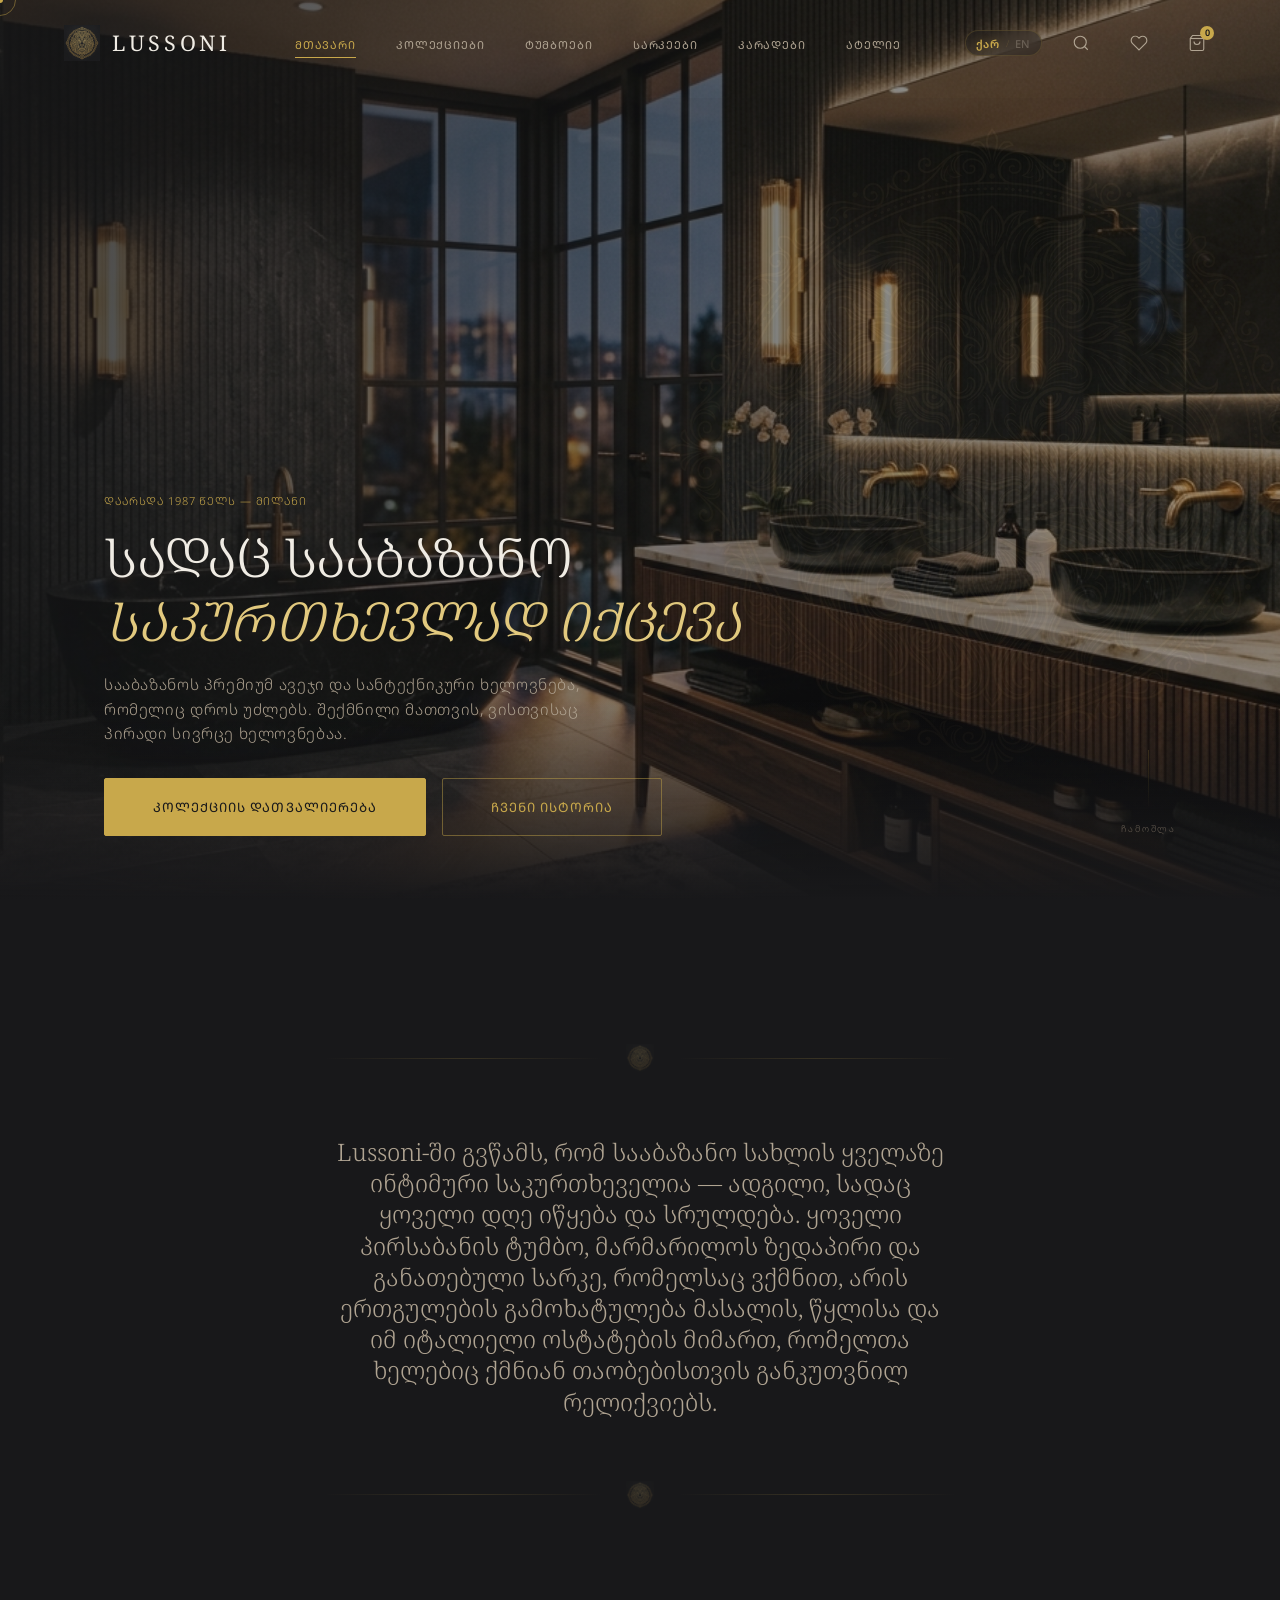
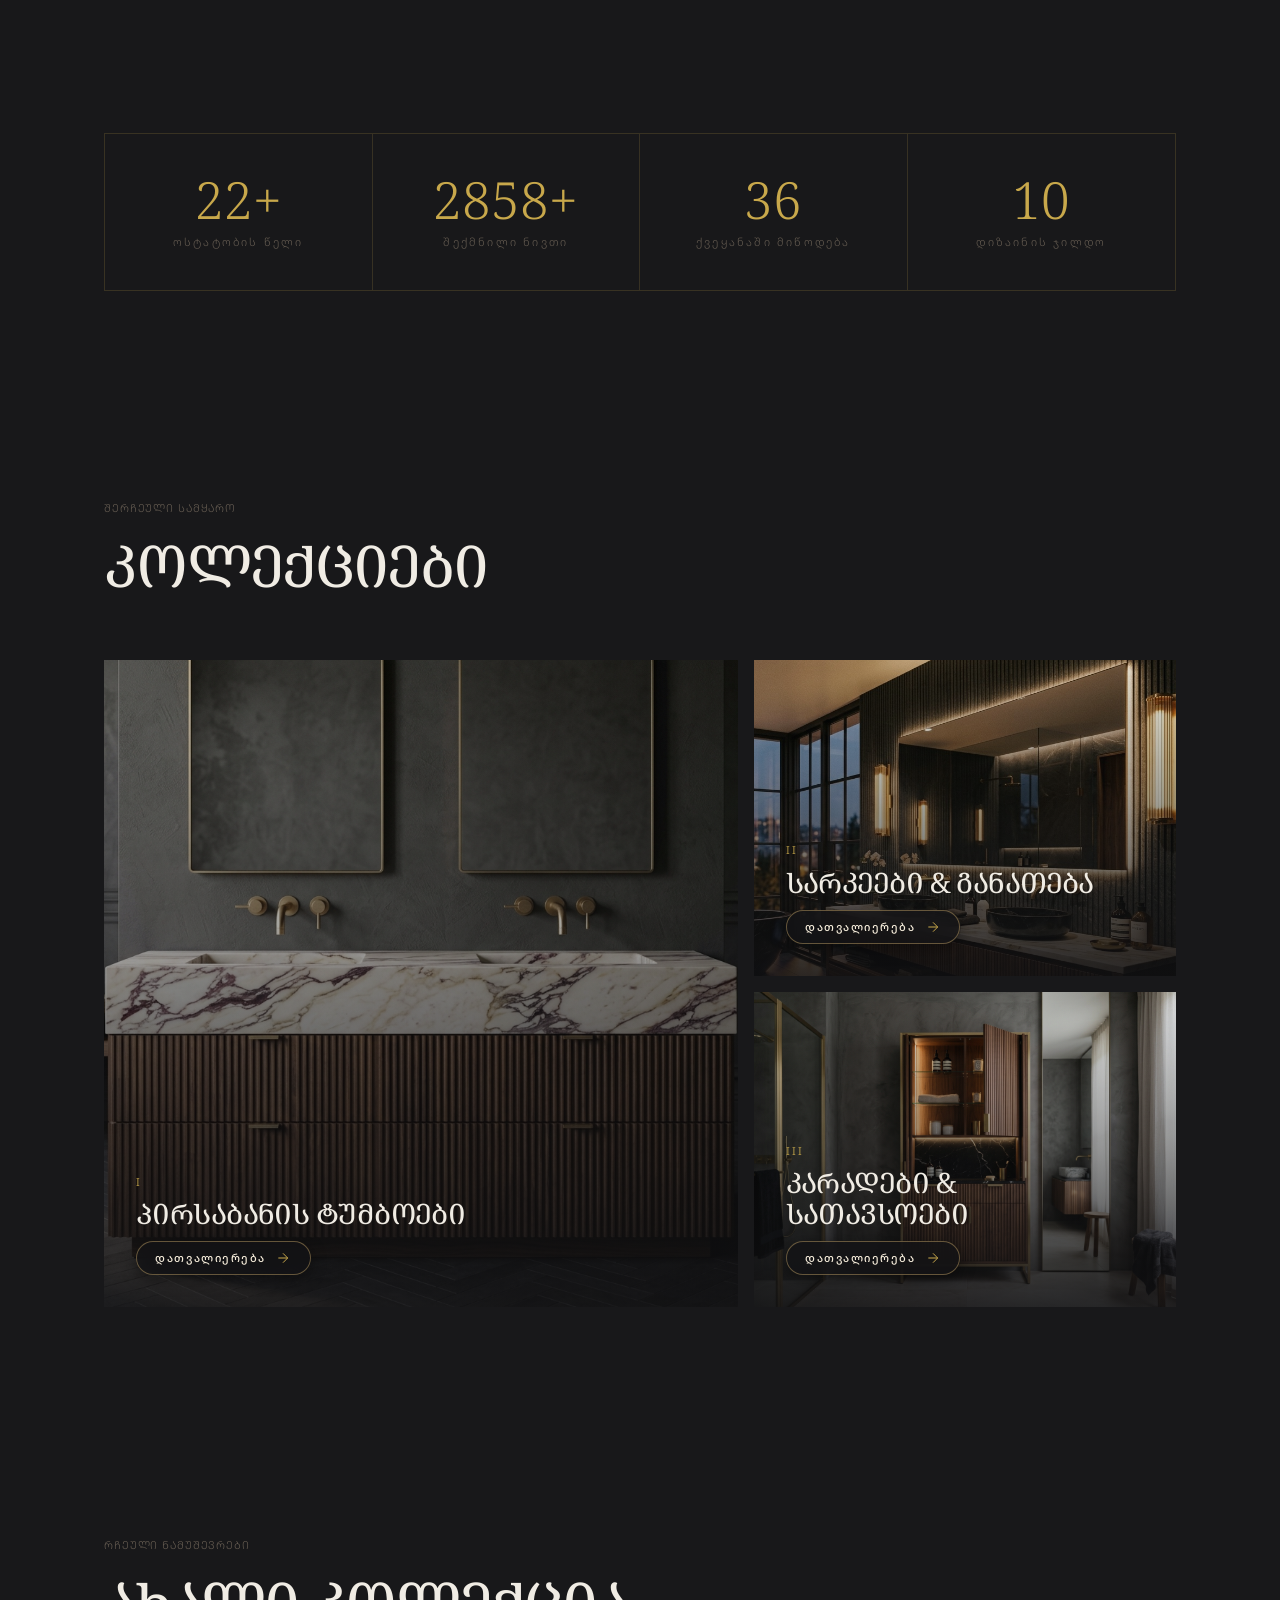
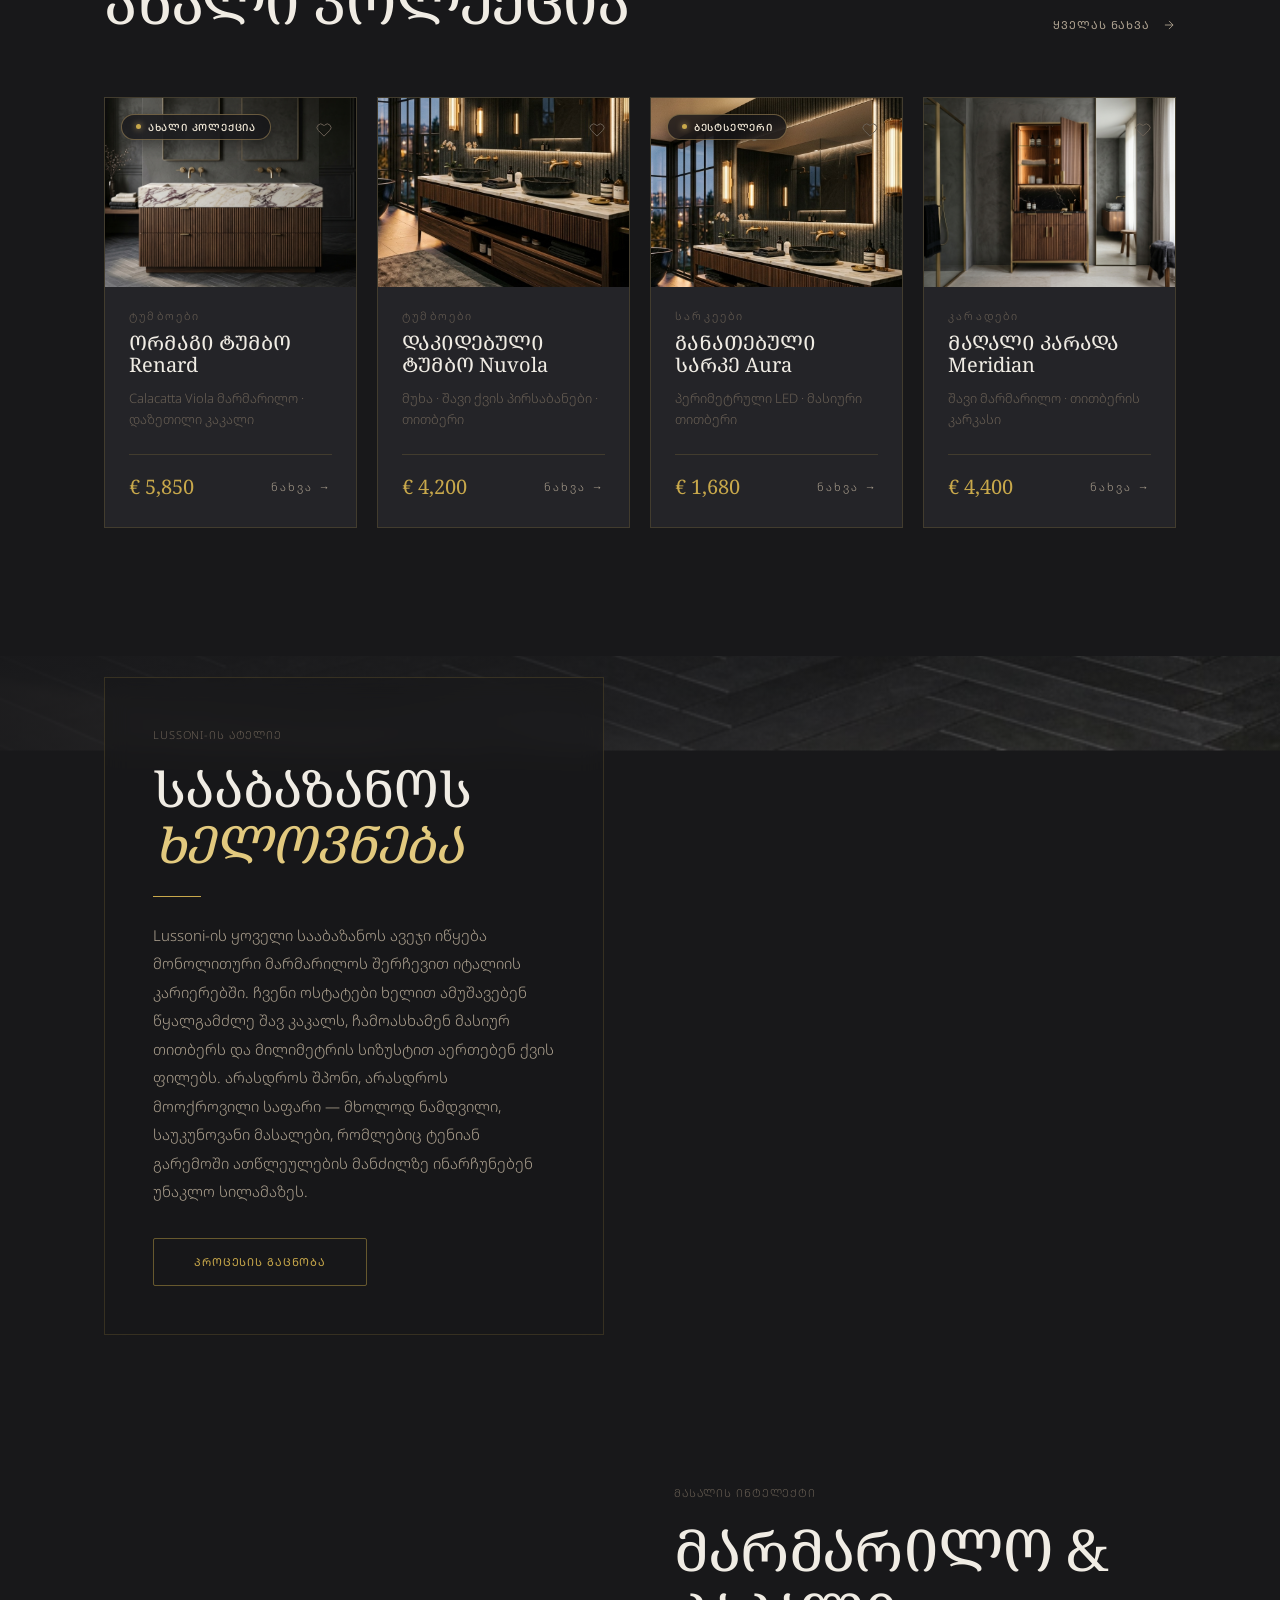
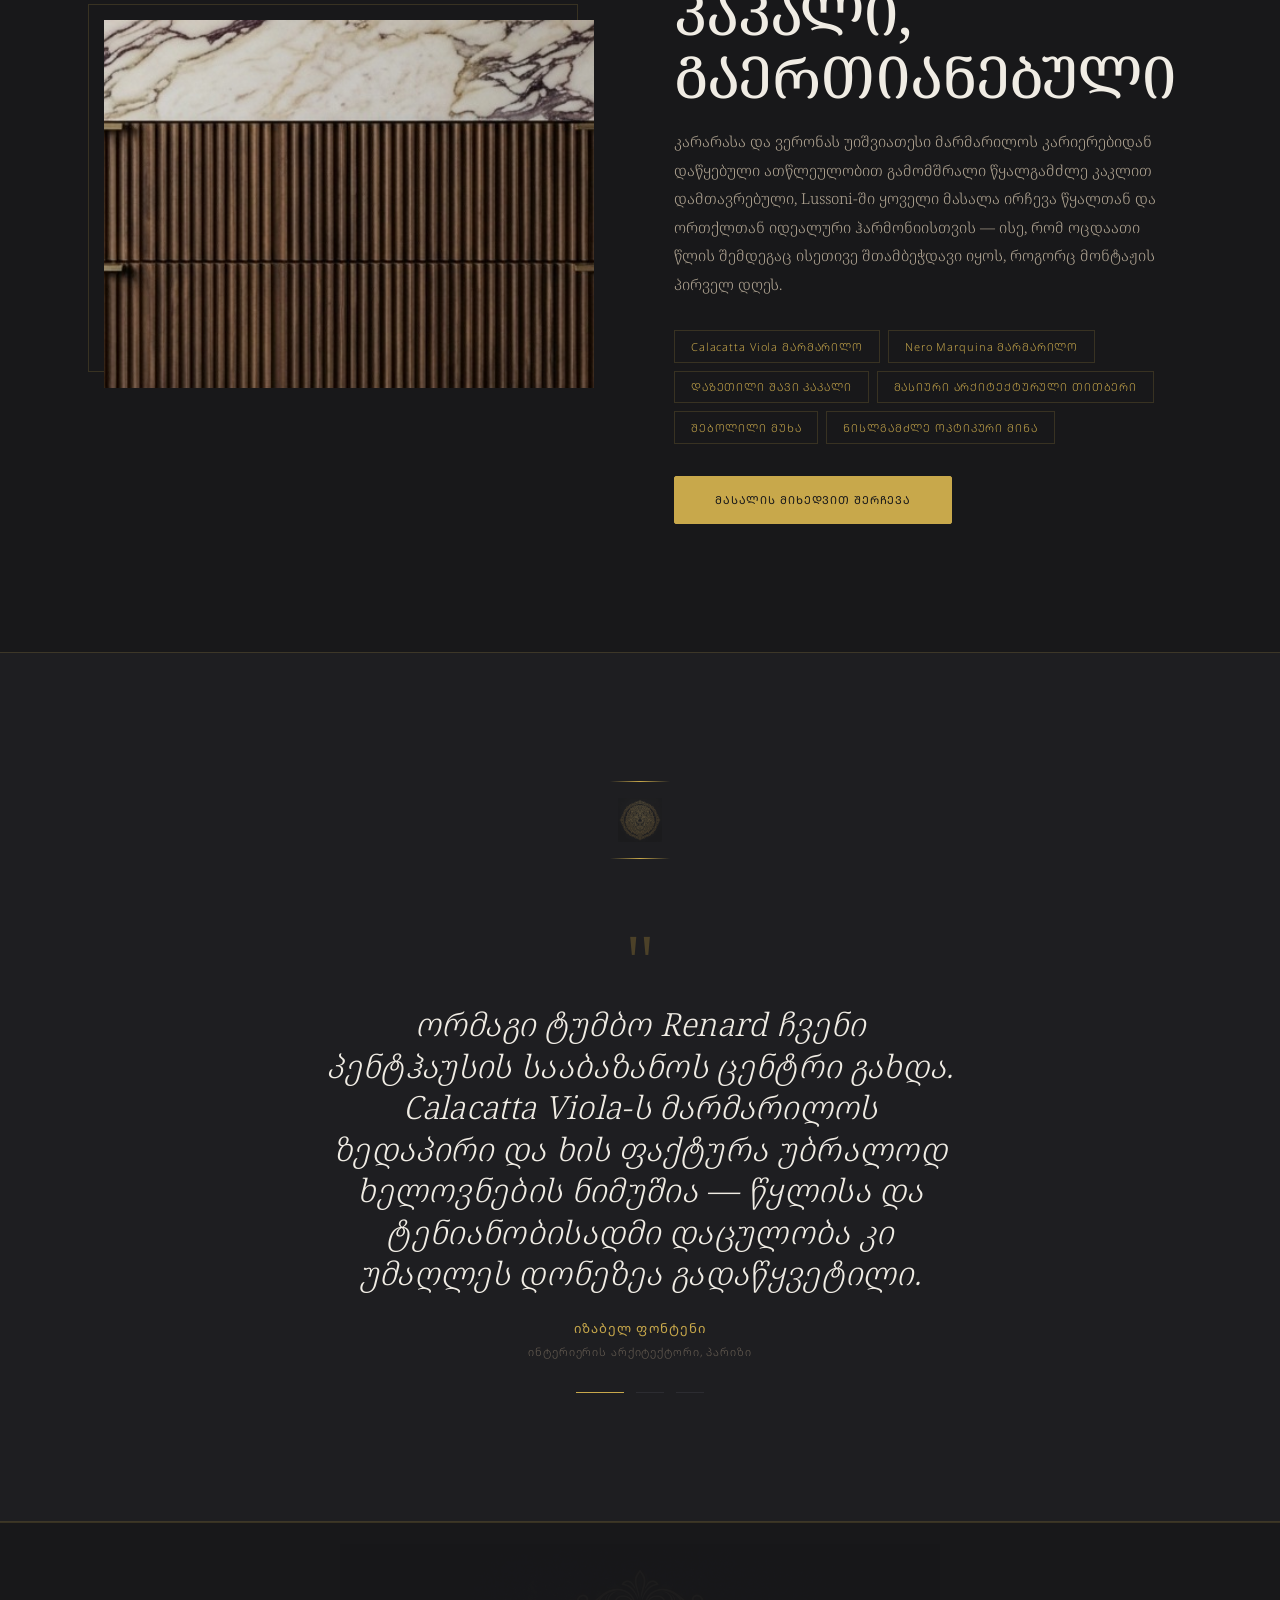
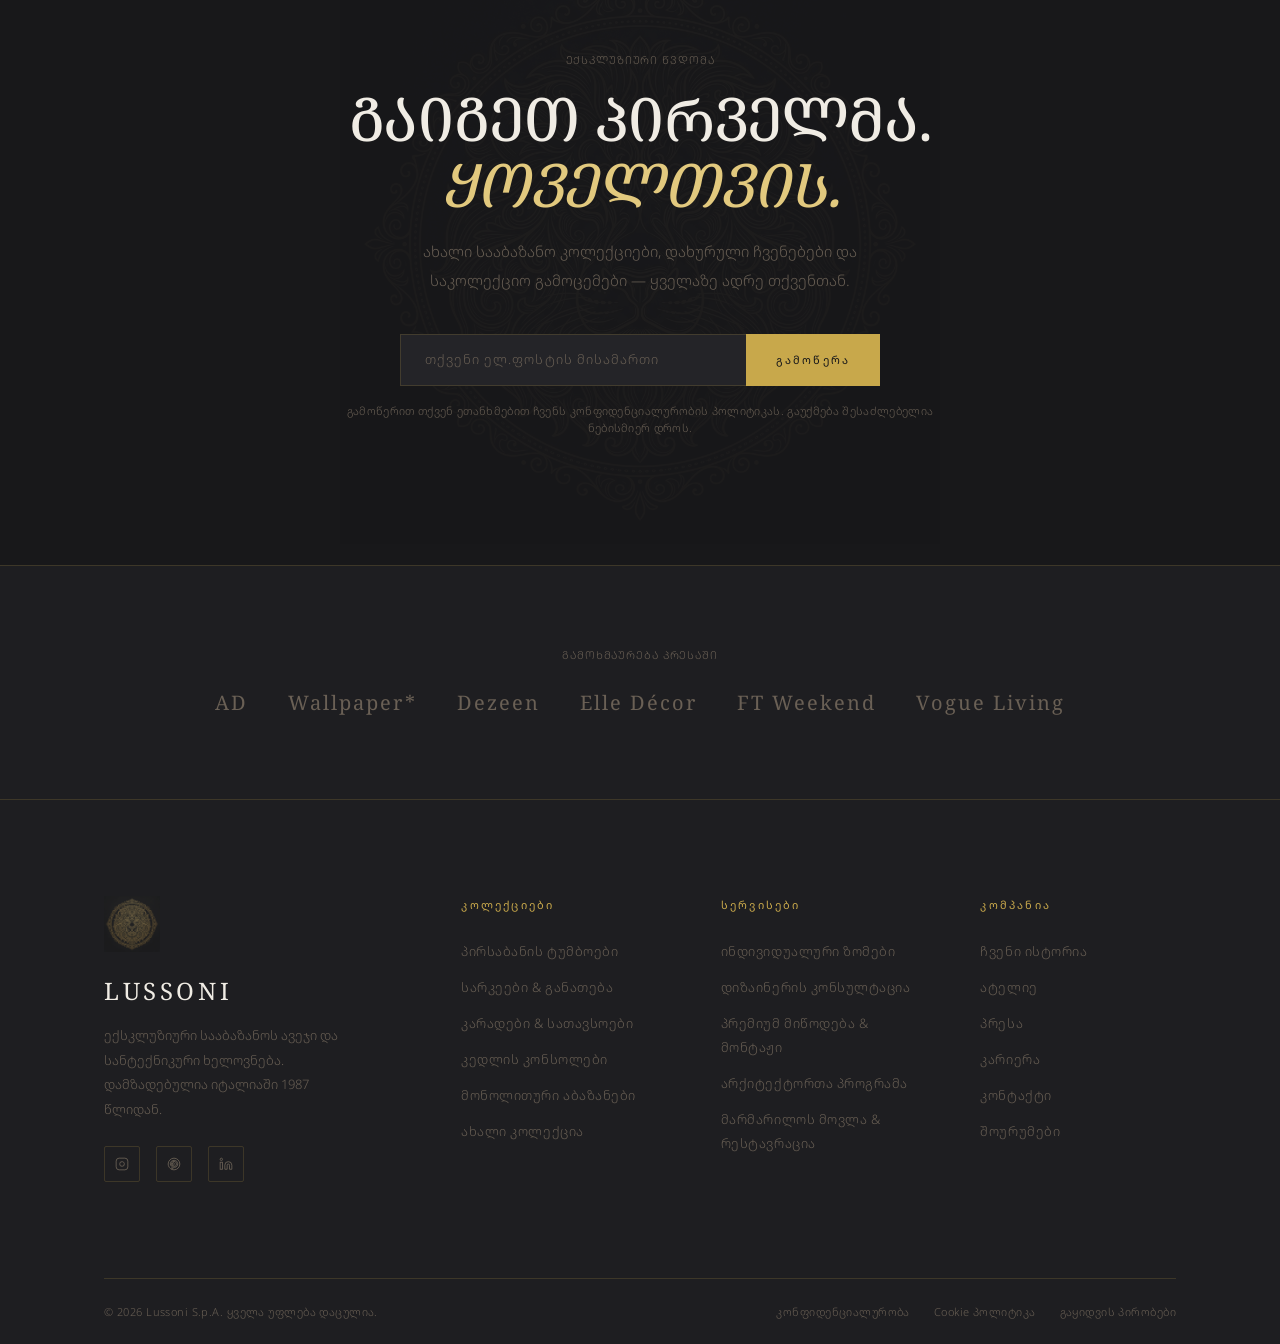
<file: index.html>
<!DOCTYPE html>
<html lang="ka">
<head>
  <meta charset="UTF-8" />
  <meta name="viewport" content="width=device-width, initial-scale=1.0" />
  <title data-i18n="meta.homeTitle">Lussoni — ლუქს სააბაზანოს ავეჯი | რელიქვია პირადი სივრცისთვის</title>
  <meta name="description" data-i18n="meta.homeDesc" content="Lussoni ქმნის გამორჩეულ სააბაზანოს ავეჯს: ხელნაკეთი მარმარილოს ტუმბოები, განათებული სარკეები, მაღალი კარადები და ექსკლუზიური სანტექნიკა იტალიიდან." />
  <meta name="theme-color" content="#18181a" />

  <!-- Favicon placeholder (uses logo) -->
  <link rel="icon" href="assets/logo.png" type="image/png" />

  <!-- CSS -->
  <link rel="stylesheet" href="css/tokens.css" />
  <link rel="stylesheet" href="css/base.css" />
  <link rel="stylesheet" href="css/components.css" />
  <link rel="stylesheet" href="css/animations.css" />
  <link rel="stylesheet" href="css/home.css" />
</head>
<body>

  <!-- ── Cursor ───────────────────────────────────────── -->
  <div class="cursor-dot" aria-hidden="true"></div>
  <div class="cursor-ring" aria-hidden="true"></div>

  <!-- ── Loader ───────────────────────────────────────── -->
  <div id="loader" role="status" aria-label="Loading Lussoni">
    <img src="assets/logo.png" alt="" class="loader__emblem" />
    <div class="loader__bar"></div>
    <span class="loader__text">Lussoni</span>
  </div>

  <!-- ══════════════════════════════════════════════════════
       NAVIGATION
       ══════════════════════════════════════════════════════ -->
  <nav class="nav" aria-label="Primary navigation">
    <a href="index.html" class="nav__logo" aria-label="Lussoni home">
      <img src="assets/logo.png" alt="Lussoni lion emblem" class="nav__logo-img" />
      <span class="nav__logo-text">Lussoni</span>
    </a>

    <ul class="nav__links" role="list">
      <li><a href="index.html" class="nav__link active" data-i18n="nav.home">მთავარი</a></li>
      <li><a href="collection.html" class="nav__link" data-i18n="nav.collections">კოლექციები</a></li>
      <li><a href="collection.html" class="nav__link" data-i18n="nav.living">ტუმბოები</a></li>
      <li><a href="collection.html" class="nav__link" data-i18n="nav.dining">სარკეები</a></li>
      <li><a href="collection.html" class="nav__link" data-i18n="nav.bedroom">კარადები</a></li>
      <li><a href="#about" class="nav__link" data-i18n="nav.atelier">ატელიე</a></li>
    </ul>

    <div class="nav__actions">
      <!-- Language Switcher -->
      <div class="lang-switcher" role="group" aria-label="Language selection">
        <button type="button" class="lang-switcher__btn active" data-lang="ka" aria-label="ქართული">ქარ</button>
        <span class="lang-switcher__divider" aria-hidden="true">/</span>
        <button type="button" class="lang-switcher__btn" data-lang="en" aria-label="English">EN</button>
      </div>

      <button class="nav__icon-btn" id="nav-search-btn" aria-label="Search" data-i18n-aria="nav.searchAria">
        <svg width="18" height="18" viewBox="0 0 24 24" fill="none" stroke="currentColor" stroke-width="1.5"><circle cx="11" cy="11" r="8"/><path d="m21 21-4.35-4.35"/></svg>
      </button>
      <button class="nav__icon-btn" aria-label="Wishlist" data-i18n-aria="nav.wishlistAria">
        <svg width="18" height="18" viewBox="0 0 24 24" fill="none" stroke="currentColor" stroke-width="1.5"><path d="M20.84 4.61a5.5 5.5 0 0 0-7.78 0L12 5.67l-1.06-1.06a5.5 5.5 0 0 0-7.78 7.78l1.06 1.06L12 21.23l7.78-7.78 1.06-1.06a5.5 5.5 0 0 0 0-7.78z"/></svg>
      </button>
      <button class="nav__icon-btn" aria-label="Cart" data-i18n-aria="nav.cartAria" id="nav-cart-btn">
        <svg width="18" height="18" viewBox="0 0 24 24" fill="none" stroke="currentColor" stroke-width="1.5"><path d="M6 2 3 6v14a2 2 0 0 0 2 2h14a2 2 0 0 0 2-2V6l-3-4z"/><line x1="3" y1="6" x2="21" y2="6"/><path d="M16 10a4 4 0 0 1-8 0"/></svg>
        <span class="nav__cart-count" aria-hidden="true">0</span>
      </button>
      <button class="nav__hamburger" id="nav-hamburger" aria-label="Open menu" data-i18n-aria="nav.menuAria" aria-expanded="false">
        <span></span><span></span><span></span>
      </button>
    </div>
  </nav>

  <!-- Mobile Nav -->
  <div class="nav__mobile" id="mobile-nav" aria-hidden="true">
    <a href="index.html" class="nav__mobile-link" data-i18n="nav.home">მთავარი</a>
    <a href="collection.html" class="nav__mobile-link" data-i18n="nav.collections">კოლექციები</a>
    <a href="collection.html" class="nav__mobile-link" data-i18n="nav.living">ტუმბოები</a>
    <a href="collection.html" class="nav__mobile-link" data-i18n="nav.dining">სარკეები</a>
    <a href="collection.html" class="nav__mobile-link" data-i18n="nav.bedroom">კარადები</a>
    <a href="#about" class="nav__mobile-link" data-i18n="nav.atelier">ატელიე</a>
    <div class="nav__mobile-lang" role="group" aria-label="Language selection">
      <button type="button" class="lang-switcher__btn active" data-lang="ka">ქართული</button>
      <span class="lang-switcher__divider" aria-hidden="true">/</span>
      <button type="button" class="lang-switcher__btn" data-lang="en">English</button>
    </div>
  </div>

  <main>

    <!-- ══════════════════════════════════════════════════
         HERO
         ══════════════════════════════════════════════════ -->
    <section class="hero" id="hero" aria-label="Hero">
      <!-- Full-bleed background image with parallax -->
      <div class="hero__bg" data-parallax="0.25">
        <img src="assets/images/bathroom_hero_interior.jpg" 
             alt="Lussoni luxury bathroom sanctuary interior" 
             class="hero__bg-img" />
        <div class="hero__bg-overlay"></div>
      </div>

      <!-- Giant watermark emblem -->
      <div class="hero__watermark" aria-hidden="true">
        <img src="assets/logo.png" alt="" />
      </div>

      <!-- Content -->
      <div class="container hero__inner">
        <div class="hero__content">
          <p class="eyebrow hero__eyebrow anim-fade-in anim-delay-2" data-i18n="hero.eyebrow">დაარსდა 1987 წელს — მილანი</p>
          <h1 class="hero__headline anim-fade-in-up anim-delay-2" data-i18n="hero.headline">
            სადაც სააბაზანო<br />
            <em>საკურთხევლად იქცევა</em>
          </h1>
          <p class="hero__sub anim-fade-in-up anim-delay-3" data-i18n="hero.sub">
            სააბაზანოს პრემიუმ ავეჯი და სანტექნიკური ხელოვნება, რომელიც დროს უძლებს. შექმნილი მათთვის, ვისთვისაც პირადი სივრცე ხელოვნებაა.
          </p>
          <div class="hero__actions anim-fade-in-up anim-delay-4">
            <a href="collection.html" class="btn btn--primary btn--lg">
              <span data-i18n="hero.ctaExplore">კოლექციის დათვალიერება</span>
            </a>
            <a href="#featured" class="btn btn--ghost btn--lg" data-i18n="hero.ctaStory">ჩვენი ისტორია</a>
          </div>
        </div>

        <!-- Scroll indicator -->
        <div class="hero__scroll anim-fade-in anim-delay-5" aria-hidden="true">
          <div class="hero__scroll-line"></div>
          <span data-i18n="common.scroll">ჩამოშლა</span>
        </div>
      </div>
    </section>

    <!-- ══════════════════════════════════════════════════
         BRAND MANIFESTO
         ══════════════════════════════════════════════════ -->
    <section class="section section--sm manifesto" id="about">
      <div class="container container--narrow">
        <div class="divider reveal">
          <img src="assets/logo.png" alt="" class="divider__emblem" />
        </div>
        <p class="manifesto__text lead reveal reveal--delay-1" data-i18n="manifesto.text">
          Lussoni-ში გვწამს, რომ სააბაზანო სახლის ყველაზე ინტიმური საკურთხეველია — ადგილი, სადაც ყოველი დღე იწყება და სრულდება.
          ყოველი პირსაბანის ტუმბო, მარმარილოს ზედაპირი და განათებული სარკე, რომელსაც ვქმნით, არის ერთგულების გამოხატულება მასალის, წყლისა და იმ იტალიელი ოსტატების მიმართ, რომელთა ხელებიც ქმნიან თაობებისთვის განკუთვნილ რელიქვიებს.
        </p>
        <div class="divider reveal reveal--delay-2">
          <img src="assets/logo.png" alt="" class="divider__emblem" />
        </div>
      </div>
    </section>

    <!-- ══════════════════════════════════════════════════
         STATS STRIP
         ══════════════════════════════════════════════════ -->
    <section class="section--sm" aria-label="Brand statistics">
      <div class="container">
        <div class="stat-strip reveal">
          <div class="stat-item">
            <span class="stat-item__number" data-count="37" data-suffix="+">37+</span>
            <span class="stat-item__label" data-i18n="stats.years">ოსტატობის წელი</span>
          </div>
          <div class="stat-item">
            <span class="stat-item__number" data-count="4800" data-suffix="+">4800+</span>
            <span class="stat-item__label" data-i18n="stats.pieces">შექმნილი ნივთი</span>
          </div>
          <div class="stat-item">
            <span class="stat-item__number" data-count="62" data-suffix="">62</span>
            <span class="stat-item__label" data-i18n="stats.countries">ქვეყანაში მიწოდება</span>
          </div>
          <div class="stat-item">
            <span class="stat-item__number" data-count="18" data-suffix="">18</span>
            <span class="stat-item__label" data-i18n="stats.awards">დიზაინის ჯილდო</span>
          </div>
        </div>
      </div>
    </section>

    <!-- ══════════════════════════════════════════════════
         FEATURED COLLECTIONS
         ══════════════════════════════════════════════════ -->
    <section class="section section--lg" id="featured" aria-labelledby="collections-heading">
      <div class="container">
        <div class="section-header reveal">
          <p class="eyebrow" data-i18n="featured.eyebrow">შერჩეული სამყარო</p>
          <h2 id="collections-heading" data-i18n="featured.title">კოლექციები</h2>
        </div>

        <div class="collections-grid">
          <!-- Large left card -->
          <a href="collection.html" class="collection-card collections-grid__main reveal" 
             aria-label="Bathroom Vanities collection">
            <img src="assets/images/vanity_renard.jpg" 
                 alt="Lussoni Luxury Vanities — Calacatta marble double vanity" 
                 class="collection-card__img" />
            <div class="collection-card__overlay">
              <p class="collection-card__label">I</p>
              <h3 class="collection-card__title" data-i18n="featured.living">პირსაბანის ტუმბოები</h3>
              <div class="collection-card__cta">
                <span data-i18n="common.explore">დათვალიერება</span>
                <svg width="16" height="16" viewBox="0 0 24 24" fill="none" stroke="currentColor" stroke-width="1.5"><path d="M5 12h14M12 5l7 7-7 7"/></svg>
              </div>
            </div>
          </a>

          <!-- Right column — stacked two -->
          <div class="collections-grid__side">
            <a href="collection.html" class="collection-card reveal reveal--delay-1"
               aria-label="Bathroom Mirrors collection">
              <img src="assets/images/mirror_aura.jpg" 
                   alt="Lussoni Mirrors — Architectural backlit halo mirror" 
                   class="collection-card__img" />
              <div class="collection-card__overlay">
                <p class="collection-card__label">II</p>
                <h3 class="collection-card__title" data-i18n="featured.dining">სარკეები & განათება</h3>
                <div class="collection-card__cta">
                  <span data-i18n="common.explore">დათვალიერება</span>
                  <svg width="16" height="16" viewBox="0 0 24 24" fill="none" stroke="currentColor" stroke-width="1.5"><path d="M5 12h14M12 5l7 7-7 7"/></svg>
                </div>
              </div>
            </a>

            <a href="collection.html" class="collection-card reveal reveal--delay-2"
               aria-label="Bathroom Cabinetry collection">
              <img src="assets/images/cabinet_meridian.jpg" 
                   alt="Lussoni Cabinetry — Tall marble and brass storage column" 
                   class="collection-card__img" />
              <div class="collection-card__overlay">
                <p class="collection-card__label">III</p>
                <h3 class="collection-card__title" data-i18n="featured.bedroom">კარადები & სათავსოები</h3>
                <div class="collection-card__cta">
                  <span data-i18n="common.explore">დათვალიერება</span>
                  <svg width="16" height="16" viewBox="0 0 24 24" fill="none" stroke="currentColor" stroke-width="1.5"><path d="M5 12h14M12 5l7 7-7 7"/></svg>
                </div>
              </div>
            </a>
          </div>
        </div>
      </div>
    </section>

    <!-- ══════════════════════════════════════════════════
         BESTSELLERS
         ══════════════════════════════════════════════════ -->
    <section class="section" aria-labelledby="bestsellers-heading">
      <div class="container">
        <div class="section-header section-header--row reveal">
          <div>
            <p class="eyebrow" data-i18n="products.eyebrow">რჩეული ნამუშევრები</p>
            <h2 id="bestsellers-heading" data-i18n="products.title">ახალი კოლექცია</h2>
          </div>
          <a href="collection.html" class="btn btn--text reveal reveal--delay-2">
            <span data-i18n="common.viewAll">ყველას ნახვა</span>
            <svg width="14" height="14" viewBox="0 0 24 24" fill="none" stroke="currentColor" stroke-width="1.5"><path d="M5 12h14M12 5l7 7-7 7"/></svg>
          </a>
        </div>

        <div class="products-grid" id="home-products-grid">

          <div class="reveal">
            <a href="product.html" class="product-card" id="card-1">
              <div class="product-card__image-wrap">
                <img src="assets/images/vanity_renard.jpg" 
                     alt="The Renard Double Vanity" loading="lazy" />
                <div class="product-card__overlay">
                  <button class="product-card__quick-view" data-i18n="common.quickView">სწრაფი ნახვა</button>
                </div>
                <span class="product-card__badge" data-i18n="common.new">ახალი კოლექცია</span>
                <button class="product-card__wishlist" aria-label="Add to wishlist" data-i18n-aria="common.addToWishlist">
                  <svg width="16" height="16" viewBox="0 0 24 24" fill="none" stroke="currentColor" stroke-width="1.5"><path d="M20.84 4.61a5.5 5.5 0 0 0-7.78 0L12 5.67l-1.06-1.06a5.5 5.5 0 0 0-7.78 7.78l1.06 1.06L12 21.23l7.78-7.78 1.06-1.06a5.5 5.5 0 0 0 0-7.78z"/></svg>
                </button>
              </div>
              <div class="product-card__info">
                <span class="product-card__category" data-i18n="products.p1Cat">ტუმბოები</span>
                <h3 class="product-card__name" data-i18n="products.p1Name">ორმაგი ტუმბო Renard</h3>
                <p class="product-card__materials" data-i18n="products.p1Mat">Calacatta Viola მარმარილო · დაზეთილი კაკალი</p>
                <div class="product-card__footer">
                  <span class="product-card__price">€ 5,850</span>
                  <span class="btn--text" style="font-size:var(--text-xs)" data-i18n="common.view">ნახვა →</span>
                </div>
              </div>
            </a>
          </div>

          <div class="reveal reveal--delay-1">
            <a href="product.html" class="product-card" id="card-2">
              <div class="product-card__image-wrap">
                <img src="assets/images/vanity_nuvola.jpg" 
                     alt="The Nuvola Floating Vanity" loading="lazy" />
                <div class="product-card__overlay">
                  <button class="product-card__quick-view" data-i18n="common.quickView">სწრაფი ნახვა</button>
                </div>
                <button class="product-card__wishlist" aria-label="Add to wishlist" data-i18n-aria="common.addToWishlist">
                  <svg width="16" height="16" viewBox="0 0 24 24" fill="none" stroke="currentColor" stroke-width="1.5"><path d="M20.84 4.61a5.5 5.5 0 0 0-7.78 0L12 5.67l-1.06-1.06a5.5 5.5 0 0 0-7.78 7.78l1.06 1.06L12 21.23l7.78-7.78 1.06-1.06a5.5 5.5 0 0 0 0-7.78z"/></svg>
                </button>
              </div>
              <div class="product-card__info">
                <span class="product-card__category" data-i18n="products.p2Cat">ტუმბოები</span>
                <h3 class="product-card__name" data-i18n="products.p2Name">დაკიდებული ტუმბო Nuvola</h3>
                <p class="product-card__materials" data-i18n="products.p2Mat">მუხა · შავი ქვის პირსაბანები · თითბერი</p>
                <div class="product-card__footer">
                  <span class="product-card__price">€ 4,200</span>
                  <span class="btn--text" style="font-size:var(--text-xs)" data-i18n="common.view">ნახვა →</span>
                </div>
              </div>
            </a>
          </div>

          <div class="reveal reveal--delay-2">
            <a href="product.html" class="product-card" id="card-3">
              <div class="product-card__image-wrap">
                <img src="assets/images/mirror_aura.jpg" 
                     alt="Aura Illuminated Mirror" loading="lazy" />
                <div class="product-card__overlay">
                  <button class="product-card__quick-view" data-i18n="common.quickView">სწრაფი ნახვა</button>
                </div>
                <span class="product-card__badge" data-i18n="common.bestseller">ბესტსელერი</span>
                <button class="product-card__wishlist" aria-label="Add to wishlist" data-i18n-aria="common.addToWishlist">
                  <svg width="16" height="16" viewBox="0 0 24 24" fill="none" stroke="currentColor" stroke-width="1.5"><path d="M20.84 4.61a5.5 5.5 0 0 0-7.78 0L12 5.67l-1.06-1.06a5.5 5.5 0 0 0-7.78 7.78l1.06 1.06L12 21.23l7.78-7.78 1.06-1.06a5.5 5.5 0 0 0 0-7.78z"/></svg>
                </button>
              </div>
              <div class="product-card__info">
                <span class="product-card__category" data-i18n="products.p3Cat">სარკეები</span>
                <h3 class="product-card__name" data-i18n="products.p3Name">განათებული სარკე Aura</h3>
                <p class="product-card__materials" data-i18n="products.p3Mat">პერიმეტრული LED · მასიური თითბერი</p>
                <div class="product-card__footer">
                  <span class="product-card__price">€ 1,680</span>
                  <span class="btn--text" style="font-size:var(--text-xs)" data-i18n="common.view">ნახვა →</span>
                </div>
              </div>
            </a>
          </div>

          <div class="reveal reveal--delay-3">
            <a href="product.html" class="product-card" id="card-4">
              <div class="product-card__image-wrap">
                <img src="assets/images/cabinet_meridian.jpg" 
                     alt="Meridian Tall Column Cabinet" loading="lazy" />
                <div class="product-card__overlay">
                  <button class="product-card__quick-view" data-i18n="common.quickView">სწრაფი ნახვა</button>
                </div>
                <button class="product-card__wishlist" aria-label="Add to wishlist" data-i18n-aria="common.addToWishlist">
                  <svg width="16" height="16" viewBox="0 0 24 24" fill="none" stroke="currentColor" stroke-width="1.5"><path d="M20.84 4.61a5.5 5.5 0 0 0-7.78 0L12 5.67l-1.06-1.06a5.5 5.5 0 0 0-7.78 7.78l1.06 1.06L12 21.23l7.78-7.78 1.06-1.06a5.5 5.5 0 0 0 0-7.78z"/></svg>
                </button>
              </div>
              <div class="product-card__info">
                <span class="product-card__category" data-i18n="products.p4Cat">კარადები</span>
                <h3 class="product-card__name" data-i18n="products.p4Name">მაღალი კარადა Meridian</h3>
                <p class="product-card__materials" data-i18n="products.p4Mat">შავი მარმარილო · თითბერის კარკასი</p>
                <div class="product-card__footer">
                  <span class="product-card__price">€ 4,400</span>
                  <span class="btn--text" style="font-size:var(--text-xs)" data-i18n="common.view">ნახვა →</span>
                </div>
              </div>
            </a>
          </div>

        </div>
      </div>
    </section>

    <!-- ══════════════════════════════════════════════════
         CRAFTSMANSHIP FEATURE
         ══════════════════════════════════════════════════ -->
    <section class="craft-section" aria-labelledby="craft-heading">
      <div class="craft-section__img-wrap">
        <img src="assets/images/craftsmanship_bathroom.jpg" 
             alt="Master craftsman hand-fluting walnut cabinetry and fitting Calacatta marble in Milan atelier" 
             class="craft-section__img" data-parallax="0.15" />
        <div class="craft-section__overlay"></div>
      </div>

      <div class="container craft-section__inner">
        <div class="craft-section__content reveal">
          <p class="eyebrow" data-i18n="craft.eyebrow">Lussoni-ის ატელიე</p>
          <h2 id="craft-heading" class="craft-section__title" data-i18n="craft.title">
            სააბაზანოს<br /><em>ხელოვნება</em>
          </h2>
          <div class="craft-section__rule"></div>
          <p class="craft-section__body" data-i18n="craft.body">
            Lussoni-ის ყოველი სააბაზანოს ავეჯი იწყება მონოლითური მარმარილოს შერჩევით იტალიის კარიერებში. ჩვენი ოსტატები ხელით ამუშავებენ წყალგამძლე შავ კაკალს, ჩამოასხამენ მასიურ თითბერს და მილიმეტრის სიზუსტით აერთებენ ქვის ფილებს. არასდროს შპონი, არასდროს მოოქროვილი საფარი — მხოლოდ ნამდვილი, საუკუნოვანი მასალები, რომლებიც ტენიან გარემოში ათწლეულების მანძილზე ინარჩუნებენ უნაკლო სილამაზეს.
          </p>
          <a href="#" class="btn btn--ghost reveal reveal--delay-3" data-i18n="craft.cta">პროცესის გაცნობა</a>
        </div>
      </div>
    </section>

    <!-- ══════════════════════════════════════════════════
         MATERIALS SPLIT SECTION
         ══════════════════════════════════════════════════ -->
    <section class="section section--lg materials-section" aria-labelledby="materials-heading">
      <div class="container">
        <div class="materials-split">
          <div class="materials-split__img reveal">
            <img src="assets/images/marble_materials_detail.jpg" 
                 alt="Lussoni bathroom materials — Calacatta Viola marble and fluted walnut" />
            <div class="materials-split__img-frame" aria-hidden="true"></div>
          </div>
          <div class="materials-split__content reveal reveal--delay-2">
            <p class="eyebrow" data-i18n="materials.eyebrow">მასალის ინტელექტი</p>
            <h2 id="materials-heading" data-i18n="materials.title">მარმარილო & კაკალი,<br />გაერთიანებული</h2>
            <p class="lead" style="margin-top: var(--space-5); font-size: var(--text-base); line-height: var(--leading-loose);" data-i18n="materials.body">
              კარარასა და ვერონას უიშვიათესი მარმარილოს კარიერებიდან დაწყებული ათწლეულობით გამომშრალი წყალგამძლე კაკლით დამთავრებული,
              Lussoni-ში ყოველი მასალა ირჩევა წყალთან და ორთქლთან იდეალური ჰარმონიისთვის — ისე, რომ ოცდაათი წლის შემდეგაც ისეთივე შთამბეჭდავი იყოს, როგორც მონტაჟის პირველ დღეს.
            </p>
            <div class="materials-pills">
              <span class="materials-pill" data-i18n="materials.pill1">Calacatta Viola მარმარილო</span>
              <span class="materials-pill" data-i18n="materials.pill2">Nero Marquina მარმარილო</span>
              <span class="materials-pill" data-i18n="materials.pill3">დაზეთილი შავი კაკალი</span>
              <span class="materials-pill" data-i18n="materials.pill4">მასიური არქიტექტურული თითბერი</span>
              <span class="materials-pill" data-i18n="materials.pill5">შებოლილი მუხა</span>
              <span class="materials-pill" data-i18n="materials.pill6">ნისლგამძლე ოპტიკური მინა</span>
            </div>
            <a href="collection.html" class="btn btn--primary reveal reveal--delay-3" style="margin-top: var(--space-8);">
              <span data-i18n="materials.cta">მასალის მიხედვით შერჩევა</span>
            </a>
          </div>
        </div>
      </div>
    </section>

    <!-- ══════════════════════════════════════════════════
         TESTIMONIALS
         ══════════════════════════════════════════════════ -->
    <section class="section testimonials-section" aria-labelledby="testimonials-heading">
      <div class="container container--narrow">
        <div class="ornament reveal">
          <div class="ornament__line"></div>
          <img src="assets/logo.png" alt="" class="ornament__emblem" />
          <div class="ornament__line"></div>
        </div>
        <h2 id="testimonials-heading" class="sr-only">Testimonials</h2>

        <div class="testimonials-slider" id="testimonials-slider">
          <div class="quote testimonials-slide active" role="group" aria-label="Testimonial 1">
            <div class="quote__mark">"</div>
            <p class="quote__text" data-i18n="testimonials.t1Text">
              ორმაგი ტუმბო Renard ჩვენი პენტჰაუსის სააბაზანოს ცენტრი გახდა.
              Calacatta Viola-ს მარმარილოს ზედაპირი და ხის ფაქტურა უბრალოდ ხელოვნების ნიმუშია —
              წყლისა და ტენიანობისადმი დაცულობა კი უმაღლეს დონეზეა გადაწყვეტილი.
            </p>
            <div class="quote__attribution">
              <span class="quote__name" data-i18n="testimonials.t1Author">იზაბელ ფონტენი</span>
              <span class="quote__role" data-i18n="testimonials.t1Role">ინტერიერის არქიტექტორი, პარიზი</span>
            </div>
          </div>

          <div class="quote testimonials-slide" role="group" aria-label="Testimonial 2" aria-hidden="true">
            <div class="quote__mark">"</div>
            <p class="quote__text" data-i18n="testimonials.t2Text">
              მთელი სააბაზანო კომპლექსი Lussoni-ის ავეჯით მოვაწყვეთ: ტუმბო, განათებული სარკეები და მაღალი კარადები.
              იტალიური ოსტატობის დონე შეუდარებელია — პროცესი ისეთივე
              პერსონალური იყო, როგორც ინდივიდუალური კოსტიუმის შეკერვა.
            </p>
            <div class="quote__attribution">
              <span class="quote__name" data-i18n="testimonials.t2Author">მარკო და ჯულია ფერანტე</span>
              <span class="quote__role" data-i18n="testimonials.t2Role">მილანი</span>
            </div>
          </div>

          <div class="quote testimonials-slide" role="group" aria-label="Testimonial 3" aria-hidden="true">
            <div class="quote__mark">"</div>
            <p class="quote__text" data-i18n="testimonials.t3Text">
              რაც Lussoni-ს სააბაზანოს ავეჯში ყველაზე მეტად მხიბლავს, არის თავშეკავება და პროპორცია —
              მასიური თითბერის დეტალები და მარმარილოს სიღრმე სივრცეს სიმშვიდეს ანიჭებს.
              ეს არის ავეჯი, რომელიც პატივს სცემს რიტუალს.
            </p>
            <div class="quote__attribution">
              <span class="quote__name" data-i18n="testimonials.t3Author">დევიდ თორნტონი</span>
              <span class="quote__role" data-i18n="testimonials.t3Role">Architectural Digest, ნიუ-იორკი</span>
            </div>
          </div>
        </div>

        <div class="testimonials-dots" role="tablist" aria-label="Testimonials navigation">
          <button class="testimonials-dot active" role="tab" aria-selected="true" aria-controls="slide-0" data-idx="0"></button>
          <button class="testimonials-dot" role="tab" aria-selected="false" aria-controls="slide-1" data-idx="1"></button>
          <button class="testimonials-dot" role="tab" aria-selected="false" aria-controls="slide-2" data-idx="2"></button>
        </div>
      </div>
    </section>

    <!-- ══════════════════════════════════════════════════
         NEWSLETTER
         ══════════════════════════════════════════════════ -->
    <section class="newsletter-section" aria-labelledby="newsletter-heading">
      <div class="newsletter-section__watermark" aria-hidden="true">
        <img src="assets/logo.png" alt="" />
      </div>
      <div class="container container--narrow newsletter-section__inner">
        <div class="reveal">
          <p class="eyebrow" data-i18n="newsletter.eyebrow">ექსკლუზიური წვდომა</p>
          <h2 id="newsletter-heading" class="newsletter-section__title" data-i18n="newsletter.title">
            გაიგეთ პირველმა.<br /><em>ყოველთვის.</em>
          </h2>
          <p class="newsletter-section__sub" data-i18n="newsletter.sub">
            ახალი სააბაზანო კოლექციები, დახურული ჩვენებები და საკოლექციო გამოცემები —
            ყველაზე ადრე თქვენთან.
          </p>
        </div>
        <form class="newsletter newsletter-section__form reveal reveal--delay-2" 
              id="newsletter-form" novalidate>
          <input 
            type="email" 
            class="newsletter__input" 
            id="newsletter-email"
            placeholder="თქვენი ელ.ფოსტის მისამართი" 
            data-i18n-placeholder="newsletter.placeholder"
            autocomplete="email"
            aria-label="Email address for newsletter"
          />
          <button type="submit" class="newsletter__btn" data-i18n="newsletter.subscribe">გამოწერა</button>
        </form>
        <p class="newsletter-section__legal reveal reveal--delay-3" data-i18n="newsletter.legal">
          გამოწერით თქვენ ეთანხმებით ჩვენს კონფიდენციალურობის პოლიტიკას. გაუქმება შესაძლებელია ნებისმიერ დროს.
        </p>
      </div>
    </section>

    <!-- ══════════════════════════════════════════════════
         PRESS LOGOS
         ══════════════════════════════════════════════════ -->
    <section class="press-section section--sm" aria-labelledby="press-heading">
      <div class="container">
        <p class="eyebrow press-section__eyebrow reveal" data-i18n="press.eyebrow">გამოხმაურება პრესაში</p>
        <div class="press-logos reveal reveal--delay-1" id="press-heading">
          <span class="press-logo">AD</span>
          <span class="press-logo">Wallpaper*</span>
          <span class="press-logo">Dezeen</span>
          <span class="press-logo">Elle Décor</span>
          <span class="press-logo">FT Weekend</span>
          <span class="press-logo">Vogue Living</span>
        </div>
      </div>
    </section>

  </main>

  <!-- ══════════════════════════════════════════════════════
       FOOTER
       ══════════════════════════════════════════════════════ -->
  <footer class="footer" role="contentinfo">
    <div class="container">
      <div class="footer__top">

        <div class="footer__brand">
          <img src="assets/logo.png" alt="Lussoni lion emblem" class="footer__brand-emblem" />
          <p class="footer__brand-name">Lussoni</p>
          <p class="footer__brand-tagline" data-i18n="footer.tagline">
            ექსკლუზიური სააბაზანოს ავეჯი და სანტექნიკური ხელოვნება.
            დამზადებულია იტალიაში 1987 წლიდან.
          </p>
          <div class="footer__social">
            <a href="#" class="footer__social-link" aria-label="Instagram">
              <svg width="14" height="14" viewBox="0 0 24 24" fill="none" stroke="currentColor" stroke-width="1.5"><rect x="2" y="2" width="20" height="20" rx="5" ry="5"/><path d="M16 11.37A4 4 0 1 1 12.63 8 4 4 0 0 1 16 11.37z"/><line x1="17.5" y1="6.5" x2="17.51" y2="6.5"/></svg>
            </a>
            <a href="#" class="footer__social-link" aria-label="Pinterest">
              <svg width="14" height="14" viewBox="0 0 24 24" fill="none" stroke="currentColor" stroke-width="1.5"><path d="M12 2C6.477 2 2 6.477 2 12c0 4.236 2.636 7.855 6.356 9.312-.088-.791-.167-2.005.035-2.868.181-.78 1.172-4.97 1.172-4.97s-.299-.598-.299-1.482c0-1.388.806-2.428 1.808-2.428.852 0 1.265.64 1.265 1.408 0 .858-.546 2.14-.828 3.33-.236.995.499 1.806 1.476 1.806 1.771 0 3.132-1.867 3.132-4.562 0-2.387-1.715-4.057-4.163-4.057-2.837 0-4.5 2.128-4.5 4.328 0 .857.33 1.774.742 2.276a.3.3 0 0 1 .069.286c-.076.313-.244.995-.277 1.134-.044.183-.146.222-.337.134-1.249-.581-2.03-2.407-2.03-3.874 0-3.154 2.292-6.052 6.608-6.052 3.469 0 6.165 2.473 6.165 5.776 0 3.447-2.173 6.22-5.19 6.22-1.013 0-1.967-.527-2.292-1.148l-.623 2.378c-.226.869-.835 1.958-1.244 2.621.937.29 1.931.446 2.962.446 5.523 0 10-4.477 10-10S17.523 2 12 2z"/></svg>
            </a>
            <a href="#" class="footer__social-link" aria-label="LinkedIn">
              <svg width="14" height="14" viewBox="0 0 24 24" fill="none" stroke="currentColor" stroke-width="1.5"><path d="M16 8a6 6 0 0 1 6 6v7h-4v-7a2 2 0 0 0-2-2 2 2 0 0 0-2 2v7h-4v-7a6 6 0 0 1 6-6z"/><rect x="2" y="9" width="4" height="12"/><circle cx="4" cy="4" r="2"/></svg>
            </a>
          </div>
        </div>

        <div class="footer__col">
          <p class="footer__col-title" data-i18n="footer.colCollections">კოლექციები</p>
          <ul class="footer__col-links">
            <li><a href="collection.html" class="footer__col-link" data-i18n="footer.livingRoom">პირსაბანის ტუმბოები</a></li>
            <li><a href="collection.html" class="footer__col-link" data-i18n="footer.diningRoom">სარკეები & განათება</a></li>
            <li><a href="collection.html" class="footer__col-link" data-i18n="footer.bedroom">კარადები & სათავსოები</a></li>
            <li><a href="collection.html" class="footer__col-link" data-i18n="footer.homeOffice">სამუშაო კაბინეტი</a></li>
            <li><a href="collection.html" class="footer__col-link" data-i18n="footer.outdoor">ღია სივრცე</a></li>
            <li><a href="collection.html" class="footer__col-link" data-i18n="footer.newArrivals">ახალი კოლექცია</a></li>
          </ul>
        </div>

        <div class="footer__col">
          <p class="footer__col-title" data-i18n="footer.colServices">სერვისები</p>
          <ul class="footer__col-links">
            <li><a href="#" class="footer__col-link" data-i18n="footer.bespoke">ინდივიდუალური შეკვეთები</a></li>
            <li><a href="#" class="footer__col-link" data-i18n="footer.consultation">ინტერიერის კონსულტაცია</a></li>
            <li><a href="#" class="footer__col-link" data-i18n="footer.whiteGlove">პრემიუმ მიწოდება (White Glove)</a></li>
            <li><a href="#" class="footer__col-link" data-i18n="footer.tradeProgramme">პარტნიორული პროგრამა</a></li>
            <li><a href="#" class="footer__col-link" data-i18n="footer.restoration">რესტავრაცია</a></li>
          </ul>
        </div>

        <div class="footer__col">
          <p class="footer__col-title" data-i18n="footer.colCompany">კომპანია</p>
          <ul class="footer__col-links">
            <li><a href="#" class="footer__col-link" data-i18n="footer.ourStory">ჩვენი ისტორია</a></li>
            <li><a href="#" class="footer__col-link" data-i18n="footer.atelier">ატელიე</a></li>
            <li><a href="#" class="footer__col-link" data-i18n="footer.press">პრესა</a></li>
            <li><a href="#" class="footer__col-link" data-i18n="footer.careers">კარიერა</a></li>
            <li><a href="#" class="footer__col-link" data-i18n="footer.contact">კონტაქტი</a></li>
            <li><a href="#" class="footer__col-link" data-i18n="footer.showrooms">შოურუმები</a></li>
          </ul>
        </div>

      </div>

      <div class="footer__bottom">
        <p class="footer__copyright" data-i18n="footer.copyright">© 2026 Lussoni S.p.A. ყველა უფლება დაცულია.</p>
        <nav class="footer__bottom-links" aria-label="Legal links">
          <a href="#" class="footer__bottom-link" data-i18n="footer.privacy">კონფიდენციალურობა</a>
          <a href="#" class="footer__bottom-link" data-i18n="footer.cookies">Cookie პოლიტიკა</a>
          <a href="#" class="footer__bottom-link" data-i18n="footer.terms">გაყიდვის პირობები</a>
        </nav>
      </div>
    </div>
  </footer>

  <div class="toaster" aria-live="polite" aria-atomic="true"></div>

  <!-- JS -->
  <script src="js/i18n.js"></script>
  <script src="js/main.js"></script>
  <script src="js/home.js"></script>
</body>
</html>
</file>
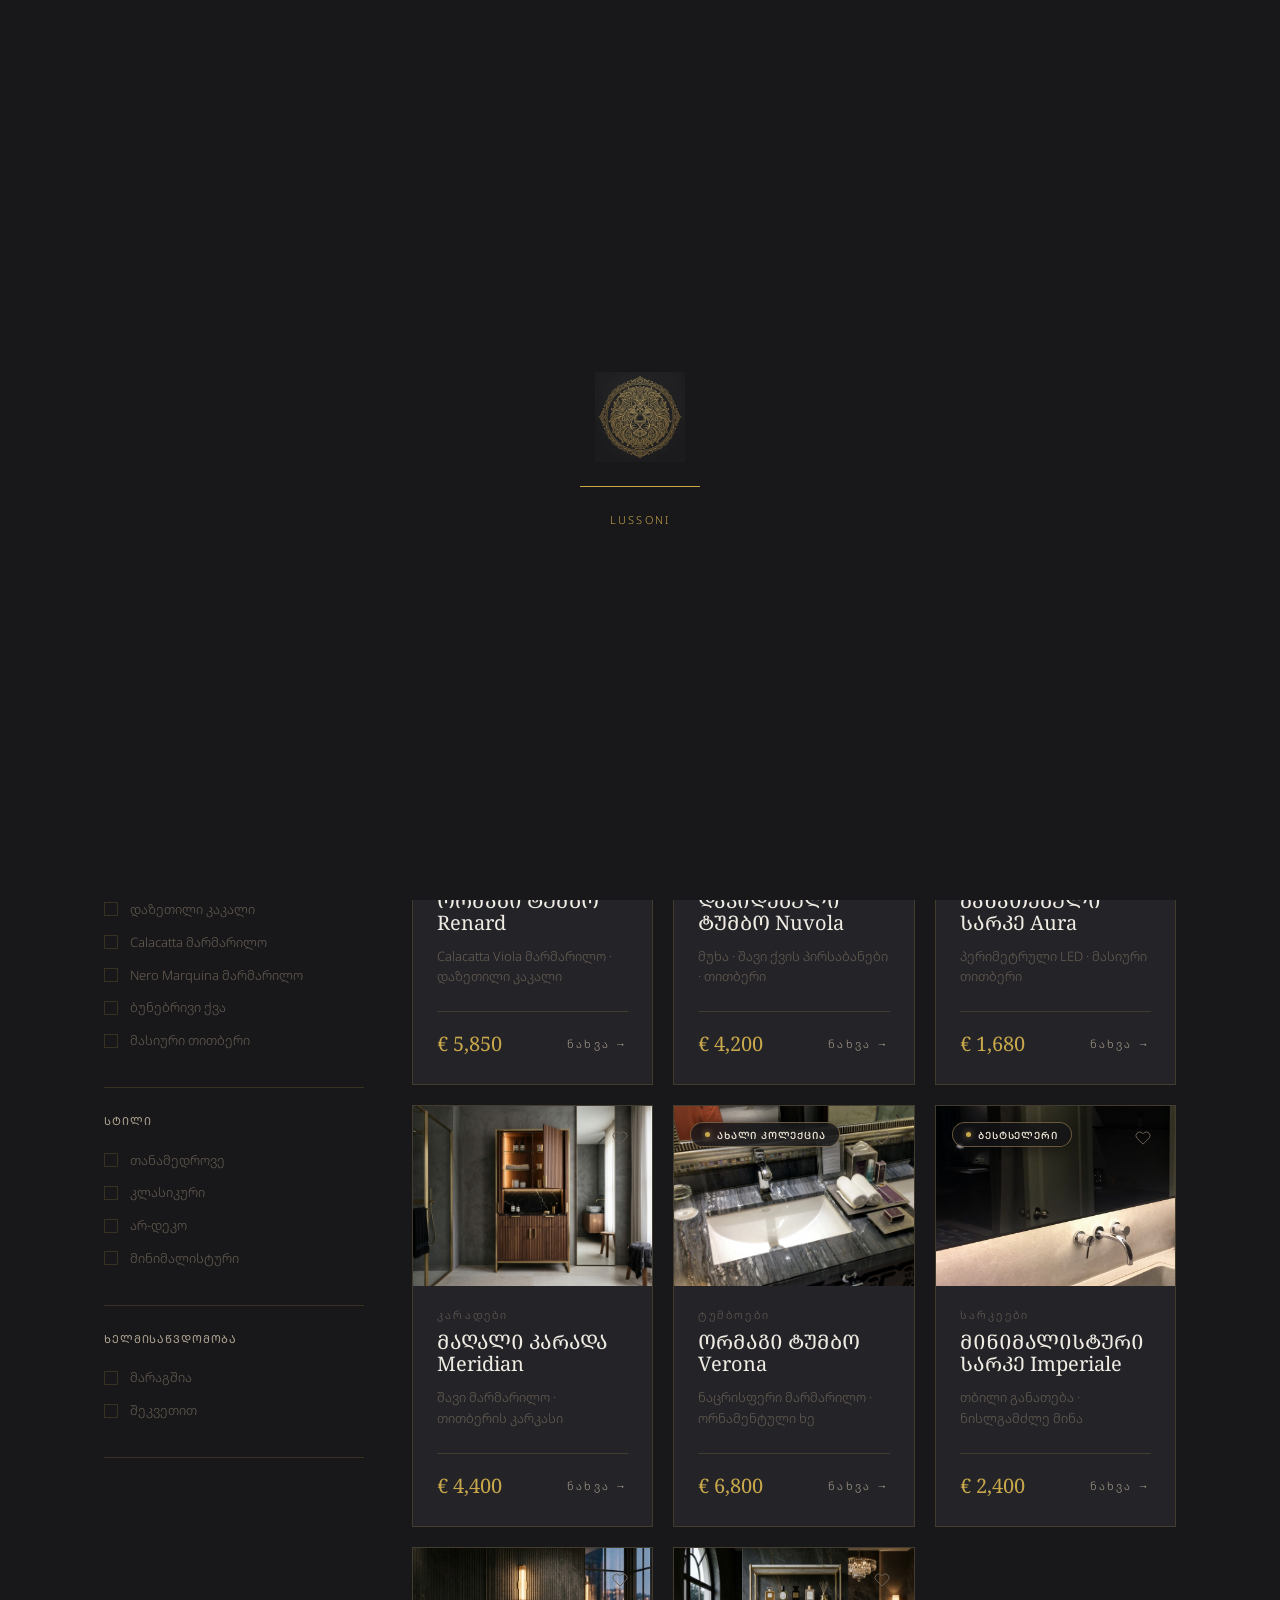
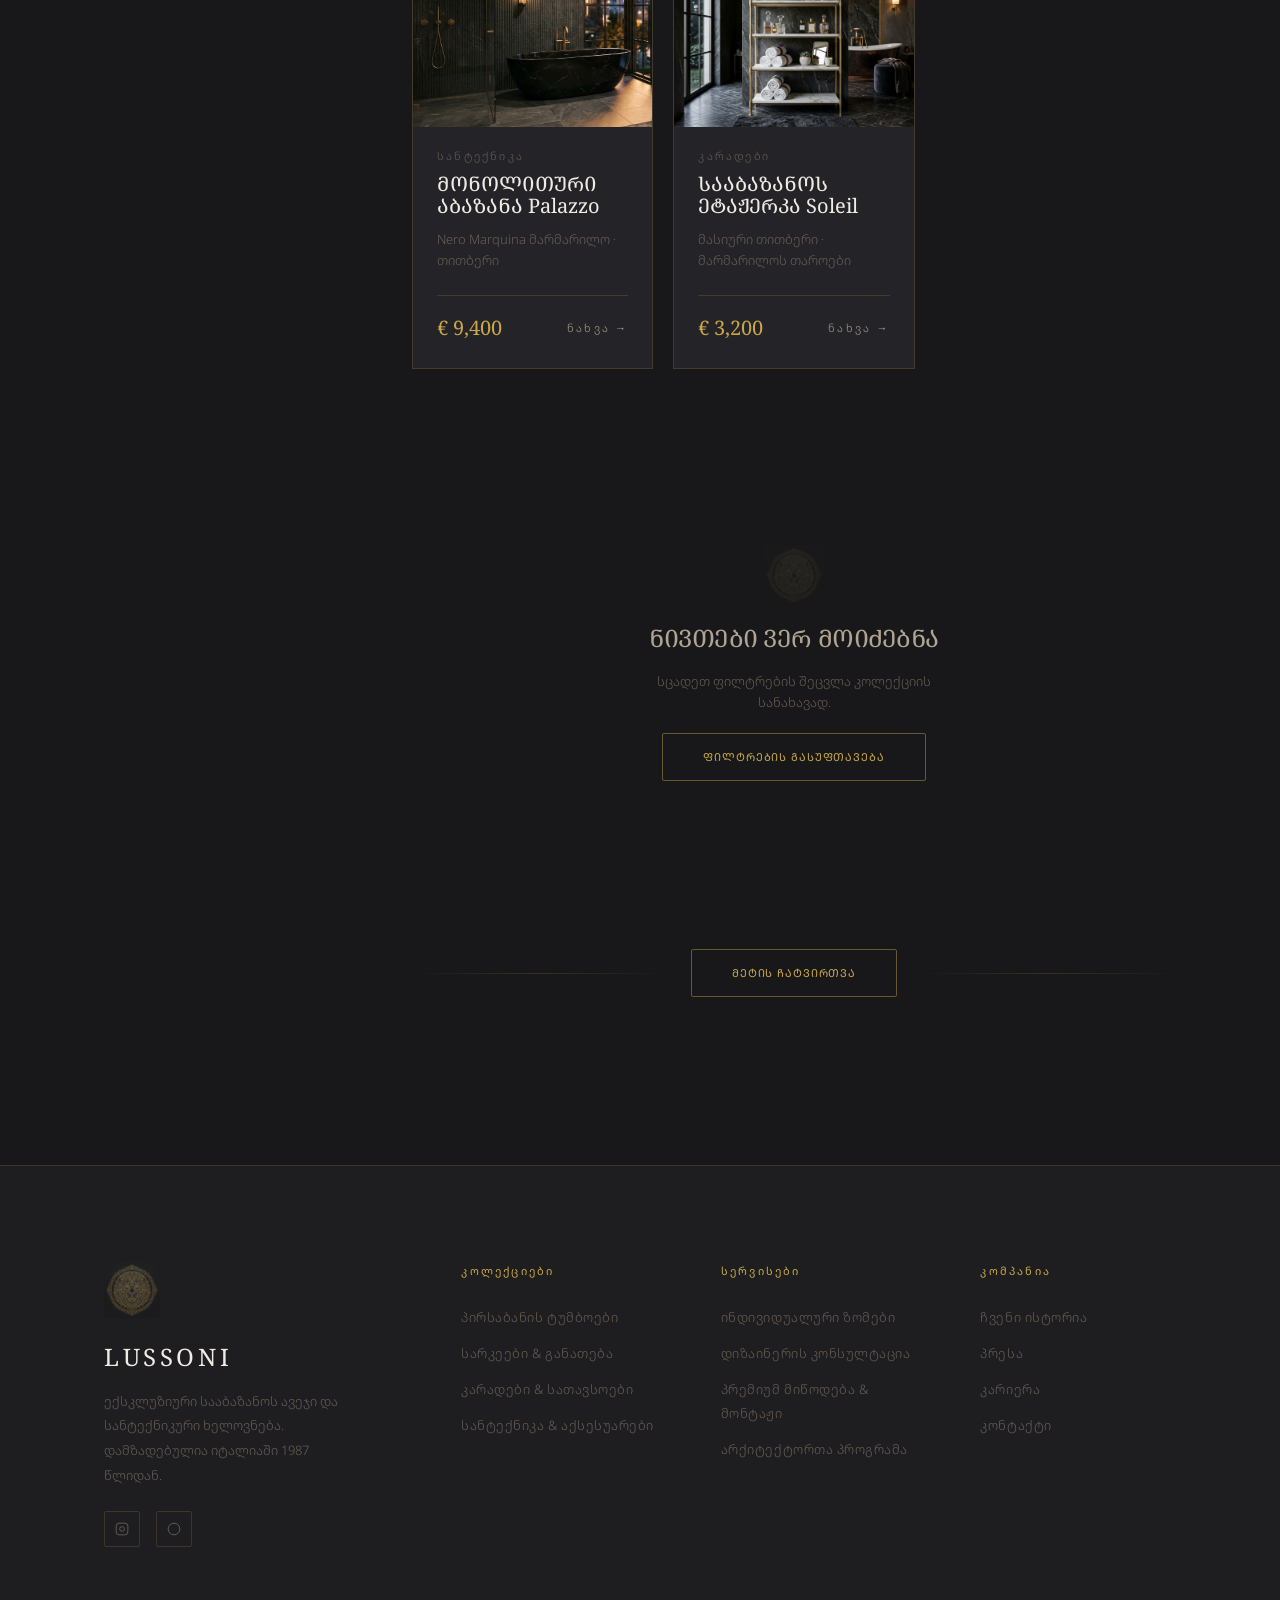
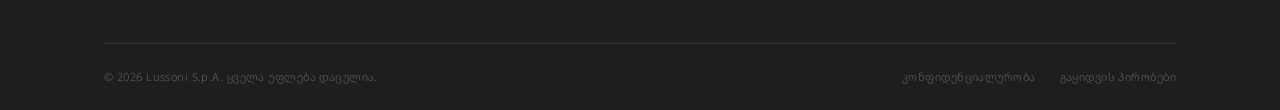
<file: collection.html>
<!DOCTYPE html>
<html lang="ka">
<head>
  <meta charset="UTF-8" />
  <meta name="viewport" content="width=device-width, initial-scale=1.0" />
  <title data-i18n="meta.collectionTitle">ყველა კოლექცია — Lussoni ლუქს სააბაზანოს ავეჯი</title>
  <meta name="description" data-i18n="meta.collectionDesc" content="დაათვალიერეთ Lussoni-ის სრული სააბაზანოს კოლექცია — გამორჩეული მარმარილოს ტუმბოები, განათებული სარკეები, მაღალი კარადები და ქვის სანტექნიკა, შექმნილი იტალიაში." />
  <link rel="icon" href="assets/logo.png" type="image/png" />

  <link rel="stylesheet" href="css/tokens.css" />
  <link rel="stylesheet" href="css/base.css" />
  <link rel="stylesheet" href="css/components.css" />
  <link rel="stylesheet" href="css/animations.css" />
  <link rel="stylesheet" href="css/collection.css" />
</head>
<body>

  <div class="cursor-dot" aria-hidden="true"></div>
  <div class="cursor-ring" aria-hidden="true"></div>

  <div id="loader" role="status" aria-label="Loading">
    <img src="assets/logo.png" alt="" class="loader__emblem" />
    <div class="loader__bar"></div>
    <span class="loader__text">Lussoni</span>
  </div>

  <!-- ── Navigation ───────────────────────────────────── -->
  <nav class="nav" aria-label="Primary navigation">
    <a href="index.html" class="nav__logo" aria-label="Lussoni home">
      <img src="assets/logo.png" alt="Lussoni lion emblem" class="nav__logo-img" />
      <span class="nav__logo-text">Lussoni</span>
    </a>
    <ul class="nav__links" role="list">
      <li><a href="index.html" class="nav__link" data-i18n="nav.home">მთავარი</a></li>
      <li><a href="collection.html" class="nav__link active" data-i18n="nav.collections">კოლექციები</a></li>
      <li><a href="collection.html" class="nav__link" data-i18n="nav.living">ტუმბოები</a></li>
      <li><a href="collection.html" class="nav__link" data-i18n="nav.dining">სარკეები</a></li>
      <li><a href="collection.html" class="nav__link" data-i18n="nav.bedroom">კარადები</a></li>
      <li><a href="#about" class="nav__link" data-i18n="nav.atelier">ატელიე</a></li>
    </ul>
    <div class="nav__actions">
      <!-- Language Switcher -->
      <div class="lang-switcher" role="group" aria-label="Language selection">
        <button type="button" class="lang-switcher__btn active" data-lang="ka" aria-label="ქართული">ქარ</button>
        <span class="lang-switcher__divider" aria-hidden="true">/</span>
        <button type="button" class="lang-switcher__btn" data-lang="en" aria-label="English">EN</button>
      </div>

      <button class="nav__icon-btn" aria-label="Search" data-i18n-aria="nav.searchAria">
        <svg width="18" height="18" viewBox="0 0 24 24" fill="none" stroke="currentColor" stroke-width="1.5"><circle cx="11" cy="11" r="8"/><path d="m21 21-4.35-4.35"/></svg>
      </button>
      <button class="nav__icon-btn" aria-label="Wishlist" data-i18n-aria="nav.wishlistAria">
        <svg width="18" height="18" viewBox="0 0 24 24" fill="none" stroke="currentColor" stroke-width="1.5"><path d="M20.84 4.61a5.5 5.5 0 0 0-7.78 0L12 5.67l-1.06-1.06a5.5 5.5 0 0 0-7.78 7.78l1.06 1.06L12 21.23l7.78-7.78 1.06-1.06a5.5 5.5 0 0 0 0-7.78z"/></svg>
      </button>
      <button class="nav__icon-btn" aria-label="Cart" data-i18n-aria="nav.cartAria">
        <svg width="18" height="18" viewBox="0 0 24 24" fill="none" stroke="currentColor" stroke-width="1.5"><path d="M6 2 3 6v14a2 2 0 0 0 2 2h14a2 2 0 0 0 2-2V6l-3-4z"/><line x1="3" y1="6" x2="21" y2="6"/><path d="M16 10a4 4 0 0 1-8 0"/></svg>
        <span class="nav__cart-count" aria-hidden="true">0</span>
      </button>
      <button class="nav__hamburger" id="nav-hamburger" aria-label="Open menu" data-i18n-aria="nav.menuAria">
        <span></span><span></span><span></span>
      </button>
    </div>
  </nav>

  <div class="nav__mobile" id="mobile-nav">
    <a href="index.html" class="nav__mobile-link" data-i18n="nav.home">მთავარი</a>
    <a href="collection.html" class="nav__mobile-link" data-i18n="nav.collections">კოლექციები</a>
    <a href="collection.html" class="nav__mobile-link" data-i18n="nav.living">ტუმბოები</a>
    <a href="collection.html" class="nav__mobile-link" data-i18n="nav.dining">სარკეები</a>
    <a href="collection.html" class="nav__mobile-link" data-i18n="nav.bedroom">კარადები</a>
    <div class="nav__mobile-lang" role="group" aria-label="Language selection">
      <button type="button" class="lang-switcher__btn active" data-lang="ka">ქართული</button>
      <span class="lang-switcher__divider" aria-hidden="true">/</span>
      <button type="button" class="lang-switcher__btn" data-lang="en">English</button>
    </div>
  </div>

  <main>

    <!-- ── Collection Hero Banner ─────────────────────── -->
    <section class="collection-hero" aria-label="Collections hero">
      <div class="collection-hero__bg">
        <img src="assets/images/collection_hero_bathroom.jpg" 
             alt="Lussoni bathroom collections" class="collection-hero__img" />
        <div class="collection-hero__overlay"></div>
      </div>
      <div class="collection-hero__watermark" aria-hidden="true">
        <img src="assets/logo.png" alt="" />
      </div>
      <div class="container collection-hero__inner">
        <p class="eyebrow anim-fade-in anim-delay-2" data-i18n="collectionPage.eyebrow">სრული ასორტიმენტი</p>
        <h1 class="collection-hero__title anim-fade-in-up anim-delay-2" data-i18n="collectionPage.title">სააბაზანოს კოლექცია</h1>
        <p class="collection-hero__sub anim-fade-in-up anim-delay-3" data-i18n="collectionPage.sub">
          სააბაზანოს რელიქვიები. შექმნილი წყალთან ჰარმონიისთვის, თაობებისთვის.
        </p>
      </div>
    </section>

    <!-- ── Category Tabs ──────────────────────────────── -->
    <div class="category-bar" role="navigation" aria-label="Category filter">
      <div class="container">
        <div class="category-tabs" role="tablist">
          <button class="category-tab active" role="tab" data-category="all" aria-selected="true" id="tab-all" data-i18n="collectionPage.tabAll">ყველა</button>
          <button class="category-tab" role="tab" data-category="vanities" aria-selected="false" id="tab-seating" data-i18n="collectionPage.tabSeating">ტუმბოები</button>
          <button class="category-tab" role="tab" data-category="mirrors" aria-selected="false" id="tab-tables" data-i18n="collectionPage.tabTables">სარკეები</button>
          <button class="category-tab" role="tab" data-category="cabinets" aria-selected="false" id="tab-bedroom" data-i18n="collectionPage.tabBedroom">კარადები</button>
          <button class="category-tab" role="tab" data-category="fixtures" aria-selected="false" id="tab-storage" data-i18n="collectionPage.tabStorage">სანტექნიკა</button>
        </div>
      </div>
    </div>

    <!-- ── Main Content Area ──────────────────────────── -->
    <section class="section collection-body" aria-labelledby="products-heading">
      <div class="container">
        <div class="collection-layout">

          <!-- Sidebar Filter -->
          <aside class="filter-sidebar" aria-label="Product filters">
            <div class="filter-sidebar__header">
              <h2 id="products-heading" class="filter-sidebar__title" data-i18n="collectionPage.filterTitle">ფილტრი</h2>
              <button class="filter-clear" id="filter-clear-btn" data-i18n="collectionPage.clearAll">გასუფთავება</button>
            </div>

            <!-- Price Range -->
            <div class="filter-group">
              <p class="filter-group__title" data-i18n="collectionPage.priceRange">ფასის დიაპაზონი</p>
              <div class="filter-option">
                <input type="checkbox" id="price-1" name="price" value="0-2000" />
                <label for="price-1" data-i18n="collectionPage.under2k">€2,000-მდე</label>
              </div>
              <div class="filter-option">
                <input type="checkbox" id="price-2" name="price" value="2000-4000" />
                <label for="price-2" data-i18n="collectionPage.p2to4k">€2,000 – €4,000</label>
              </div>
              <div class="filter-option">
                <input type="checkbox" id="price-3" name="price" value="4000-8000" />
                <label for="price-3" data-i18n="collectionPage.p4to8k">€4,000 – €8,000</label>
              </div>
              <div class="filter-option">
                <input type="checkbox" id="price-4" name="price" value="8000+" />
                <label for="price-4" data-i18n="collectionPage.over8k">€8,000+</label>
              </div>
            </div>

            <!-- Material -->
            <div class="filter-group">
              <p class="filter-group__title" data-i18n="collectionPage.material">მასალა</p>
              <div class="filter-option">
                <input type="checkbox" id="mat-1" name="material" value="walnut" />
                <label for="mat-1" data-i18n="collectionPage.matWalnut">დაზეთილი კაკალი</label>
              </div>
              <div class="filter-option">
                <input type="checkbox" id="mat-2" name="material" value="calacatta" />
                <label for="mat-2" data-i18n="collectionPage.matLeather">Calacatta მარმარილო</label>
              </div>
              <div class="filter-option">
                <input type="checkbox" id="mat-3" name="material" value="nero-marquina" />
                <label for="mat-3" data-i18n="collectionPage.matLinen">Nero Marquina მარმარილო</label>
              </div>
              <div class="filter-option">
                <input type="checkbox" id="mat-4" name="material" value="stone" />
                <label for="mat-4" data-i18n="collectionPage.matMarble">ბუნებრივი ქვა</label>
              </div>
              <div class="filter-option">
                <input type="checkbox" id="mat-5" name="material" value="brass" />
                <label for="mat-5" data-i18n="collectionPage.matBrass">მასიური თითბერი</label>
              </div>
            </div>

            <!-- Style -->
            <div class="filter-group">
              <p class="filter-group__title" data-i18n="collectionPage.style">სტილი</p>
              <div class="filter-option">
                <input type="checkbox" id="style-1" name="style" value="contemporary" />
                <label for="style-1" data-i18n="collectionPage.styleContemporary">თანამედროვე</label>
              </div>
              <div class="filter-option">
                <input type="checkbox" id="style-2" name="style" value="classical" />
                <label for="style-2" data-i18n="collectionPage.styleClassical">კლასიკური</label>
              </div>
              <div class="filter-option">
                <input type="checkbox" id="style-3" name="style" value="art-deco" />
                <label for="style-3" data-i18n="collectionPage.styleArtDeco">არ-დეკო</label>
              </div>
              <div class="filter-option">
                <input type="checkbox" id="style-4" name="style" value="minimal" />
                <label for="style-4" data-i18n="collectionPage.styleMinimal">მინიმალისტური</label>
              </div>
            </div>

            <!-- Availability -->
            <div class="filter-group">
              <p class="filter-group__title" data-i18n="collectionPage.availability">ხელმისაწვდომობა</p>
              <div class="filter-option">
                <input type="checkbox" id="avail-1" name="avail" value="in-stock" />
                <label for="avail-1" data-i18n="collectionPage.inStock">მარაგშია</label>
              </div>
              <div class="filter-option">
                <input type="checkbox" id="avail-2" name="avail" value="made-to-order" />
                <label for="avail-2" data-i18n="collectionPage.madeToOrder">შეკვეთით</label>
              </div>
            </div>
          </aside>

          <!-- Product Grid Area -->
          <div class="collection-main">
            <!-- Toolbar -->
            <div class="collection-toolbar">
              <p class="collection-toolbar__count" id="product-count">
                <span data-i18n="collectionPage.showingPrefix">ნაჩვენებია</span> <strong>8</strong> <span data-i18n="collectionPage.piecePlural">ნივთი</span>
              </p>
              <div class="collection-toolbar__right">
                <div class="sort-select-wrap">
                  <select id="sort-select" class="sort-select" aria-label="Sort products">
                    <option value="featured" data-i18n="collectionPage.sortFeatured">რეკომენდებული</option>
                    <option value="price-asc" data-i18n="collectionPage.sortPriceAsc">ფასი: დაბლიდან მაღლა</option>
                    <option value="price-desc" data-i18n="collectionPage.sortPriceDesc">ფასი: მაღლიდან დაბლა</option>
                    <option value="newest" data-i18n="collectionPage.sortNewest">უახლესი</option>
                    <option value="name" data-i18n="collectionPage.sortName">სახელი: ა–ჰ</option>
                  </select>
                  <svg class="sort-select-icon" width="12" height="12" viewBox="0 0 24 24" fill="none" stroke="currentColor" stroke-width="2"><path d="M6 9l6 6 6-6"/></svg>
                </div>
                <div class="view-toggle" role="group" aria-label="View style">
                  <button class="view-toggle__btn active" id="grid-view-btn" aria-label="Grid view" aria-pressed="true">
                    <svg width="14" height="14" viewBox="0 0 24 24" fill="currentColor"><rect x="3" y="3" width="7" height="7" rx="1"/><rect x="14" y="3" width="7" height="7" rx="1"/><rect x="3" y="14" width="7" height="7" rx="1"/><rect x="14" y="14" width="7" height="7" rx="1"/></svg>
                  </button>
                  <button class="view-toggle__btn" id="list-view-btn" aria-label="List view" aria-pressed="false">
                    <svg width="14" height="14" viewBox="0 0 24 24" fill="none" stroke="currentColor" stroke-width="2"><line x1="3" y1="6" x2="21" y2="6"/><line x1="3" y1="12" x2="21" y2="12"/><line x1="3" y1="18" x2="21" y2="18"/></svg>
                  </button>
                </div>
              </div>
            </div>

            <!-- Products Grid -->
            <div class="collection-grid" id="products-grid" role="list">

              <!-- Product 1 -->
              <div class="reveal" role="listitem" data-category="vanities" data-price="5850">
                <a href="product.html" class="product-card" id="col-card-1">
                  <div class="product-card__image-wrap">
                    <img src="assets/images/vanity_renard.jpg" alt="The Renard Double Vanity" loading="lazy" />
                    <div class="product-card__overlay"><button class="product-card__quick-view" data-i18n="common.quickView">სწრაფი ნახვა</button></div>
                    <span class="product-card__badge" data-i18n="common.new">ახალი კოლექცია</span>
                    <button class="product-card__wishlist" aria-label="Add to wishlist" data-i18n-aria="common.addToWishlist"><svg width="16" height="16" viewBox="0 0 24 24" fill="none" stroke="currentColor" stroke-width="1.5"><path d="M20.84 4.61a5.5 5.5 0 0 0-7.78 0L12 5.67l-1.06-1.06a5.5 5.5 0 0 0-7.78 7.78l1.06 1.06L12 21.23l7.78-7.78 1.06-1.06a5.5 5.5 0 0 0 0-7.78z"/></svg></button>
                  </div>
                  <div class="product-card__info">
                    <span class="product-card__category" data-i18n="products.p1Cat">ტუმბოები</span>
                    <h3 class="product-card__name" data-i18n="products.p1Name">ორმაგი ტუმბო Renard</h3>
                    <p class="product-card__materials" data-i18n="products.p1Mat">Calacatta Viola მარმარილო · დაზეთილი კაკალი</p>
                    <div class="product-card__footer">
                      <span class="product-card__price">€ 5,850</span>
                      <span class="btn--text" style="font-size:var(--text-xs)" data-i18n="common.view">ნახვა →</span>
                    </div>
                  </div>
                </a>
              </div>

              <!-- Product 2 -->
              <div class="reveal reveal--delay-1" role="listitem" data-category="vanities" data-price="4200">
                <a href="product.html" class="product-card" id="col-card-2">
                  <div class="product-card__image-wrap">
                    <img src="assets/images/vanity_nuvola.jpg" alt="The Nuvola Floating Vanity" loading="lazy" />
                    <div class="product-card__overlay"><button class="product-card__quick-view" data-i18n="common.quickView">სწრაფი ნახვა</button></div>
                    <button class="product-card__wishlist" aria-label="Add to wishlist" data-i18n-aria="common.addToWishlist"><svg width="16" height="16" viewBox="0 0 24 24" fill="none" stroke="currentColor" stroke-width="1.5"><path d="M20.84 4.61a5.5 5.5 0 0 0-7.78 0L12 5.67l-1.06-1.06a5.5 5.5 0 0 0-7.78 7.78l1.06 1.06L12 21.23l7.78-7.78 1.06-1.06a5.5 5.5 0 0 0 0-7.78z"/></svg></button>
                  </div>
                  <div class="product-card__info">
                    <span class="product-card__category" data-i18n="products.p2Cat">ტუმბოები</span>
                    <h3 class="product-card__name" data-i18n="products.p2Name">დაკიდებული ტუმბო Nuvola</h3>
                    <p class="product-card__materials" data-i18n="products.p2Mat">მუხა · შავი ქვის პირსაბანები · თითბერი</p>
                    <div class="product-card__footer">
                      <span class="product-card__price">€ 4,200</span>
                      <span class="btn--text" style="font-size:var(--text-xs)" data-i18n="common.view">ნახვა →</span>
                    </div>
                  </div>
                </a>
              </div>

              <!-- Product 3 -->
              <div class="reveal reveal--delay-2" role="listitem" data-category="mirrors" data-price="1680">
                <a href="product.html" class="product-card" id="col-card-3">
                  <div class="product-card__image-wrap">
                    <img src="assets/images/mirror_aura.jpg" alt="Aura Illuminated Mirror" loading="lazy" />
                    <div class="product-card__overlay"><button class="product-card__quick-view" data-i18n="common.quickView">სწრაფი ნახვა</button></div>
                    <span class="product-card__badge" data-i18n="common.bestseller">ბესტსელერი</span>
                    <button class="product-card__wishlist" aria-label="Add to wishlist" data-i18n-aria="common.addToWishlist"><svg width="16" height="16" viewBox="0 0 24 24" fill="none" stroke="currentColor" stroke-width="1.5"><path d="M20.84 4.61a5.5 5.5 0 0 0-7.78 0L12 5.67l-1.06-1.06a5.5 5.5 0 0 0-7.78 7.78l1.06 1.06L12 21.23l7.78-7.78 1.06-1.06a5.5 5.5 0 0 0 0-7.78z"/></svg></button>
                  </div>
                  <div class="product-card__info">
                    <span class="product-card__category" data-i18n="products.p3Cat">სარკეები</span>
                    <h3 class="product-card__name" data-i18n="products.p3Name">განათებული სარკე Aura</h3>
                    <p class="product-card__materials" data-i18n="products.p3Mat">პერიმეტრული LED · მასიური თითბერი</p>
                    <div class="product-card__footer">
                      <span class="product-card__price">€ 1,680</span>
                      <span class="btn--text" style="font-size:var(--text-xs)" data-i18n="common.view">ნახვა →</span>
                    </div>
                  </div>
                </a>
              </div>

              <!-- Product 4 -->
              <div class="reveal reveal--delay-3" role="listitem" data-category="cabinets" data-price="4400">
                <a href="product.html" class="product-card" id="col-card-4">
                  <div class="product-card__image-wrap">
                    <img src="assets/images/cabinet_meridian.jpg" alt="Meridian Tall Column Cabinet" loading="lazy" />
                    <div class="product-card__overlay"><button class="product-card__quick-view" data-i18n="common.quickView">სწრაფი ნახვა</button></div>
                    <button class="product-card__wishlist" aria-label="Add to wishlist" data-i18n-aria="common.addToWishlist"><svg width="16" height="16" viewBox="0 0 24 24" fill="none" stroke="currentColor" stroke-width="1.5"><path d="M20.84 4.61a5.5 5.5 0 0 0-7.78 0L12 5.67l-1.06-1.06a5.5 5.5 0 0 0-7.78 7.78l1.06 1.06L12 21.23l7.78-7.78 1.06-1.06a5.5 5.5 0 0 0 0-7.78z"/></svg></button>
                  </div>
                  <div class="product-card__info">
                    <span class="product-card__category" data-i18n="products.p4Cat">კარადები</span>
                    <h3 class="product-card__name" data-i18n="products.p4Name">მაღალი კარადა Meridian</h3>
                    <p class="product-card__materials" data-i18n="products.p4Mat">შავი მარმარილო · თითბერის კარკასი</p>
                    <div class="product-card__footer">
                      <span class="product-card__price">€ 4,400</span>
                      <span class="btn--text" style="font-size:var(--text-xs)" data-i18n="common.view">ნახვა →</span>
                    </div>
                  </div>
                </a>
              </div>

              <!-- Product 5 -->
              <div class="reveal" role="listitem" data-category="vanities" data-price="6800">
                <a href="product.html" class="product-card" id="col-card-5">
                  <div class="product-card__image-wrap">
                    <img src="assets/images/vanity_verona.jpg" alt="The Verona Double Console Vanity" loading="lazy" />
                    <div class="product-card__overlay"><button class="product-card__quick-view" data-i18n="common.quickView">სწრაფი ნახვა</button></div>
                    <span class="product-card__badge" data-i18n="common.new">ახალი კოლექცია</span>
                    <button class="product-card__wishlist" aria-label="Add to wishlist" data-i18n-aria="common.addToWishlist"><svg width="16" height="16" viewBox="0 0 24 24" fill="none" stroke="currentColor" stroke-width="1.5"><path d="M20.84 4.61a5.5 5.5 0 0 0-7.78 0L12 5.67l-1.06-1.06a5.5 5.5 0 0 0-7.78 7.78l1.06 1.06L12 21.23l7.78-7.78 1.06-1.06a5.5 5.5 0 0 0 0-7.78z"/></svg></button>
                  </div>
                  <div class="product-card__info">
                    <span class="product-card__category" data-i18n="products.p5Cat">ტუმბოები</span>
                    <h3 class="product-card__name" data-i18n="products.p5Name">ორმაგი ტუმბო Verona</h3>
                    <p class="product-card__materials" data-i18n="products.p5Mat">ნაცრისფერი მარმარილო · ორნამენტული ხე</p>
                    <div class="product-card__footer">
                      <span class="product-card__price">€ 6,800</span>
                      <span class="btn--text" style="font-size:var(--text-xs)" data-i18n="common.view">ნახვა →</span>
                    </div>
                  </div>
                </a>
              </div>

              <!-- Product 6 -->
              <div class="reveal reveal--delay-1" role="listitem" data-category="mirrors" data-price="2400">
                <a href="product.html" class="product-card" id="col-card-6">
                  <div class="product-card__image-wrap">
                    <img src="assets/images/mirror_imperiale.jpg" alt="The Imperiale Floating Mirror" loading="lazy" />
                    <div class="product-card__overlay"><button class="product-card__quick-view" data-i18n="common.quickView">სწრაფი ნახვა</button></div>
                    <span class="product-card__badge" data-i18n="common.bestseller">ბესტსელერი</span>
                    <button class="product-card__wishlist" aria-label="Add to wishlist" data-i18n-aria="common.addToWishlist"><svg width="16" height="16" viewBox="0 0 24 24" fill="none" stroke="currentColor" stroke-width="1.5"><path d="M20.84 4.61a5.5 5.5 0 0 0-7.78 0L12 5.67l-1.06-1.06a5.5 5.5 0 0 0-7.78 7.78l1.06 1.06L12 21.23l7.78-7.78 1.06-1.06a5.5 5.5 0 0 0 0-7.78z"/></svg></button>
                  </div>
                  <div class="product-card__info">
                    <span class="product-card__category" data-i18n="products.p6Cat">სარკეები</span>
                    <h3 class="product-card__name" data-i18n="products.p6Name">მინიმალისტური სარკე Imperiale</h3>
                    <p class="product-card__materials" data-i18n="products.p6Mat">თბილი განათება · ნისლგამძლე მინა</p>
                    <div class="product-card__footer">
                      <span class="product-card__price">€ 2,400</span>
                      <span class="btn--text" style="font-size:var(--text-xs)" data-i18n="common.view">ნახვა →</span>
                    </div>
                  </div>
                </a>
              </div>

              <!-- Product 7 -->
              <div class="reveal reveal--delay-2" role="listitem" data-category="fixtures" data-price="9400">
                <a href="product.html" class="product-card" id="col-card-7">
                  <div class="product-card__image-wrap">
                    <img src="assets/images/basin_palazzo.jpg" alt="The Palazzo Monolithic Stone Tub" loading="lazy" />
                    <div class="product-card__overlay"><button class="product-card__quick-view" data-i18n="common.quickView">სწრაფი ნახვა</button></div>
                    <button class="product-card__wishlist" aria-label="Add to wishlist" data-i18n-aria="common.addToWishlist"><svg width="16" height="16" viewBox="0 0 24 24" fill="none" stroke="currentColor" stroke-width="1.5"><path d="M20.84 4.61a5.5 5.5 0 0 0-7.78 0L12 5.67l-1.06-1.06a5.5 5.5 0 0 0-7.78 7.78l1.06 1.06L12 21.23l7.78-7.78 1.06-1.06a5.5 5.5 0 0 0 0-7.78z"/></svg></button>
                  </div>
                  <div class="product-card__info">
                    <span class="product-card__category" data-i18n="products.p7Cat">სანტექნიკა</span>
                    <h3 class="product-card__name" data-i18n="products.p7Name">მონოლითური აბაზანა Palazzo</h3>
                    <p class="product-card__materials" data-i18n="products.p7Mat">Nero Marquina მარმარილო · თითბერი</p>
                    <div class="product-card__footer">
                      <span class="product-card__price">€ 9,400</span>
                      <span class="btn--text" style="font-size:var(--text-xs)" data-i18n="common.view">ნახვა →</span>
                    </div>
                  </div>
                </a>
              </div>

              <!-- Product 8 -->
              <div class="reveal reveal--delay-3" role="listitem" data-category="cabinets" data-price="3200">
                <a href="product.html" class="product-card" id="col-card-8">
                  <div class="product-card__image-wrap">
                    <img src="assets/images/etagere_soleil.jpg" alt="Soleil Bath Etagere" loading="lazy" />
                    <div class="product-card__overlay"><button class="product-card__quick-view" data-i18n="common.quickView">სწრაფი ნახვა</button></div>
                    <button class="product-card__wishlist" aria-label="Add to wishlist" data-i18n-aria="common.addToWishlist"><svg width="16" height="16" viewBox="0 0 24 24" fill="none" stroke="currentColor" stroke-width="1.5"><path d="M20.84 4.61a5.5 5.5 0 0 0-7.78 0L12 5.67l-1.06-1.06a5.5 5.5 0 0 0-7.78 7.78l1.06 1.06L12 21.23l7.78-7.78 1.06-1.06a5.5 5.5 0 0 0 0-7.78z"/></svg></button>
                  </div>
                  <div class="product-card__info">
                    <span class="product-card__category" data-i18n="products.p8Cat">კარადები</span>
                    <h3 class="product-card__name" data-i18n="products.p8Name">სააბაზანოს ეტაჟერკა Soleil</h3>
                    <p class="product-card__materials" data-i18n="products.p8Mat">მასიური თითბერი · მარმარილოს თაროები</p>
                    <div class="product-card__footer">
                      <span class="product-card__price">€ 3,200</span>
                      <span class="btn--text" style="font-size:var(--text-xs)" data-i18n="common.view">ნახვა →</span>
                    </div>
                  </div>
                </a>
              </div>

            </div><!-- /.collection-grid -->

            <!-- Empty state (hidden by default) -->
            <div class="collection-empty" id="collection-empty" hidden>
              <img src="assets/logo.png" alt="" class="collection-empty__emblem" />
              <h3 class="collection-empty__title" data-i18n="collectionPage.emptyTitle">ნივთები ვერ მოიძებნა</h3>
              <p class="collection-empty__sub" data-i18n="collectionPage.emptySub">სცადეთ ფილტრების შეცვლა კოლექციის სანახავად.</p>
              <button class="btn btn--ghost" id="clear-filters-btn" data-i18n="collectionPage.emptyBtn">ფილტრების გასუფთავება</button>
            </div>

            <!-- Load More -->
            <div class="load-more-wrap" id="load-more-wrap">
              <div class="load-more-line"></div>
              <button class="btn btn--ghost" id="load-more-btn" data-i18n="collectionPage.loadMore">
                მეტის ჩატვირთვა
              </button>
              <div class="load-more-line"></div>
            </div>

          </div><!-- /.collection-main -->
        </div><!-- /.collection-layout -->
      </div>
    </section>

  </main>

  <!-- ── Footer ───────────────────────────────────────── -->
  <footer class="footer" role="contentinfo">
    <div class="container">
      <div class="footer__top">
        <div class="footer__brand">
          <img src="assets/logo.png" alt="Lussoni" class="footer__brand-emblem" />
          <p class="footer__brand-name">Lussoni</p>
          <p class="footer__brand-tagline" data-i18n="footer.tagline">ექსკლუზიური სააბაზანოს ავეჯი და სანტექნიკური ხელოვნება. დამზადებულია იტალიაში 1987 წლიდან.</p>
          <div class="footer__social">
            <a href="#" class="footer__social-link" aria-label="Instagram"><svg width="14" height="14" viewBox="0 0 24 24" fill="none" stroke="currentColor" stroke-width="1.5"><rect x="2" y="2" width="20" height="20" rx="5" ry="5"/><path d="M16 11.37A4 4 0 1 1 12.63 8 4 4 0 0 1 16 11.37z"/><line x1="17.5" y1="6.5" x2="17.51" y2="6.5"/></svg></a>
            <a href="#" class="footer__social-link" aria-label="Pinterest"><svg width="14" height="14" viewBox="0 0 24 24" fill="none" stroke="currentColor" stroke-width="1.5"><circle cx="12" cy="12" r="10"/></svg></a>
          </div>
        </div>
        <div class="footer__col">
          <p class="footer__col-title" data-i18n="footer.colCollections">კოლექციები</p>
          <ul class="footer__col-links">
            <li><a href="collection.html" class="footer__col-link" data-i18n="footer.livingRoom">პირსაბანის ტუმბოები</a></li>
            <li><a href="collection.html" class="footer__col-link" data-i18n="footer.diningRoom">სარკეები & განათება</a></li>
            <li><a href="collection.html" class="footer__col-link" data-i18n="footer.bedroom">კარადები & სათავსოები</a></li>
            <li><a href="collection.html" class="footer__col-link" data-i18n="footer.storage">სანტექნიკა</a></li>
          </ul>
        </div>
        <div class="footer__col">
          <p class="footer__col-title" data-i18n="footer.colServices">სერვისები</p>
          <ul class="footer__col-links">
            <li><a href="#" class="footer__col-link" data-i18n="footer.bespoke">ინდივიდუალური შეკვეთები</a></li>
            <li><a href="#" class="footer__col-link" data-i18n="footer.consultation">ინტერიერის კონსულტაცია</a></li>
            <li><a href="#" class="footer__col-link" data-i18n="footer.whiteGlove">პრემიუმ მიწოდება (White Glove)</a></li>
            <li><a href="#" class="footer__col-link" data-i18n="footer.tradeProgramme">პარტნიორული პროგრამა</a></li>
          </ul>
        </div>
        <div class="footer__col">
          <p class="footer__col-title" data-i18n="footer.colCompany">კომპანია</p>
          <ul class="footer__col-links">
            <li><a href="#" class="footer__col-link" data-i18n="footer.ourStory">ჩვენი ისტორია</a></li>
            <li><a href="#" class="footer__col-link" data-i18n="footer.press">პრესა</a></li>
            <li><a href="#" class="footer__col-link" data-i18n="footer.careers">კარიერა</a></li>
            <li><a href="#" class="footer__col-link" data-i18n="footer.contact">კონტაქტი</a></li>
          </ul>
        </div>
      </div>
      <div class="footer__bottom">
        <p class="footer__copyright" data-i18n="footer.copyright">© 2026 Lussoni S.p.A. ყველა უფლება დაცულია.</p>
        <nav class="footer__bottom-links"><a href="#" class="footer__bottom-link" data-i18n="footer.privacy">კონფიდენციალურობა</a><a href="#" class="footer__bottom-link" data-i18n="footer.terms">პირობები</a></nav>
      </div>
    </div>
  </footer>

  <div class="toaster" aria-live="polite"></div>

  <script src="js/i18n.js"></script>
  <script src="js/main.js"></script>
  <script src="js/collection.js"></script>
</body>
</html>
</file>
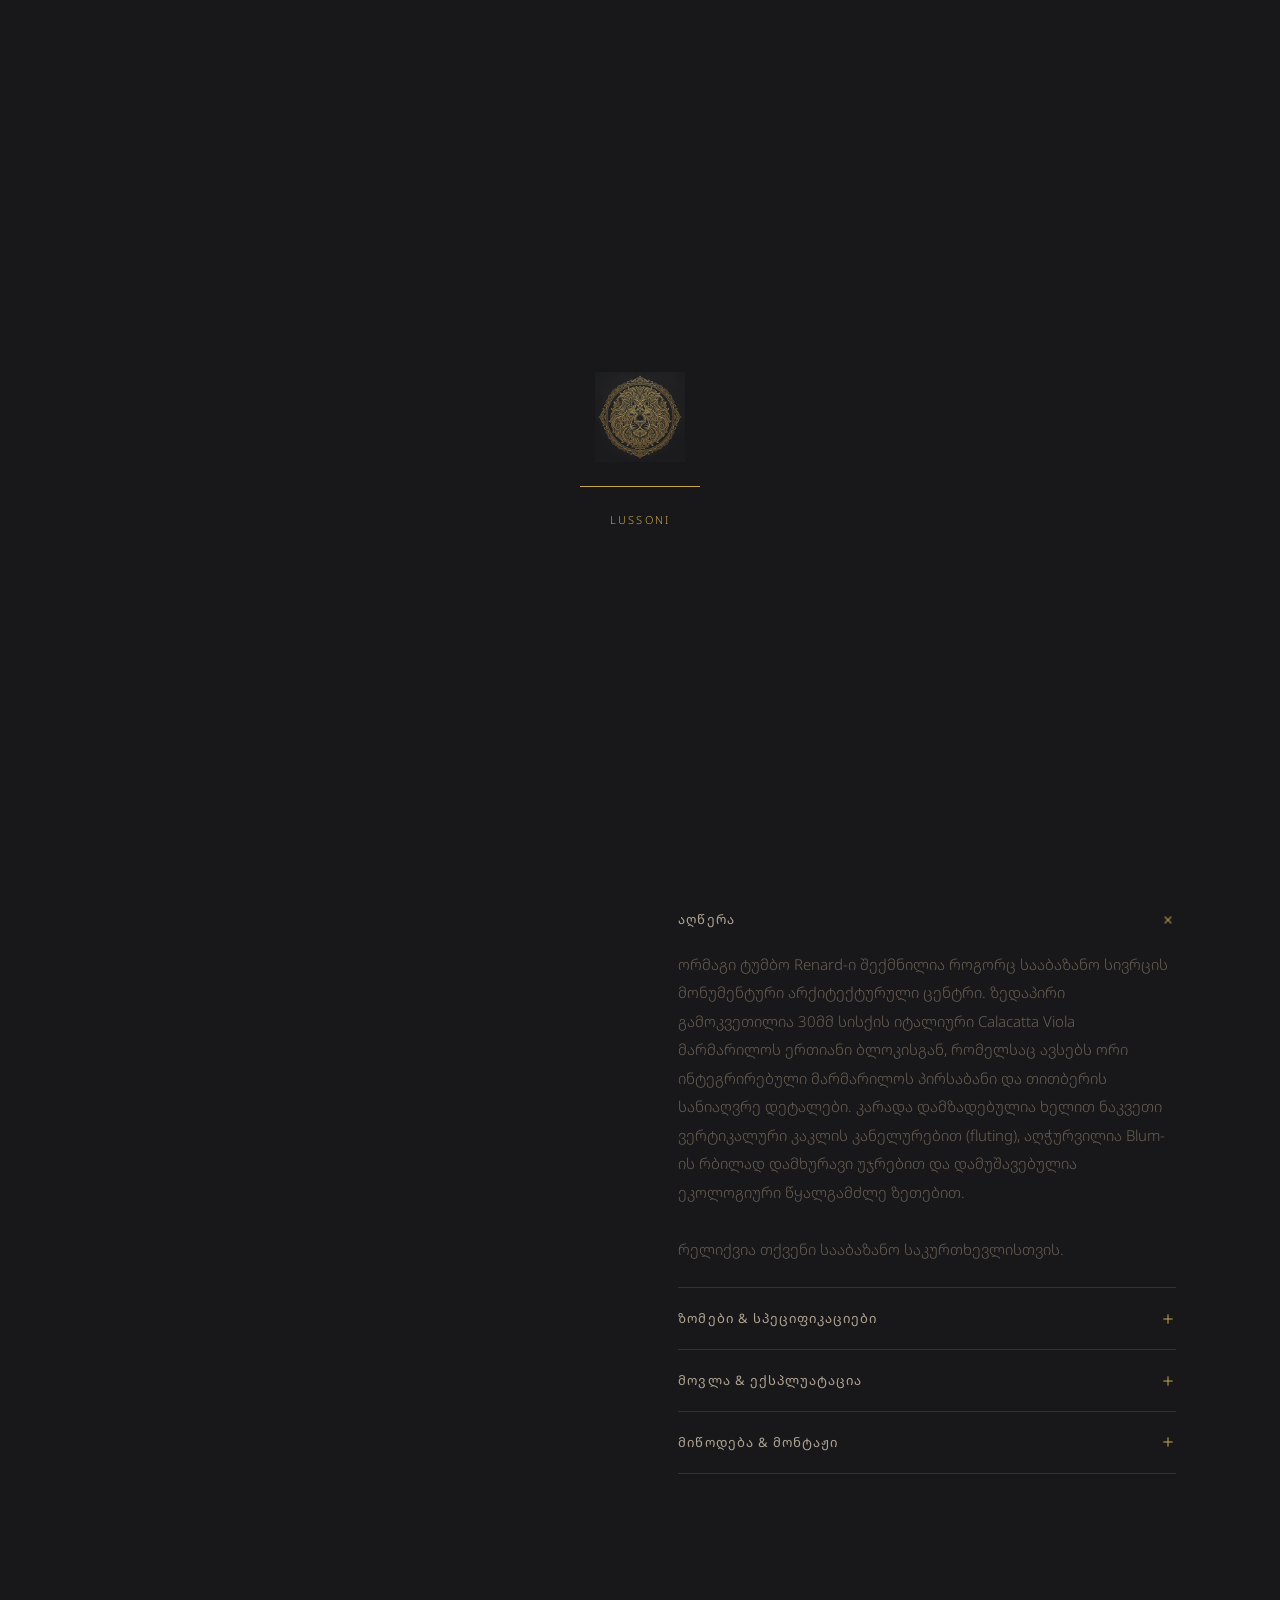
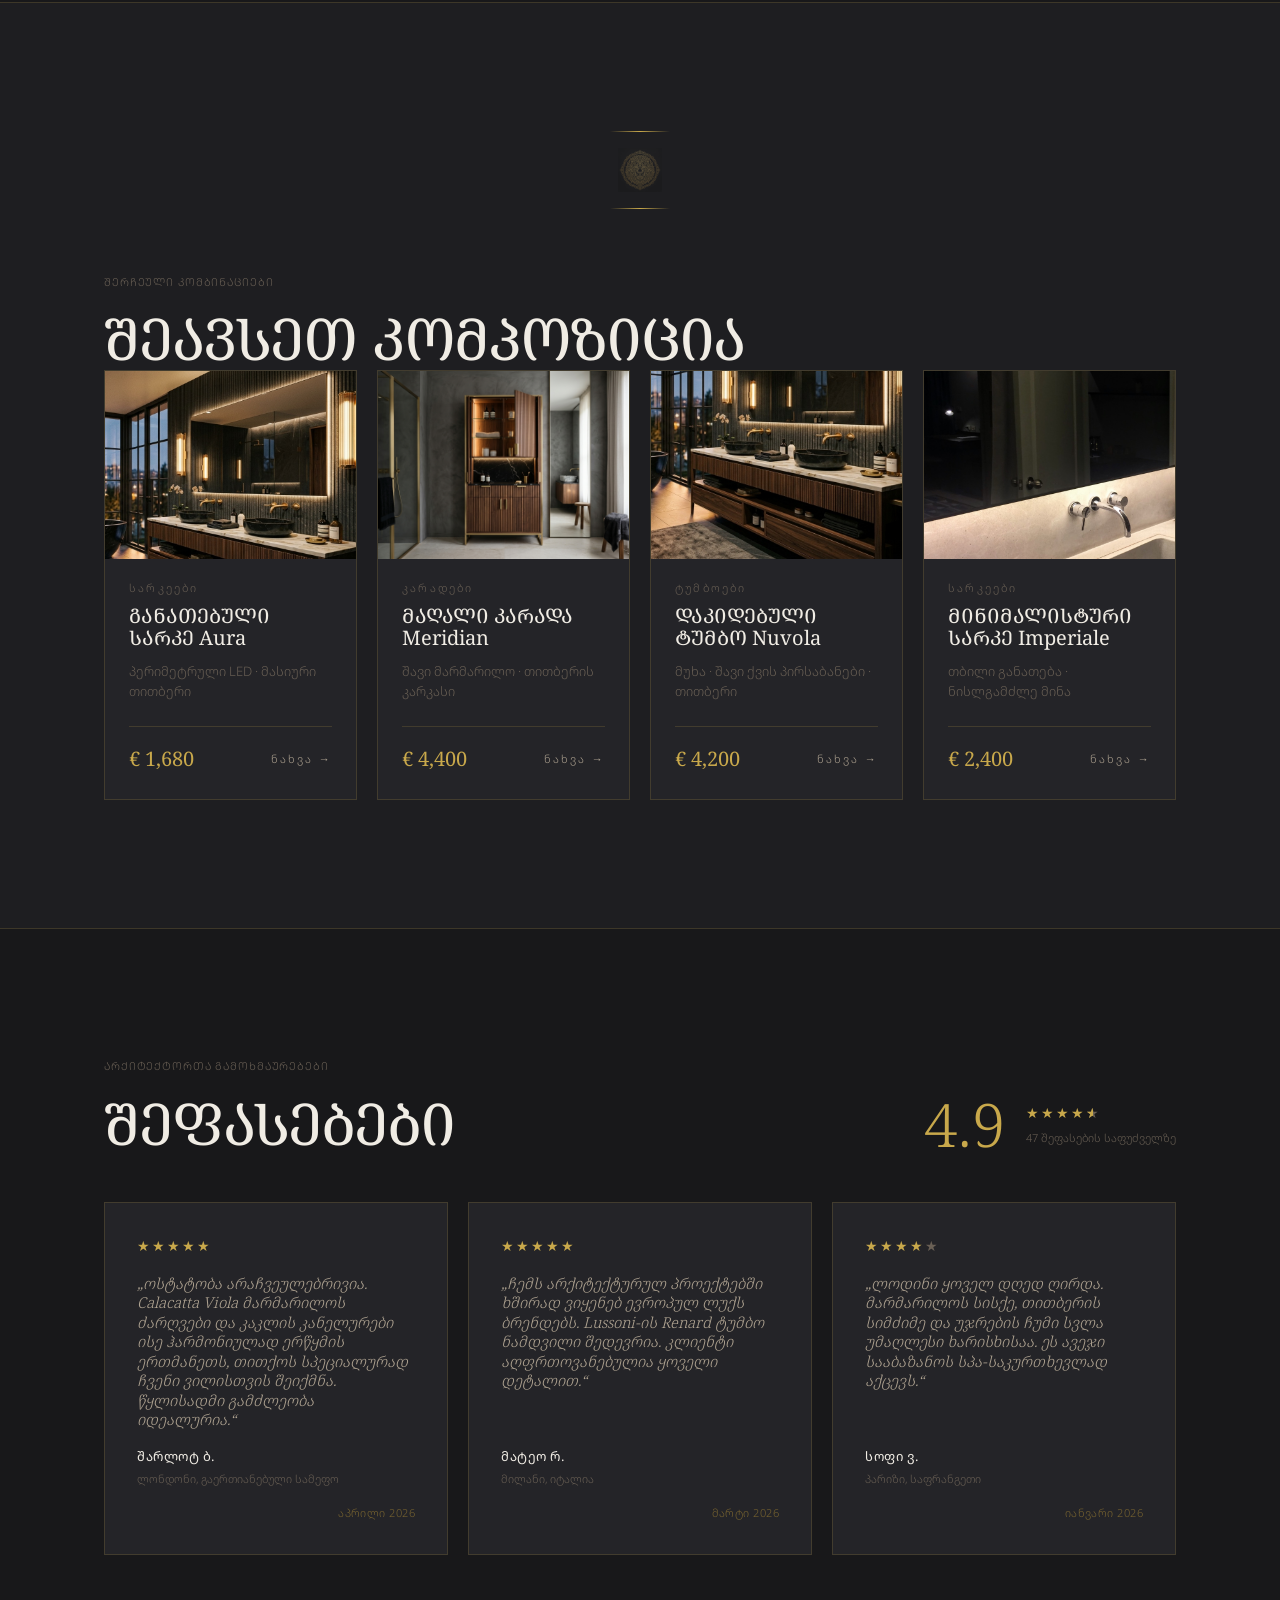
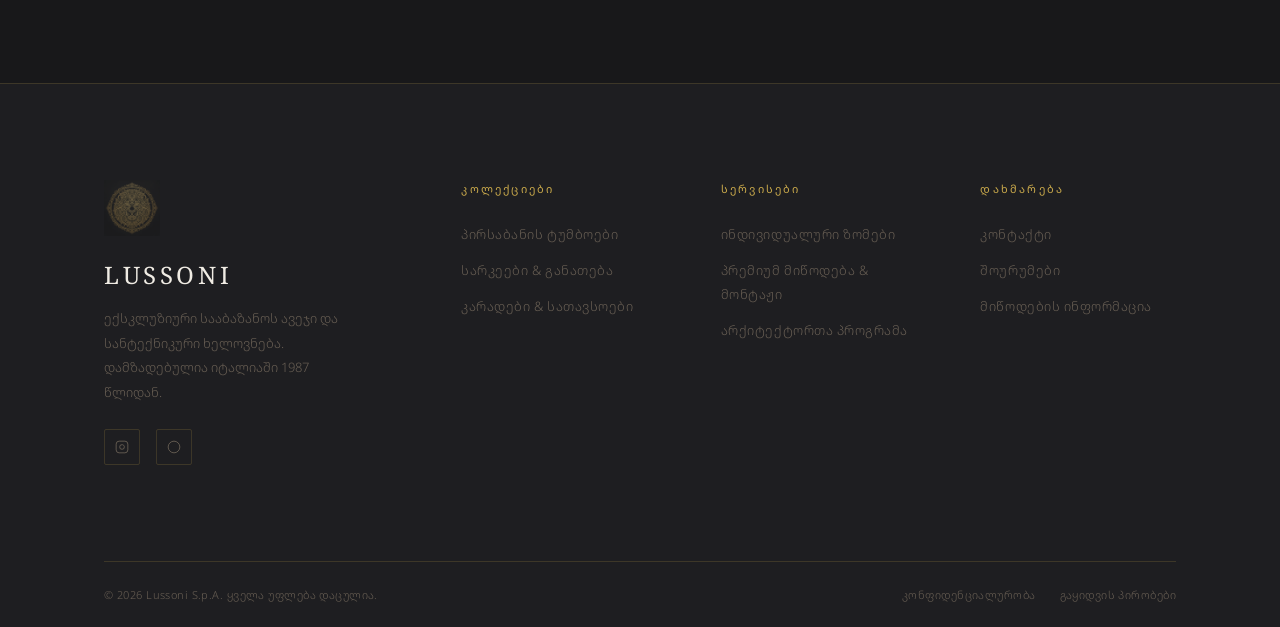
<file: product.html>
<!DOCTYPE html>
<html lang="ka">
<head>
  <meta charset="UTF-8" />
  <meta name="viewport" content="width=device-width, initial-scale=1.0" />
  <title data-i18n="meta.productTitle">ორმაგი ტუმბო Renard — Lussoni</title>
  <meta name="description" data-i18n="meta.productDesc" content="ორმაგი ტუმბო Renard Lussoni-ისგან — უმაღლესი ხარისხის Calacatta Viola მარმარილო და ხელით ნაკვეთი კაკლის კარკასი. მზადდება შეკვეთით მილანის ატელიეში. €5,850-დან." />
  <link rel="icon" href="assets/logo.png" type="image/png" />

  <link rel="stylesheet" href="css/tokens.css" />
  <link rel="stylesheet" href="css/base.css" />
  <link rel="stylesheet" href="css/components.css" />
  <link rel="stylesheet" href="css/animations.css" />
  <link rel="stylesheet" href="css/product.css" />
</head>
<body>

  <div class="cursor-dot" aria-hidden="true"></div>
  <div class="cursor-ring" aria-hidden="true"></div>

  <div id="loader" role="status" aria-label="Loading">
    <img src="assets/logo.png" alt="" class="loader__emblem" />
    <div class="loader__bar"></div>
    <span class="loader__text">Lussoni</span>
  </div>

  <!-- ── Navigation ───────────────────────────────────── -->
  <nav class="nav" aria-label="Primary navigation">
    <a href="index.html" class="nav__logo" aria-label="Lussoni home">
      <img src="assets/logo.png" alt="Lussoni lion emblem" class="nav__logo-img" />
      <span class="nav__logo-text">Lussoni</span>
    </a>
    <ul class="nav__links" role="list">
      <li><a href="index.html" class="nav__link" data-i18n="nav.home">მთავარი</a></li>
      <li><a href="collection.html" class="nav__link active" data-i18n="nav.collections">კოლექციები</a></li>
      <li><a href="collection.html" class="nav__link" data-i18n="nav.living">ტუმბოები</a></li>
      <li><a href="collection.html" class="nav__link" data-i18n="nav.dining">სარკეები</a></li>
      <li><a href="collection.html" class="nav__link" data-i18n="nav.bedroom">კარადები</a></li>
      <li><a href="#about" class="nav__link" data-i18n="nav.atelier">ატელიე</a></li>
    </ul>
    <div class="nav__actions">
      <!-- Language Switcher -->
      <div class="lang-switcher" role="group" aria-label="Language selection">
        <button type="button" class="lang-switcher__btn active" data-lang="ka" aria-label="ქართული">ქარ</button>
        <span class="lang-switcher__divider" aria-hidden="true">/</span>
        <button type="button" class="lang-switcher__btn" data-lang="en" aria-label="English">EN</button>
      </div>

      <button class="nav__icon-btn" aria-label="Search" data-i18n-aria="nav.searchAria">
        <svg width="18" height="18" viewBox="0 0 24 24" fill="none" stroke="currentColor" stroke-width="1.5"><circle cx="11" cy="11" r="8"/><path d="m21 21-4.35-4.35"/></svg>
      </button>
      <button class="nav__icon-btn" aria-label="Wishlist" data-i18n-aria="nav.wishlistAria">
        <svg width="18" height="18" viewBox="0 0 24 24" fill="none" stroke="currentColor" stroke-width="1.5"><path d="M20.84 4.61a5.5 5.5 0 0 0-7.78 0L12 5.67l-1.06-1.06a5.5 5.5 0 0 0-7.78 7.78l1.06 1.06L12 21.23l7.78-7.78 1.06-1.06a5.5 5.5 0 0 0 0-7.78z"/></svg>
      </button>
      <button class="nav__icon-btn" aria-label="Cart" data-i18n-aria="nav.cartAria" id="nav-cart-btn">
        <svg width="18" height="18" viewBox="0 0 24 24" fill="none" stroke="currentColor" stroke-width="1.5"><path d="M6 2 3 6v14a2 2 0 0 0 2 2h14a2 2 0 0 0 2-2V6l-3-4z"/><line x1="3" y1="6" x2="21" y2="6"/><path d="M16 10a4 4 0 0 1-8 0"/></svg>
        <span class="nav__cart-count" aria-hidden="true" id="cart-count-badge">0</span>
      </button>
      <button class="nav__hamburger" id="nav-hamburger" aria-label="Open menu" data-i18n-aria="nav.menuAria">
        <span></span><span></span><span></span>
      </button>
    </div>
  </nav>

  <div class="nav__mobile" id="mobile-nav">
    <a href="index.html" class="nav__mobile-link" data-i18n="nav.home">მთავარი</a>
    <a href="collection.html" class="nav__mobile-link" data-i18n="nav.collections">კოლექციები</a>
    <a href="collection.html" class="nav__mobile-link" data-i18n="nav.living">ტუმბოები</a>
    <a href="collection.html" class="nav__mobile-link" data-i18n="nav.dining">სარკეები</a>
    <a href="collection.html" class="nav__mobile-link" data-i18n="nav.bedroom">კარადები</a>
    <div class="nav__mobile-lang" role="group" aria-label="Language selection">
      <button type="button" class="lang-switcher__btn active" data-lang="ka">ქართული</button>
      <span class="lang-switcher__divider" aria-hidden="true">/</span>
      <button type="button" class="lang-switcher__btn" data-lang="en">English</button>
    </div>
  </div>

  <main>

    <!-- ── Breadcrumb ─────────────────────────────────── -->
    <div class="container" style="padding-top: calc(66px + var(--space-6))">
      <nav class="breadcrumb" aria-label="Breadcrumb">
        <a href="index.html" data-i18n="productPage.breadcrumbHome">მთავარი</a>
        <span class="breadcrumb__sep">›</span>
        <a href="collection.html" data-i18n="productPage.breadcrumbCollections">კოლექციები</a>
        <span class="breadcrumb__sep">›</span>
        <a href="collection.html" data-i18n="productPage.breadcrumbSeating">ტუმბოები</a>
        <span class="breadcrumb__sep">›</span>
        <span class="breadcrumb__current" data-i18n="products.p1Name">ორმაგი ტუმბო Renard</span>
      </nav>
    </div>

    <!-- ══════════════════════════════════════════════════
         PRODUCT DETAIL
         ══════════════════════════════════════════════════ -->
    <section class="section product-detail" aria-labelledby="product-name">
      <div class="container">
        <div class="product-layout">

          <!-- ── Gallery ──────────────────────────────── -->
          <div class="product-layout__gallery anim-fade-in">
            <div class="gallery">
              <div class="gallery__main" id="gallery-main" aria-label="Product main image">
                <img id="gallery-main-img"
                     src="assets/images/vanity_renard.jpg"
                     alt="The Renard Double Vanity — front view" />
              </div>
              <div class="gallery__thumbs" role="list" aria-label="Product thumbnails">
                <button class="gallery__thumb active" data-src="assets/images/vanity_renard.jpg" aria-label="View 1" role="listitem">
                  <img src="assets/images/vanity_renard.jpg" alt="Double vanity front view" />
                </button>
                <button class="gallery__thumb" data-src="assets/images/mirror_renard_detail.jpg" aria-label="View 2" role="listitem">
                  <img src="assets/images/mirror_renard_detail.jpg" alt="Dual taps and marble detail" />
                </button>
                <button class="gallery__thumb" data-src="assets/images/vanity_nuvola.jpg" aria-label="View 3" role="listitem">
                  <img src="assets/images/vanity_nuvola.jpg" alt="In bathroom sanctuary context" />
                </button>
                <button class="gallery__thumb" data-src="assets/images/craftsmanship_bathroom.jpg" aria-label="Detail view" role="listitem">
                  <img src="assets/images/craftsmanship_bathroom.jpg" alt="Fluted walnut craftsmanship detail" />
                </button>
              </div>
            </div>

            <!-- Fine gold frame accent -->
            <div class="product-gallery-frame" aria-hidden="true"></div>
          </div>

          <!-- ── Product Info ──────────────────────────── -->
          <div class="product-layout__info anim-fade-in anim-delay-1">

            <!-- Header -->
            <div class="product-info-header">
              <div class="product-info-header__top">
                <span class="eyebrow product-info__category" data-i18n="productPage.categoryEyebrow">პირსაბანის ტუმბოები · მზადდება შეკვეთით</span>
                <div class="product-info__badges">
                  <span class="product-badge product-badge--craft" data-i18n="productPage.badgeCraft">ხელნაკეთი</span>
                  <span class="product-badge product-badge--origin" data-i18n="productPage.badgeOrigin">მილანი, იტალია</span>
                </div>
              </div>
              <h1 class="product-info__name" id="product-name" data-i18n="products.p1Name">ორმაგი ტუმბო Renard</h1>
              <div class="product-info__rating" aria-label="Rating: 4.9 out of 5, 47 reviews">
                <div class="stars" aria-hidden="true">
                  <span class="star star--full">★</span>
                  <span class="star star--full">★</span>
                  <span class="star star--full">★</span>
                  <span class="star star--full">★</span>
                  <span class="star star--half">★</span>
                </div>
                <span class="product-info__review-count" data-i18n="productPage.ratingText">4.9 (47 შეფასება)</span>
              </div>
            </div>

            <hr class="rule" />

            <!-- Price -->
            <div class="product-info__price-row">
              <span class="product-info__price" aria-label="Price: 5,850 Euros">€ 5,850</span>
              <span class="product-info__vat" data-i18n="common.inclVat">დღგ-ს ჩათვლით</span>
            </div>

            <!-- Options -->
            <div class="product-options">
              <div class="product-option-group">
                <p class="product-option-group__label">
                  <span data-i18n="productPage.upholsteryLabel">მარმარილოს ზედაპირი</span>
                  <span class="product-option-group__selected" id="upholstery-label" data-i18n="productPage.swatchCognac">Calacatta Viola მარმარილო</span>
                </p>
                <div class="product-swatches" role="radiogroup" aria-label="Choose marble slab">
                  <button class="swatch swatch--leather swatch--cognac active" 
                          data-label="Calacatta Viola მარმარილო"
                          data-label-ka="Calacatta Viola მარმარილო"
                          data-label-en="Calacatta Viola Marble"
                          data-price="5850"
                          role="radio" aria-checked="true" aria-label="Calacatta Viola Marble"
                          id="swatch-cognac"></button>
                  <button class="swatch swatch--leather swatch--noir"
                          data-label="Nero Marquina მარმარილო"
                          data-label-ka="Nero Marquina მარმარილო"
                          data-label-en="Nero Marquina Marble"
                          data-price="5850"
                          role="radio" aria-checked="false" aria-label="Nero Marquina Marble"
                          id="swatch-noir"></button>
                  <button class="swatch swatch--fabric swatch--sage"
                          data-label="Statuario თეთრი მარმარილო"
                          data-label-ka="Statuario თეთრი მარმარილო"
                          data-label-en="Statuario Marble"
                          data-price="6200"
                          role="radio" aria-checked="false" aria-label="Statuario Marble"
                          id="swatch-sage"></button>
                  <button class="swatch swatch--fabric swatch--ivory"
                          data-label="Verde Alpi მწვანე მარმარილო"
                          data-label-ka="Verde Alpi მწვანე მარმარილო"
                          data-label-en="Verde Alpi Marble"
                          data-price="6100"
                          role="radio" aria-checked="false" aria-label="Verde Alpi Marble"
                          id="swatch-ivory"></button>
                  <button class="swatch swatch--fabric swatch--charcoal"
                          data-label="Pietra Grey ნაცრისფერი მარმარილო"
                          data-label-ka="Pietra Grey ნაცრისფერი მარმარილო"
                          data-label-en="Pietra Grey Marble"
                          data-price="5700"
                          role="radio" aria-checked="false" aria-label="Pietra Grey Marble"
                          id="swatch-charcoal"></button>
                </div>
              </div>

              <div class="product-option-group">
                <p class="product-option-group__label">
                  <span data-i18n="productPage.frameLabel">კარადის ხე & საფარი</span>
                  <span class="product-option-group__selected" id="frame-label" data-i18n="productPage.swatchWalnut">დაზეთილი შავი კაკალი</span>
                </p>
                <div class="product-swatches" role="radiogroup" aria-label="Choose frame finish">
                  <button class="swatch swatch--wood swatch--walnut active"
                          data-label="დაზეთილი შავი კაკალი"
                          data-label-ka="დაზეთილი შავი კაკალი"
                          data-label-en="Oiled Walnut"
                          role="radio" aria-checked="true" aria-label="Oiled Walnut"
                          id="swatch-walnut"></button>
                  <button class="swatch swatch--wood swatch--smoked"
                          data-label="შებოლილი მუხა"
                          data-label-ka="შებოლილი მუხა"
                          data-label-en="Smoked Oak"
                          role="radio" aria-checked="false" aria-label="Smoked Oak"
                          id="swatch-smoked"></button>
                  <button class="swatch swatch--metal swatch--brass"
                          data-label="მქრქალი ანთრაციტის ლაქი"
                          data-label-ka="მქრქალი ანთრაციტის ლაქი"
                          data-label-en="Matte Anthracite"
                          role="radio" aria-checked="false" aria-label="Matte Anthracite"
                          id="swatch-brass-frame"></button>
                </div>
              </div>
            </div>

            <!-- Quantity + CTA -->
            <div class="product-cta">
              <div class="quantity-wrap">
                <button class="quantity-btn" id="qty-minus" aria-label="Decrease quantity">−</button>
                <span class="quantity-display" id="qty-display" aria-live="polite">1</span>
                <button class="quantity-btn" id="qty-plus" aria-label="Increase quantity">+</button>
              </div>
              <button class="btn btn--primary btn--lg product-add-btn" id="add-to-cart-btn" style="flex: 1">
                <span data-i18n="common.addToCart">კალათაში დამატება</span>
              </button>
              <button class="product-wishlist-btn" aria-label="Add to wishlist" data-i18n-aria="common.addToWishlist" id="wishlist-btn">
                <svg width="20" height="20" viewBox="0 0 24 24" fill="none" stroke="currentColor" stroke-width="1.5"><path d="M20.84 4.61a5.5 5.5 0 0 0-7.78 0L12 5.67l-1.06-1.06a5.5 5.5 0 0 0-7.78 7.78l1.06 1.06L12 21.23l7.78-7.78 1.06-1.06a5.5 5.5 0 0 0 0-7.78z"/></svg>
              </button>
            </div>

            <!-- Delivery info strip -->
            <div class="product-delivery-strip">
              <div class="delivery-item">
                <svg width="16" height="16" viewBox="0 0 24 24" fill="none" stroke="currentColor" stroke-width="1.5"><path d="M5 17H3a2 2 0 0 1-2-2V5a2 2 0 0 1 2-2h11a2 2 0 0 1 2 2v3m-7 11h.01M20 17H7m13 0a2 2 0 1 1-4 0 2 2 0 0 1 4 0z"/></svg>
                <span data-i18n="productPage.delivery1">პრემიუმ მიწოდება (White Glove) — 6–8 კვირა</span>
              </div>
              <div class="delivery-item">
                <svg width="16" height="16" viewBox="0 0 24 24" fill="none" stroke="currentColor" stroke-width="1.5"><path d="M3 9l9-7 9 7v11a2 2 0 0 1-2 2H5a2 2 0 0 1-2-2z"/><polyline points="9 22 9 12 15 12 15 22"/></svg>
                <span data-i18n="productPage.delivery2">უფასო აწყობა და სანტექნიკური მორგება</span>
              </div>
              <div class="delivery-item">
                <svg width="16" height="16" viewBox="0 0 24 24" fill="none" stroke="currentColor" stroke-width="1.5"><path d="M12 22s8-4 8-10V5l-8-3-8 3v7c0 6 8 10 8 10z"/></svg>
                <span data-i18n="productPage.delivery3">ოსტატობის 10-წლიანი გარანტია</span>
              </div>
            </div>

            <hr class="rule" />

            <!-- Accordion -->
            <div class="accordion" role="region" aria-label="Product details">

              <div class="accordion__item open">
                <button class="accordion__trigger" id="desc-trigger" aria-controls="desc-body" aria-expanded="true">
                  <span data-i18n="productPage.descTitle">აღწერა</span>
                  <svg class="accordion__icon" viewBox="0 0 24 24" fill="none" stroke="currentColor" stroke-width="1.5"><line x1="12" y1="5" x2="12" y2="19"/><line x1="5" y1="12" x2="19" y2="12"/></svg>
                </button>
                <div class="accordion__body" id="desc-body" role="region" aria-labelledby="desc-trigger">
                  <div class="accordion__content" data-i18n="productPage.descContent">
                    ორმაგი ტუმბო Renard-ი შექმნილია როგორც სააბაზანო სივრცის მონუმენტური არქიტექტურული ცენტრი.
                    ზედაპირი გამოკვეთილია 30მმ სისქის იტალიური Calacatta Viola მარმარილოს ერთიანი ბლოკისგან,
                    რომელსაც ავსებს ორი ინტეგრირებული მარმარილოს პირსაბანი და თითბერის სანიაღვრე დეტალები.
                    კარადა დამზადებულია ხელით ნაკვეთი ვერტიკალური კაკლის კანელურებით (fluting),
                    აღჭურვილია Blum-ის რბილად დამხურავი უჯრებით და დამუშავებულია ეკოლოგიური წყალგამძლე ზეთებით.<br /><br />
                    რელიქვია თქვენი სააბაზანო საკურთხევლისთვის.
                  </div>
                </div>
              </div>

              <div class="accordion__item">
                <button class="accordion__trigger" id="spec-trigger" aria-controls="spec-body" aria-expanded="false">
                  <span data-i18n="productPage.specTitle">ზომები & სპეციფიკაციები</span>
                  <svg class="accordion__icon" viewBox="0 0 24 24" fill="none" stroke="currentColor" stroke-width="1.5"><line x1="12" y1="5" x2="12" y2="19"/><line x1="5" y1="12" x2="19" y2="12"/></svg>
                </button>
                <div class="accordion__body" id="spec-body">
                  <div class="accordion__content">
                    <div class="spec-grid">
                      <div class="spec-row"><span class="spec-label" data-i18n="productPage.specWidth">სიგანე</span><span class="spec-value">160 cm</span></div>
                      <div class="spec-row"><span class="spec-label" data-i18n="productPage.specDepth">სიღრმე</span><span class="spec-value">56 cm</span></div>
                      <div class="spec-row"><span class="spec-label" data-i18n="productPage.specHeight">სიმაღლე</span><span class="spec-value">86 cm</span></div>
                      <div class="spec-row"><span class="spec-label" data-i18n="productPage.specSeatHeight">პირსაბანის სიღრმე</span><span class="spec-value">14 cm</span></div>
                      <div class="spec-row"><span class="spec-label" data-i18n="productPage.specWeight">წონა</span><span class="spec-value">98 kg</span></div>
                      <div class="spec-row"><span class="spec-label" data-i18n="productPage.specFrame">კარადის მასალა</span><span class="spec-value" data-i18n="productPage.specFrameVal">მასიური ამერიკული შავი კაკალი (ტენგამძლე)</span></div>
                      <div class="spec-row"><span class="spec-label" data-i18n="productPage.specUpholstery">ზედაპირი</span><span class="spec-value" data-i18n="productPage.specUpholsteryVal">Calacatta Viola ბუნებრივი მარმარილო (30მმ)</span></div>
                      <div class="spec-row"><span class="spec-label" data-i18n="productPage.specFilling">ფურნიტურა</span><span class="spec-value" data-i18n="productPage.specFillingVal">მასიური თითბერი + Blum Soft-Close</span></div>
                      <div class="spec-row"><span class="spec-label" data-i18n="productPage.specOrigin">წარმოშობა</span><span class="spec-value" data-i18n="productPage.specOriginVal">ხელნაკეთი მილანში, იტალია</span></div>
                    </div>
                  </div>
                </div>
              </div>

              <div class="accordion__item">
                <button class="accordion__trigger" id="care-trigger" aria-controls="care-body" aria-expanded="false">
                  <span data-i18n="productPage.careTitle">მოვლა & ექსპლუატაცია</span>
                  <svg class="accordion__icon" viewBox="0 0 24 24" fill="none" stroke="currentColor" stroke-width="1.5"><line x1="12" y1="5" x2="12" y2="19"/><line x1="5" y1="12" x2="19" y2="12"/></svg>
                </button>
                <div class="accordion__body" id="care-body">
                  <div class="accordion__content" data-i18n="productPage.careContent">
                    Calacatta Viola მარმარილო ქარხნულად გაჟღენთილია ჰიდროფობიური დამცავი ფენით.
                    ყოველდღიური მოვლისთვის გამოიყენეთ რბილი ქსოვილი და ნეიტრალური pH საწმენდი საშუალებები.
                    მოერიდეთ მჟავე და აბრაზიულ ხსნარებს. კაკლის კანელურები წელიწადში ერთხელ
                    შეგიძლიათ განაახლოთ ბუნებრივი მინერალური ან ტუნგის ზეთით.
                  </div>
                </div>
              </div>

              <div class="accordion__item">
                <button class="accordion__trigger" id="delivery-trigger" aria-controls="delivery-body" aria-expanded="false">
                  <span data-i18n="productPage.delTitle">მიწოდება & მონტაჟი</span>
                  <svg class="accordion__icon" viewBox="0 0 24 24" fill="none" stroke="currentColor" stroke-width="1.5"><line x1="12" y1="5" x2="12" y2="19"/><line x1="5" y1="12" x2="19" y2="12"/></svg>
                </button>
                <div class="accordion__body" id="delivery-body">
                  <div class="accordion__content" data-i18n="productPage.delContent">
                    Lussoni-ის სააბაზანოს ყველა ნივთი მზადდება ინდივიდუალური შეკვეთით და იგზავნება 6–8 კვირის ვადაში.
                    ჩვენ გთავაზობთ უფასო პრემიუმ White Glove მიწოდებას — ჩვენი სპეციალიზებული ჯგუფი უსაფრთხოდ
                    ამოალაგებს, მოარგებს ადგილზე და მოამზადებს ტუმბოს სანტექნიკური შეერთებისთვის.<br /><br />
                    საწარმოო დეფექტებს სრულად ფარავს ჩვენი 10-წლიანი საგარანტიო პროგრამა.
                  </div>
                </div>
              </div>

            </div><!-- /.accordion -->

          </div><!-- /.product-layout__info -->
        </div><!-- /.product-layout -->
      </div>
    </section>

    <!-- ══════════════════════════════════════════════════
         COMPLETE THE LOOK
         ══════════════════════════════════════════════════ -->
    <section class="section complete-look" aria-labelledby="complete-look-heading">
      <div class="container">
        <div class="ornament reveal">
          <div class="ornament__line"></div>
          <img src="assets/logo.png" alt="" class="ornament__emblem" />
          <div class="ornament__line"></div>
        </div>

        <div class="section-header reveal">
          <p class="eyebrow" data-i18n="productPage.relatedEyebrow">შერჩეული კომბინაციები</p>
          <h2 id="complete-look-heading" data-i18n="productPage.relatedTitle">შეავსეთ კომპოზიცია</h2>
        </div>

        <div class="related-grid">

          <div class="reveal">
            <a href="product.html" class="product-card" id="related-1">
              <div class="product-card__image-wrap">
                <img src="assets/images/mirror_aura.jpg" alt="Aura Illuminated Mirror" loading="lazy" />
                <div class="product-card__overlay"><button class="product-card__quick-view" data-i18n="common.quickView">სწრაფი ნახვა</button></div>
              </div>
              <div class="product-card__info">
                <span class="product-card__category" data-i18n="products.p3Cat">სარკეები</span>
                <h3 class="product-card__name" data-i18n="products.p3Name">განათებული სარკე Aura</h3>
                <p class="product-card__materials" data-i18n="products.p3Mat">პერიმეტრული LED · მასიური თითბერი</p>
                <div class="product-card__footer">
                  <span class="product-card__price">€ 1,680</span>
                  <span class="btn--text" style="font-size:var(--text-xs)" data-i18n="common.view">ნახვა →</span>
                </div>
              </div>
            </a>
          </div>

          <div class="reveal reveal--delay-1">
            <a href="product.html" class="product-card" id="related-2">
              <div class="product-card__image-wrap">
                <img src="assets/images/cabinet_meridian.jpg" alt="Meridian Tall Column Cabinet" loading="lazy" />
                <div class="product-card__overlay"><button class="product-card__quick-view" data-i18n="common.quickView">სწრაფი ნახვა</button></div>
              </div>
              <div class="product-card__info">
                <span class="product-card__category" data-i18n="products.p4Cat">კარადები</span>
                <h3 class="product-card__name" data-i18n="products.p4Name">მაღალი კარადა Meridian</h3>
                <p class="product-card__materials" data-i18n="products.p4Mat">შავი მარმარილო · თითბერის კარკასი</p>
                <div class="product-card__footer">
                  <span class="product-card__price">€ 4,400</span>
                  <span class="btn--text" style="font-size:var(--text-xs)" data-i18n="common.view">ნახვა →</span>
                </div>
              </div>
            </a>
          </div>

          <div class="reveal reveal--delay-2">
            <a href="product.html" class="product-card" id="related-3">
              <div class="product-card__image-wrap">
                <img src="assets/images/vanity_nuvola.jpg" alt="The Nuvola Floating Vanity" loading="lazy" />
                <div class="product-card__overlay"><button class="product-card__quick-view" data-i18n="common.quickView">სწრაფი ნახვა</button></div>
              </div>
              <div class="product-card__info">
                <span class="product-card__category" data-i18n="products.p2Cat">ტუმბოები</span>
                <h3 class="product-card__name" data-i18n="products.p2Name">დაკიდებული ტუმბო Nuvola</h3>
                <p class="product-card__materials" data-i18n="products.p2Mat">მუხა · შავი ქვის პირსაბანები · თითბერი</p>
                <div class="product-card__footer">
                  <span class="product-card__price">€ 4,200</span>
                  <span class="btn--text" style="font-size:var(--text-xs)" data-i18n="common.view">ნახვა →</span>
                </div>
              </div>
            </a>
          </div>

          <div class="reveal reveal--delay-3">
            <a href="product.html" class="product-card" id="related-4">
              <div class="product-card__image-wrap">
                <img src="assets/images/mirror_imperiale.jpg" alt="The Imperiale Floating Mirror" loading="lazy" />
                <div class="product-card__overlay"><button class="product-card__quick-view" data-i18n="common.quickView">სწრაფი ნახვა</button></div>
              </div>
              <div class="product-card__info">
                <span class="product-card__category" data-i18n="products.p6Cat">სარკეები</span>
                <h3 class="product-card__name" data-i18n="products.p6Name">მინიმალისტური სარკე Imperiale</h3>
                <p class="product-card__materials" data-i18n="products.p6Mat">თბილი განათება · ნისლგამძლე მინა</p>
                <div class="product-card__footer">
                  <span class="product-card__price">€ 2,400</span>
                  <span class="btn--text" style="font-size:var(--text-xs)" data-i18n="common.view">ნახვა →</span>
                </div>
              </div>
            </a>
          </div>

        </div>
      </div>
    </section>

    <!-- ══════════════════════════════════════════════════
         REVIEWS
         ══════════════════════════════════════════════════ -->
    <section class="section reviews-section" aria-labelledby="reviews-heading">
      <div class="container">
        <div class="reviews-header reveal">
          <div>
            <p class="eyebrow" data-i18n="productPage.reviewsEyebrow">კლიენტების გამოხმაურებები</p>
            <h2 id="reviews-heading" data-i18n="productPage.reviewsTitle">შეფასებები</h2>
          </div>
          <div class="reviews-summary" aria-label="Overall rating: 4.9 out of 5">
            <span class="reviews-summary__score">4.9</span>
            <div>
              <div class="stars" aria-hidden="true">
                <span class="star star--full">★</span>
                <span class="star star--full">★</span>
                <span class="star star--full">★</span>
                <span class="star star--full">★</span>
                <span class="star star--half">★</span>
              </div>
              <p class="reviews-summary__count" data-i18n="productPage.reviewsSummary">47 შეფასების საფუძველზე</p>
            </div>
          </div>
        </div>

        <div class="reviews-grid">

          <article class="review-card reveal" aria-label="Review by Charlotte B.">
            <div class="review-card__stars" aria-label="5 stars">
              <span class="star star--full">★</span><span class="star star--full">★</span>
              <span class="star star--full">★</span><span class="star star--full">★</span>
              <span class="star star--full">★</span>
            </div>
            <p class="review-card__text" data-i18n="productPage.rev1Text">
              „ოსტატობა არაჩვეულებრივია. Calacatta Viola მარმარილოს ძარღვები და კაკლის კანელურები ისე ჰარმონიულად ერწყმის ერთმანეთს, თითქოს სპეციალურად ჩვენი ვილისთვის შეიქმნა. წყლისადმი გამძლეობა იდეალურია.“
            </p>
            <div class="review-card__attribution">
              <span class="review-card__name" data-i18n="productPage.rev1Author">შარლოტ ბ.</span>
              <span class="review-card__location" data-i18n="productPage.rev1Loc">ლონდონი, გაერთიანებული სამეფო</span>
            </div>
            <time class="review-card__date" datetime="2026-04-12" data-i18n="productPage.rev1Date">აპრილი 2026</time>
          </article>

          <article class="review-card reveal reveal--delay-1" aria-label="Review by Matteo R.">
            <div class="review-card__stars" aria-label="5 stars">
              <span class="star star--full">★</span><span class="star star--full">★</span>
              <span class="star star--full">★</span><span class="star star--full">★</span>
              <span class="star star--full">★</span>
            </div>
            <p class="review-card__text" data-i18n="productPage.rev2Text">
              „ჩემს არქიტექტურულ პროექტებში ხშირად ვიყენებ ევროპულ ლუქს ბრენდებს. Lussoni-ის Renard ტუმბო ნამდვილი შედევრია. კლიენტი აღფრთოვანებულია ყოველი დეტალით.“
            </p>
            <div class="review-card__attribution">
              <span class="review-card__name" data-i18n="productPage.rev2Author">მატეო რ.</span>
              <span class="review-card__location" data-i18n="productPage.rev2Loc">მილანი, იტალია</span>
            </div>
            <time class="review-card__date" datetime="2026-03-08" data-i18n="productPage.rev2Date">მარტი 2026</time>
          </article>

          <article class="review-card reveal reveal--delay-2" aria-label="Review by Sophie W.">
            <div class="review-card__stars" aria-label="4 stars">
              <span class="star star--full">★</span><span class="star star--full">★</span>
              <span class="star star--full">★</span><span class="star star--full">★</span>
              <span class="star">★</span>
            </div>
            <p class="review-card__text" data-i18n="productPage.rev3Text">
              „ლოდინი ყოველ დღედ ღირდა. მარმარილოს სისქე, თითბერის სიმძიმე და უჯრების ჩუმი სვლა უმაღლესი ხარისხისაა. ეს ავეჯი სააბაზანოს სპა-საკურთხევლად აქცევს.“
            </p>
            <div class="review-card__attribution">
              <span class="review-card__name" data-i18n="productPage.rev3Author">სოფი ვ.</span>
              <span class="review-card__location" data-i18n="productPage.rev3Loc">პარიზი, საფრანგეთი</span>
            </div>
            <time class="review-card__date" datetime="2026-01-22" data-i18n="productPage.rev3Date">იანვარი 2026</time>
          </article>

        </div>
      </div>
    </section>

  </main>

  <!-- ── Footer ───────────────────────────────────────── -->
  <footer class="footer" role="contentinfo">
    <div class="container">
      <div class="footer__top">
        <div class="footer__brand">
          <img src="assets/logo.png" alt="Lussoni" class="footer__brand-emblem" />
          <p class="footer__brand-name">Lussoni</p>
          <p class="footer__brand-tagline" data-i18n="footer.tagline">ექსკლუზიური სააბაზანოს ავეჯი და სანტექნიკური ხელოვნება. დამზადებულია იტალიაში 1987 წლიდან.</p>
          <div class="footer__social">
            <a href="#" class="footer__social-link" aria-label="Instagram"><svg width="14" height="14" viewBox="0 0 24 24" fill="none" stroke="currentColor" stroke-width="1.5"><rect x="2" y="2" width="20" height="20" rx="5" ry="5"/><path d="M16 11.37A4 4 0 1 1 12.63 8 4 4 0 0 1 16 11.37z"/><line x1="17.5" y1="6.5" x2="17.51" y2="6.5"/></svg></a>
            <a href="#" class="footer__social-link" aria-label="Pinterest"><svg width="14" height="14" viewBox="0 0 24 24" fill="none" stroke="currentColor" stroke-width="1.5"><circle cx="12" cy="12" r="10"/></svg></a>
          </div>
        </div>
        <div class="footer__col">
          <p class="footer__col-title" data-i18n="footer.colCollections">კოლექციები</p>
          <ul class="footer__col-links">
            <li><a href="collection.html" class="footer__col-link" data-i18n="footer.livingRoom">პირსაბანის ტუმბოები</a></li>
            <li><a href="collection.html" class="footer__col-link" data-i18n="footer.diningRoom">სარკეები & განათება</a></li>
            <li><a href="collection.html" class="footer__col-link" data-i18n="footer.bedroom">კარადები & სათავსოები</a></li>
          </ul>
        </div>
        <div class="footer__col">
          <p class="footer__col-title" data-i18n="footer.colServices">სერვისები</p>
          <ul class="footer__col-links">
            <li><a href="#" class="footer__col-link" data-i18n="footer.bespoke">ინდივიდუალური შეკვეთები</a></li>
            <li><a href="#" class="footer__col-link" data-i18n="footer.whiteGlove">პრემიუმ მიწოდება (White Glove)</a></li>
            <li><a href="#" class="footer__col-link" data-i18n="footer.tradeProgramme">პარტნიორული პროგრამა</a></li>
          </ul>
        </div>
        <div class="footer__col">
          <p class="footer__col-title" data-i18n="footer.colHelp">დახმარება</p>
          <ul class="footer__col-links">
            <li><a href="#" class="footer__col-link" data-i18n="footer.contact">კონტაქტი</a></li>
            <li><a href="#" class="footer__col-link" data-i18n="footer.showrooms">შოურუმები</a></li>
            <li><a href="#" class="footer__col-link" data-i18n="footer.deliveryInfo">მიწოდების ინფორმაცია</a></li>
          </ul>
        </div>
      </div>
      <div class="footer__bottom">
        <p class="footer__copyright" data-i18n="footer.copyright">© 2026 Lussoni S.p.A. ყველა უფლება დაცულია.</p>
        <nav class="footer__bottom-links"><a href="#" class="footer__bottom-link" data-i18n="footer.privacy">კონფიდენციალურობა</a><a href="#" class="footer__bottom-link" data-i18n="footer.terms">პირობები</a></nav>
      </div>
    </div>
  </footer>

  <div class="toaster" aria-live="polite"></div>

  <script src="js/i18n.js"></script>
  <script src="js/main.js"></script>
  <script src="js/product.js"></script>
</body>
</html>
</file>
<file: css/tokens.css>
/* ============================================================
   LUSSONI — Design Tokens
   Luxury Furniture Brand | Gold & Charcoal Identity
   ============================================================ */

:root {
  /* ── Colors ─────────────────────────────────────────── */
  --clr-bg-deep:      #18181a;
  --clr-bg-mid:       #1e1e21;
  --clr-bg-surface:   #242428;
  --clr-bg-raised:    #2c2c31;
  --clr-bg-overlay:   rgba(24, 24, 26, 0.92);

  --clr-gold-primary: #c8a84b;
  --clr-gold-light:   #e2c97e;
  --clr-gold-pale:    #f0e4bb;
  --clr-gold-muted:   #7a6530;
  --clr-gold-ghost:   rgba(200, 168, 75, 0.07);
  --clr-gold-border:  rgba(200, 168, 75, 0.18);
  --clr-gold-border-hover: rgba(200, 168, 75, 0.45);

  --clr-text-primary:   #f0ece4;
  --clr-text-secondary: #b0a492;
  --clr-text-muted:     #6a6055;
  --clr-text-gold:      #c8a84b;

  --clr-white:  #ffffff;
  --clr-black:  #000000;

  /* ── Typography ─────────────────────────────────────── */
  --font-serif:  'Cormorant Garamond', 'Georgia', serif;
  --font-sans:   'Jost', 'Inter', sans-serif;

  --text-xs:   0.6875rem;   /* 11px */
  --text-sm:   0.8125rem;   /* 13px */
  --text-base: 0.9375rem;   /* 15px */
  --text-md:   1.0625rem;   /* 17px */
  --text-lg:   1.25rem;     /* 20px */
  --text-xl:   1.5rem;      /* 24px */
  --text-2xl:  2rem;        /* 32px */
  --text-3xl:  2.75rem;     /* 44px */
  --text-4xl:  3.75rem;     /* 60px */
  --text-5xl:  5rem;        /* 80px */
  --text-6xl:  7rem;        /* 112px */

  --leading-tight:  1.1;
  --leading-snug:   1.3;
  --leading-normal: 1.6;
  --leading-loose:  1.9;

  --tracking-tight:  -0.02em;
  --tracking-normal:  0em;
  --tracking-wide:    0.08em;
  --tracking-widest:  0.2em;

  /* ── Spacing ─────────────────────────────────────────── */
  --space-1:   0.25rem;
  --space-2:   0.5rem;
  --space-3:   0.75rem;
  --space-4:   1rem;
  --space-5:   1.25rem;
  --space-6:   1.5rem;
  --space-8:   2rem;
  --space-10:  2.5rem;
  --space-12:  3rem;
  --space-16:  4rem;
  --space-20:  5rem;
  --space-24:  6rem;
  --space-32:  8rem;
  --space-40:  10rem;
  --space-48:  12rem;

  /* ── Layout ──────────────────────────────────────────── */
  --max-width:      1440px;
  --content-width:  1200px;
  --gutter:         clamp(1.5rem, 5vw, 4rem);

  /* ── Border & Radius ─────────────────────────────────── */
  --border-thin:    1px;
  --border-regular: 1px;
  --radius-sm:  0.125rem;
  --radius-md:  0.25rem;
  --radius-lg:  0.5rem;
  --radius-full: 9999px;

  /* ── Shadows ─────────────────────────────────────────── */
  --shadow-sm:  0 2px 8px rgba(0, 0, 0, 0.35);
  --shadow-md:  0 8px 32px rgba(0, 0, 0, 0.5);
  --shadow-lg:  0 20px 60px rgba(0, 0, 0, 0.65);
  --shadow-gold: 0 0 30px rgba(200, 168, 75, 0.15);
  --shadow-gold-strong: 0 0 60px rgba(200, 168, 75, 0.25);

  /* ── Transitions ─────────────────────────────────────── */
  --ease-luxury:  cubic-bezier(0.25, 0.1, 0.25, 1);
  --ease-in:      cubic-bezier(0.4, 0, 1, 1);
  --ease-out:     cubic-bezier(0, 0, 0.2, 1);
  --ease-spring:  cubic-bezier(0.34, 1.56, 0.64, 1);

  --dur-fast:   180ms;
  --dur-mid:    320ms;
  --dur-slow:   600ms;
  --dur-xslow:  1000ms;

  /* ── Z-index layers ──────────────────────────────────── */
  --z-base:    1;
  --z-overlay: 10;
  --z-nav:     100;
  --z-modal:   1000;
  --z-loader:  9999;
}
</file>
<file: css/base.css>
/* ============================================================
   LUSSONI — Base & Reset
   ============================================================ */

@import url('https://fonts.googleapis.com/css2?family=Cormorant+Garamond:ital,wght@0,300;0,400;0,500;0,600;0,700;1,300;1,400;1,500&family=Jost:wght@200;300;400;500;600&family=Noto+Serif+Georgian:wght@300;400;500;600;700&family=Noto+Sans+Georgian:wght@200;300;400;500;600&display=swap');

*, *::before, *::after {
  box-sizing: border-box;
  margin: 0;
  padding: 0;
}

html {
  scroll-behavior: smooth;
  font-size: 16px;
  -webkit-font-smoothing: antialiased;
  -moz-osx-font-smoothing: grayscale;
  text-rendering: optimizeLegibility;
}

body {
  background-color: var(--clr-bg-deep);
  color: var(--clr-text-primary);
  font-family: var(--font-sans);
  font-size: var(--text-base);
  font-weight: 300;
  line-height: var(--leading-normal);
  overflow-x: hidden;
  cursor: none;
}

/* ── Custom Cursor ──────────────────────────────────────── */
.cursor-dot,
.cursor-ring {
  position: fixed;
  top: 0;
  left: 0;
  pointer-events: none;
  z-index: var(--z-loader);
  transform: translate(-50%, -50%);
}

.cursor-dot {
  width: 6px;
  height: 6px;
  background: var(--clr-gold-primary);
  border-radius: 50%;
  transition: transform var(--dur-fast) var(--ease-out),
              opacity var(--dur-fast) var(--ease-out);
}

.cursor-ring {
  width: 32px;
  height: 32px;
  border: 1px solid var(--clr-gold-border-hover);
  border-radius: 50%;
  transition: transform 0.12s var(--ease-out),
              width var(--dur-mid) var(--ease-luxury),
              height var(--dur-mid) var(--ease-luxury),
              opacity var(--dur-fast);
}

.cursor-ring.hover {
  width: 56px;
  height: 56px;
  border-color: var(--clr-gold-primary);
}

body.loading .cursor-dot,
body.loading .cursor-ring { opacity: 0; }

/* ── Images ─────────────────────────────────────────────── */
img {
  display: block;
  max-width: 100%;
  height: auto;
}

/* ── Links ──────────────────────────────────────────────── */
a {
  color: inherit;
  text-decoration: none;
  transition: color var(--dur-mid) var(--ease-luxury);
}

/* ── Lists ──────────────────────────────────────────────── */
ul, ol { list-style: none; }

/* ── Button reset ───────────────────────────────────────── */
button {
  font: inherit;
  cursor: none;
  border: none;
  background: none;
  padding: 0;
}

/* ── Inputs ─────────────────────────────────────────────── */
input, select, textarea {
  font: inherit;
  color: inherit;
  border: none;
  outline: none;
  background: none;
}

/* ── Container ──────────────────────────────────────────── */
.container {
  width: 100%;
  max-width: var(--content-width);
  margin-inline: auto;
  padding-inline: var(--gutter);
}

.container--wide {
  max-width: var(--max-width);
}

.container--narrow {
  max-width: 760px;
}

/* ── Section Spacing ────────────────────────────────────── */
.section {
  padding-block: var(--space-32);
}

.section--sm {
  padding-block: var(--space-20);
}

.section--lg {
  padding-block: clamp(4rem, 10vw, 8rem);
}

/* ── Headings ───────────────────────────────────────────── */
h1, h2, h3, h4, h5, h6 {
  font-family: var(--font-serif);
  font-weight: 400;
  line-height: var(--leading-tight);
  letter-spacing: var(--tracking-tight);
  color: var(--clr-text-primary);
}

h1 { font-size: clamp(var(--text-3xl), 7vw, var(--text-5xl)); }
h2 { font-size: clamp(var(--text-2xl), 4.5vw, var(--text-4xl)); }
h3 { font-size: clamp(var(--text-xl), 3vw, var(--text-3xl)); }
h4 { font-size: clamp(var(--text-lg), 2vw, var(--text-2xl)); }

/* ── Typography Utilities ───────────────────────────────── */
.label {
  font-family: var(--font-sans);
  font-size: var(--text-xs);
  font-weight: 400;
  letter-spacing: var(--tracking-widest);
  text-transform: uppercase;
  color: var(--clr-gold-primary);
}

.eyebrow {
  font-family: var(--font-sans);
  font-size: var(--text-xs);
  font-weight: 300;
  letter-spacing: var(--tracking-widest);
  text-transform: uppercase;
  color: var(--clr-text-muted);
  margin-bottom: var(--space-4);
}

.lead {
  font-family: var(--font-serif);
  font-size: clamp(var(--text-lg), 2.2vw, var(--text-xl));
  font-weight: 300;
  line-height: var(--leading-snug);
  color: var(--clr-text-secondary);
}

/* ── Gold Divider ───────────────────────────────────────── */
.divider {
  display: flex;
  align-items: center;
  gap: var(--space-6);
  margin-block: var(--space-16);
}

.divider::before,
.divider::after {
  content: '';
  flex: 1;
  height: 1px;
  background: linear-gradient(90deg, transparent, var(--clr-gold-border), transparent);
}

.divider__emblem {
  width: 28px;
  height: 28px;
  opacity: 0.4;
  flex-shrink: 0;
}

/* ── Thin gold rule ─────────────────────────────────────── */
.rule {
  border: none;
  border-top: 1px solid var(--clr-gold-border);
  margin: 0;
}

/* ── Selection ──────────────────────────────────────────── */
::selection {
  background: rgba(200, 168, 75, 0.25);
  color: var(--clr-text-primary);
}

/* ── Scrollbar ──────────────────────────────────────────── */
::-webkit-scrollbar {
  width: 4px;
}
::-webkit-scrollbar-track {
  background: var(--clr-bg-deep);
}
::-webkit-scrollbar-thumb {
  background: var(--clr-gold-muted);
  border-radius: 2px;
}

/* ── Reveal animation utility ───────────────────────────── */
.reveal {
  opacity: 0;
  transform: translateY(28px);
  transition: opacity var(--dur-slow) var(--ease-luxury),
              transform var(--dur-slow) var(--ease-luxury);
}

.reveal.visible {
  opacity: 1;
  transform: translateY(0);
}

.reveal--delay-1 { transition-delay: 0.1s; }
.reveal--delay-2 { transition-delay: 0.2s; }
.reveal--delay-3 { transition-delay: 0.35s; }
.reveal--delay-4 { transition-delay: 0.5s; }
.reveal--delay-5 { transition-delay: 0.65s; }

/* ── Visually hidden ────────────────────────────────────── */
.sr-only {
  position: absolute;
  width: 1px;
  height: 1px;
  padding: 0;
  margin: -1px;
  overflow: hidden;
  clip: rect(0, 0, 0, 0);
  white-space: nowrap;
  border: 0;
}

/* ── Georgian Typography Specifics ──────────────────────── */
html[lang="ka"] {
  --font-serif: 'Noto Serif Georgian', 'Cormorant Garamond', 'Georgia', serif;
  --font-sans:  'Noto Sans Georgian', 'Jost', 'Inter', sans-serif;
}

html[lang="ka"] .eyebrow,
html[lang="ka"] .nav__link,
html[lang="ka"] .btn,
html[lang="ka"] .materials-pill,
html[lang="ka"] .filter-group__title,
html[lang="ka"] .product-card__badge {
  letter-spacing: 0.08em;
  font-feature-settings: "case" 1;
}

html[lang="ka"] h1,
html[lang="ka"] h2,
html[lang="ka"] h3 {
  font-feature-settings: "case" 1;
}
</file>
<file: css/components.css>
/* ============================================================
   LUSSONI — Component Styles
   ============================================================ */

/* ════════════════════════════════════════════════════════════
   LOADER
   ════════════════════════════════════════════════════════════ */
#loader {
  position: fixed;
  inset: 0;
  z-index: var(--z-loader);
  background: var(--clr-bg-deep);
  display: flex;
  flex-direction: column;
  align-items: center;
  justify-content: center;
  gap: var(--space-6);
  transition: opacity 0.8s var(--ease-luxury), visibility 0.8s;
}

#loader.hidden {
  opacity: 0;
  visibility: hidden;
}

.loader__emblem {
  width: 90px;
  height: 90px;
  animation: loader-pulse 2s var(--ease-luxury) infinite;
}

.loader__text {
  font-family: var(--font-sans);
  font-size: var(--text-xs);
  font-weight: 300;
  letter-spacing: var(--tracking-widest);
  text-transform: uppercase;
  color: var(--clr-gold-primary);
  animation: loader-fade 2s ease infinite;
}

.loader__bar {
  width: 120px;
  height: 1px;
  background: var(--clr-bg-raised);
  position: relative;
  overflow: hidden;
}

.loader__bar::after {
  content: '';
  position: absolute;
  top: 0;
  left: -100%;
  width: 100%;
  height: 100%;
  background: var(--clr-gold-primary);
  animation: loader-bar 1.8s var(--ease-luxury) forwards;
}

/* ════════════════════════════════════════════════════════════
   NAVIGATION
   ════════════════════════════════════════════════════════════ */
.nav {
  position: fixed;
  top: 0;
  left: 0;
  right: 0;
  z-index: var(--z-nav);
  padding: var(--space-6) var(--gutter);
  display: flex;
  align-items: center;
  justify-content: space-between;
  transition: background var(--dur-slow) var(--ease-luxury),
              padding var(--dur-slow) var(--ease-luxury),
              border-color var(--dur-slow) var(--ease-luxury);
  border-bottom: 1px solid transparent;
}

.nav.scrolled {
  background: var(--clr-bg-overlay);
  backdrop-filter: blur(20px);
  -webkit-backdrop-filter: blur(20px);
  padding-block: var(--space-4);
  border-bottom-color: var(--clr-gold-border);
}

.nav__logo {
  display: flex;
  align-items: center;
  gap: var(--space-3);
  text-decoration: none;
}

.nav__logo-img {
  width: 36px;
  height: 36px;
  object-fit: contain;
  transition: transform var(--dur-slow) var(--ease-spring);
}

.nav__logo:hover .nav__logo-img {
  transform: scale(1.08) rotate(-3deg);
}

.nav__logo-text {
  font-family: var(--font-serif);
  font-size: 1.35rem;
  font-weight: 400;
  letter-spacing: 0.18em;
  text-transform: uppercase;
  color: var(--clr-text-primary);
}

.nav__links {
  display: flex;
  align-items: center;
  gap: var(--space-10);
  list-style: none;
}

.nav__link {
  font-family: var(--font-sans);
  font-size: var(--text-xs);
  font-weight: 400;
  letter-spacing: var(--tracking-widest);
  text-transform: uppercase;
  color: var(--clr-text-secondary);
  position: relative;
  padding-block: var(--space-1);
  transition: color var(--dur-mid) var(--ease-luxury);
}

.nav__link::after {
  content: '';
  position: absolute;
  bottom: -2px;
  left: 0;
  width: 0;
  height: 1px;
  background: var(--clr-gold-primary);
  transition: width var(--dur-mid) var(--ease-luxury);
}

.nav__link:hover {
  color: var(--clr-gold-primary);
}

.nav__link:hover::after,
.nav__link.active::after {
  width: 100%;
}

.nav__link.active {
  color: var(--clr-gold-primary);
}

.nav__actions {
  display: flex;
  align-items: center;
  gap: var(--space-5);
}

.nav__icon-btn {
  display: flex;
  align-items: center;
  justify-content: center;
  width: 38px;
  height: 38px;
  color: var(--clr-text-secondary);
  transition: color var(--dur-mid) var(--ease-luxury);
  position: relative;
}

.nav__icon-btn:hover {
  color: var(--clr-gold-primary);
}

.nav__cart-count {
  position: absolute;
  top: 2px;
  right: 2px;
  width: 14px;
  height: 14px;
  background: var(--clr-gold-primary);
  color: var(--clr-bg-deep);
  font-size: 9px;
  font-weight: 600;
  font-family: var(--font-sans);
  border-radius: 50%;
  display: flex;
  align-items: center;
  justify-content: center;
  letter-spacing: 0;
}

.nav__hamburger {
  display: none;
  flex-direction: column;
  gap: 5px;
  width: 28px;
  cursor: none;
}

.nav__hamburger span {
  display: block;
  height: 1px;
  background: var(--clr-text-secondary);
  transition: transform var(--dur-mid) var(--ease-luxury),
              opacity var(--dur-mid) var(--ease-luxury),
              width var(--dur-mid) var(--ease-luxury);
}

.nav__hamburger span:nth-child(2) { width: 70%; }

/* ── Mobile Nav ─────────────────────────────────────────── */
.nav__mobile {
  position: fixed;
  inset: 0;
  z-index: calc(var(--z-nav) - 1);
  background: var(--clr-bg-deep);
  display: flex;
  flex-direction: column;
  align-items: center;
  justify-content: center;
  gap: var(--space-10);
  transform: translateX(100%);
  transition: transform 0.6s var(--ease-luxury);
}

.nav__mobile.open {
  transform: translateX(0);
}

.nav__mobile-link {
  font-family: var(--font-serif);
  font-size: var(--text-3xl);
  font-weight: 300;
  color: var(--clr-text-secondary);
  letter-spacing: var(--tracking-tight);
  transition: color var(--dur-mid) var(--ease-luxury);
}

.nav__mobile-link:hover {
  color: var(--clr-gold-primary);
}

/* ── Language Switcher ──────────────────────────────────── */
.lang-switcher {
  display: inline-flex;
  align-items: center;
  gap: 6px;
  padding: 4px 10px;
  border: 1px solid var(--clr-gold-border);
  border-radius: var(--radius-full);
  background: rgba(24, 24, 26, 0.4);
  backdrop-filter: blur(8px);
  transition: border-color var(--dur-mid) var(--ease-luxury),
              background var(--dur-mid) var(--ease-luxury);
}

.lang-switcher:hover {
  border-color: var(--clr-gold-border-hover);
  background: rgba(200, 168, 75, 0.05);
}

.lang-switcher__btn {
  background: none;
  border: none;
  padding: 0;
  font-family: var(--font-sans);
  font-size: var(--text-xs);
  font-weight: 500;
  letter-spacing: 0.06em;
  color: var(--clr-text-muted);
  cursor: pointer;
  transition: color var(--dur-fast) var(--ease-luxury),
              text-shadow var(--dur-fast) var(--ease-luxury);
  line-height: 1;
}

.lang-switcher__btn:hover {
  color: var(--clr-gold-light);
}

.lang-switcher__btn.active {
  color: var(--clr-gold-primary);
  font-weight: 600;
  text-shadow: 0 0 10px rgba(200, 168, 75, 0.35);
}

.lang-switcher__divider {
  color: var(--clr-gold-border);
  font-size: 10px;
  user-select: none;
}

/* Mobile Language Switcher */
.nav__mobile-lang {
  display: flex;
  align-items: center;
  gap: var(--space-4);
  margin-top: var(--space-4);
  padding: var(--space-3) var(--space-6);
  border: 1px solid var(--clr-gold-border);
  border-radius: var(--radius-full);
}

.nav__mobile-lang .lang-switcher__btn {
  font-size: var(--text-base);
}

/* ════════════════════════════════════════════════════════════
   BUTTONS
   ════════════════════════════════════════════════════════════ */
.btn {
  display: inline-flex;
  align-items: center;
  justify-content: center;
  gap: var(--space-3);
  font-family: var(--font-sans);
  font-size: var(--text-xs);
  font-weight: 400;
  letter-spacing: var(--tracking-widest);
  text-transform: uppercase;
  padding: 0.9rem 2.5rem;
  border-radius: var(--radius-sm);
  transition: all var(--dur-mid) var(--ease-luxury);
  position: relative;
  overflow: hidden;
  cursor: none;
}

/* ── Primary (gold fill) ── */
.btn--primary {
  background: var(--clr-gold-primary);
  color: var(--clr-bg-deep);
  border: 1px solid var(--clr-gold-primary);
}

.btn--primary::before {
  content: '';
  position: absolute;
  inset: 0;
  background: var(--clr-gold-light);
  transform: scaleX(0);
  transform-origin: left;
  transition: transform var(--dur-mid) var(--ease-luxury);
}

.btn--primary:hover::before { transform: scaleX(1); }
.btn--primary:hover { box-shadow: var(--shadow-gold); }

.btn--primary span { position: relative; z-index: 1; }

/* ── Ghost (gold outline) ── */
.btn--ghost {
  background: transparent;
  color: var(--clr-gold-primary);
  border: 1px solid var(--clr-gold-border-hover);
}

.btn--ghost:hover {
  background: var(--clr-gold-ghost);
  border-color: var(--clr-gold-primary);
  color: var(--clr-gold-light);
}

/* ── Text link button ── */
.btn--text {
  padding: 0;
  color: var(--clr-text-secondary);
  font-size: var(--text-xs);
  letter-spacing: var(--tracking-widest);
  position: relative;
}

.btn--text::after {
  content: '';
  position: absolute;
  bottom: -2px;
  left: 0;
  width: 0;
  height: 1px;
  background: var(--clr-gold-primary);
  transition: width var(--dur-mid) var(--ease-luxury);
}

.btn--text:hover {
  color: var(--clr-gold-primary);
}

.btn--text:hover::after { width: 100%; }

/* ── Large variant ── */
.btn--lg {
  padding: 1.1rem 3rem;
  font-size: var(--text-sm);
}

/* ════════════════════════════════════════════════════════════
   PRODUCT CARDS
   ════════════════════════════════════════════════════════════ */
.product-card {
  display: flex;
  flex-direction: column;
  background: var(--clr-bg-surface);
  border: 1px solid var(--clr-gold-border);
  transition: border-color var(--dur-mid) var(--ease-luxury),
              transform var(--dur-slow) var(--ease-luxury),
              box-shadow var(--dur-slow) var(--ease-luxury);
  position: relative;
  overflow: hidden;
}

.product-card:hover {
  border-color: var(--clr-gold-border-hover);
  transform: translateY(-4px);
  box-shadow: var(--shadow-lg), var(--shadow-gold);
}

.product-card__image-wrap {
  aspect-ratio: 4 / 3;
  overflow: hidden;
  position: relative;
}

.product-card__image-wrap img {
  width: 100%;
  height: 100%;
  object-fit: cover;
  transition: transform 0.8s var(--ease-luxury);
}

.product-card:hover .product-card__image-wrap img {
  transform: scale(1.05);
}

.product-card__overlay {
  position: absolute;
  inset: 0;
  background: linear-gradient(180deg, transparent 40%, rgba(24, 24, 26, 0.8) 100%);
  display: flex;
  align-items: flex-end;
  justify-content: center;
  padding: var(--space-6);
  opacity: 0;
  transition: opacity var(--dur-mid) var(--ease-luxury);
}

.product-card:hover .product-card__overlay {
  opacity: 1;
}

.product-card__quick-view {
  font-family: var(--font-sans);
  font-size: var(--text-xs);
  letter-spacing: var(--tracking-widest);
  text-transform: uppercase;
  color: var(--clr-gold-primary);
  border: 1px solid var(--clr-gold-border-hover);
  padding: 0.55rem 1.5rem;
  background: rgba(24, 24, 26, 0.85);
  backdrop-filter: blur(8px);
  transition: all var(--dur-fast) var(--ease-luxury);
  transform: translateY(8px);
  transition: transform var(--dur-mid) var(--ease-luxury),
              background var(--dur-mid) var(--ease-luxury);
}

.product-card:hover .product-card__quick-view {
  transform: translateY(0);
}

.product-card__quick-view:hover {
  background: var(--clr-gold-primary);
  color: var(--clr-bg-deep);
}

.product-card__badge {
  position: absolute;
  top: var(--space-4);
  left: var(--space-4);
  z-index: 2;
  font-family: var(--font-sans);
  font-size: 10px;
  font-weight: 500;
  letter-spacing: 0.12em;
  text-transform: uppercase;
  color: #f7eedc;
  background: rgba(18, 18, 22, 0.78);
  border: 1px solid rgba(201, 168, 106, 0.45);
  border-radius: 9999px;
  padding: 0.35rem 0.85rem;
  backdrop-filter: blur(10px);
  -webkit-backdrop-filter: blur(10px);
  box-shadow: 0 4px 16px rgba(0, 0, 0, 0.45);
  display: inline-flex;
  align-items: center;
  gap: 0.45rem;
  line-height: 1.2;
  transition: all var(--dur-mid) var(--ease-luxury);
}

.product-card__badge::before {
  content: '';
  display: inline-block;
  width: 5px;
  height: 5px;
  border-radius: 50%;
  background: var(--clr-gold-primary);
  box-shadow: 0 0 6px rgba(201, 168, 106, 0.9);
  flex-shrink: 0;
}

.product-card:hover .product-card__badge {
  border-color: var(--clr-gold-primary);
  background: rgba(24, 24, 30, 0.9);
  box-shadow: 0 4px 20px rgba(201, 168, 106, 0.3);
}

.product-card__wishlist {
  position: absolute;
  top: var(--space-4);
  right: var(--space-4);
  color: var(--clr-text-muted);
  width: 32px;
  height: 32px;
  display: flex;
  align-items: center;
  justify-content: center;
  transition: color var(--dur-mid) var(--ease-luxury),
              transform var(--dur-mid) var(--ease-spring);
}

.product-card__wishlist:hover {
  color: var(--clr-gold-primary);
  transform: scale(1.2);
}

.product-card__info {
  padding: var(--space-5) var(--space-6) var(--space-6);
  display: flex;
  flex-direction: column;
  gap: var(--space-2);
}

.product-card__category {
  font-size: var(--text-xs);
  font-weight: 300;
  letter-spacing: var(--tracking-widest);
  text-transform: uppercase;
  color: var(--clr-text-muted);
}

.product-card__name {
  font-family: var(--font-serif);
  font-size: var(--text-lg);
  font-weight: 400;
  line-height: var(--leading-tight);
  color: var(--clr-text-primary);
  letter-spacing: var(--tracking-normal);
}

.product-card__materials {
  font-size: var(--text-sm);
  font-weight: 300;
  color: var(--clr-text-muted);
  margin-top: var(--space-1);
}

.product-card__footer {
  display: flex;
  align-items: center;
  justify-content: space-between;
  margin-top: var(--space-4);
  padding-top: var(--space-4);
  border-top: 1px solid var(--clr-gold-border);
}

.product-card__price {
  font-family: var(--font-serif);
  font-size: var(--text-lg);
  font-weight: 400;
  color: var(--clr-gold-primary);
}

.product-card__price--original {
  font-size: var(--text-base);
  color: var(--clr-text-muted);
  text-decoration: line-through;
  margin-right: var(--space-2);
}

/* ════════════════════════════════════════════════════════════
   SECTION ORNAMENT
   ════════════════════════════════════════════════════════════ */
.ornament {
  display: flex;
  align-items: center;
  justify-content: center;
  flex-direction: column;
  gap: var(--space-4);
  text-align: center;
  margin-bottom: var(--space-16);
}

.ornament__line {
  width: 60px;
  height: 1px;
  background: linear-gradient(90deg, transparent, var(--clr-gold-primary), transparent);
}

.ornament__emblem {
  width: 44px;
  height: 44px;
  opacity: 0.55;
}

/* ════════════════════════════════════════════════════════════
   COLLECTION CARDS (editorial, large)
   ════════════════════════════════════════════════════════════ */
.collection-card {
  position: relative;
  overflow: hidden;
  display: block;
  background: var(--clr-bg-surface);
}

.collection-card__img {
  width: 100%;
  height: 100%;
  object-fit: cover;
  transition: transform 1.0s var(--ease-luxury);
}

.collection-card:hover .collection-card__img {
  transform: scale(1.07);
}

.collection-card__overlay {
  position: absolute;
  inset: 0;
  background: linear-gradient(180deg, rgba(16,16,18,0.1) 0%, rgba(16,16,18,0.4) 45%, rgba(16,16,18,0.88) 100%);
  display: flex;
  flex-direction: column;
  justify-content: flex-end;
  padding: clamp(var(--space-4), 3vw, var(--space-8));
  transition: background var(--dur-slow) var(--ease-luxury);
}

.collection-card:hover .collection-card__overlay {
  background: linear-gradient(180deg, rgba(16,16,18,0.05) 0%, rgba(16,16,18,0.5) 45%, rgba(16,16,18,0.92) 100%);
}

.collection-card__label {
  font-family: var(--font-sans);
  font-size: var(--text-xs);
  font-weight: 400;
  letter-spacing: var(--tracking-widest);
  text-transform: uppercase;
  color: var(--clr-gold-primary);
  margin-bottom: var(--space-2);
  opacity: 0.85;
  transition: opacity var(--dur-mid) var(--ease-luxury),
              transform var(--dur-mid) var(--ease-luxury);
}

.collection-card:hover .collection-card__label {
  opacity: 1;
}

.collection-card__title {
  font-family: var(--font-serif);
  font-size: clamp(1.25rem, 2.2vw, 1.85rem);
  font-weight: 400;
  color: var(--clr-text-primary);
  line-height: var(--leading-tight);
  margin-bottom: var(--space-3);
  word-break: normal;
  overflow-wrap: break-word;
}

.collection-card__cta {
  display: inline-flex;
  align-items: center;
  gap: 0.6rem;
  font-family: var(--font-sans);
  font-size: 11px;
  font-weight: 500;
  letter-spacing: 0.14em;
  text-transform: uppercase;
  color: #f7eedc;
  background: rgba(18, 18, 22, 0.72);
  border: 1px solid rgba(201, 168, 106, 0.45);
  border-radius: 9999px;
  padding: 0.45rem 1.15rem;
  width: fit-content;
  backdrop-filter: blur(10px);
  -webkit-backdrop-filter: blur(10px);
  box-shadow: 0 4px 16px rgba(0, 0, 0, 0.4);
  opacity: 1;
  transform: translateY(0);
  transition: background var(--dur-mid) var(--ease-luxury),
              color var(--dur-mid) var(--ease-luxury),
              border-color var(--dur-mid) var(--ease-luxury),
              transform var(--dur-mid) var(--ease-luxury),
              box-shadow var(--dur-mid) var(--ease-luxury);
}

.collection-card:hover .collection-card__cta {
  background: var(--clr-gold-primary);
  color: var(--clr-bg-deep);
  border-color: var(--clr-gold-primary);
  transform: translateY(-2px);
  box-shadow: 0 6px 20px rgba(201, 168, 106, 0.35);
}

.collection-card__cta svg {
  color: var(--clr-gold-primary);
  transition: transform var(--dur-mid) var(--ease-luxury),
              color var(--dur-mid) var(--ease-luxury);
}

.collection-card:hover .collection-card__cta svg {
  color: var(--clr-bg-deep);
  transform: translateX(4px);
}

/* Fine gold border frame that appears on hover */
.collection-card::after {
  content: '';
  position: absolute;
  inset: 12px;
  border: 1px solid var(--clr-gold-border);
  pointer-events: none;
  opacity: 0;
  transition: opacity var(--dur-slow) var(--ease-luxury);
}

.collection-card:hover::after { opacity: 1; }

/* ════════════════════════════════════════════════════════════
   TESTIMONIAL / QUOTE
   ════════════════════════════════════════════════════════════ */
.quote {
  display: flex;
  flex-direction: column;
  align-items: center;
  text-align: center;
  gap: var(--space-6);
  max-width: 760px;
  margin-inline: auto;
}

.quote__mark {
  font-family: var(--font-serif);
  font-size: 5rem;
  line-height: 1;
  color: var(--clr-gold-muted);
  opacity: 0.5;
  margin-bottom: -1.5rem;
}

.quote__text {
  font-family: var(--font-serif);
  font-size: clamp(var(--text-xl), 2.5vw, var(--text-2xl));
  font-weight: 300;
  font-style: italic;
  line-height: var(--leading-snug);
  color: var(--clr-text-primary);
  letter-spacing: 0.01em;
}

.quote__attribution {
  display: flex;
  flex-direction: column;
  gap: var(--space-1);
}

.quote__name {
  font-family: var(--font-sans);
  font-size: var(--text-sm);
  font-weight: 400;
  color: var(--clr-gold-primary);
  letter-spacing: var(--tracking-wide);
  text-transform: uppercase;
}

.quote__role {
  font-family: var(--font-sans);
  font-size: var(--text-xs);
  font-weight: 300;
  color: var(--clr-text-muted);
  letter-spacing: var(--tracking-wide);
}

/* ════════════════════════════════════════════════════════════
   STATS STRIP
   ════════════════════════════════════════════════════════════ */
.stat-strip {
  display: grid;
  grid-template-columns: repeat(auto-fit, minmax(160px, 1fr));
  border: 1px solid var(--clr-gold-border);
}

.stat-item {
  display: flex;
  flex-direction: column;
  align-items: center;
  text-align: center;
  padding: var(--space-10) var(--space-6);
  border-right: 1px solid var(--clr-gold-border);
  gap: var(--space-2);
}

.stat-item:last-child { border-right: none; }

.stat-item__number {
  font-family: var(--font-serif);
  font-size: clamp(var(--text-2xl), 4vw, var(--text-4xl));
  font-weight: 300;
  color: var(--clr-gold-primary);
  line-height: 1;
}

.stat-item__label {
  font-family: var(--font-sans);
  font-size: var(--text-xs);
  font-weight: 300;
  letter-spacing: var(--tracking-widest);
  text-transform: uppercase;
  color: var(--clr-text-muted);
}

/* ════════════════════════════════════════════════════════════
   NEWSLETTER
   ════════════════════════════════════════════════════════════ */
.newsletter {
  display: flex;
  gap: 0;
  max-width: 500px;
}

.newsletter__input {
  flex: 1;
  background: var(--clr-bg-surface);
  border: 1px solid var(--clr-gold-border);
  border-right: none;
  padding: 0.9rem 1.5rem;
  color: var(--clr-text-primary);
  font-family: var(--font-sans);
  font-size: var(--text-sm);
  font-weight: 300;
  letter-spacing: 0.05em;
  transition: border-color var(--dur-mid) var(--ease-luxury);
}

.newsletter__input::placeholder {
  color: var(--clr-text-muted);
  letter-spacing: var(--tracking-wide);
}

.newsletter__input:focus {
  border-color: var(--clr-gold-border-hover);
  outline: none;
}

.newsletter__btn {
  background: var(--clr-gold-primary);
  color: var(--clr-bg-deep);
  border: 1px solid var(--clr-gold-primary);
  padding: 0.9rem 1.8rem;
  font-family: var(--font-sans);
  font-size: var(--text-xs);
  font-weight: 400;
  letter-spacing: var(--tracking-widest);
  text-transform: uppercase;
  transition: background var(--dur-mid) var(--ease-luxury),
              color var(--dur-mid) var(--ease-luxury);
  flex-shrink: 0;
}

.newsletter__btn:hover {
  background: var(--clr-gold-light);
}

/* ════════════════════════════════════════════════════════════
   FOOTER
   ════════════════════════════════════════════════════════════ */
.footer {
  background: var(--clr-bg-mid);
  border-top: 1px solid var(--clr-gold-border);
}

.footer__top {
  display: grid;
  grid-template-columns: 1.5fr 1fr 1fr 1fr;
  gap: var(--space-16);
  padding-block: var(--space-24);
}

.footer__brand-emblem {
  width: 56px;
  height: 56px;
  margin-bottom: var(--space-5);
  opacity: 0.7;
}

.footer__brand-name {
  font-family: var(--font-serif);
  font-size: var(--text-xl);
  font-weight: 400;
  letter-spacing: 0.15em;
  text-transform: uppercase;
  color: var(--clr-text-primary);
  margin-bottom: var(--space-3);
}

.footer__brand-tagline {
  font-family: var(--font-sans);
  font-size: var(--text-sm);
  font-weight: 300;
  color: var(--clr-text-muted);
  line-height: var(--leading-loose);
  margin-bottom: var(--space-6);
  max-width: 260px;
}

.footer__social {
  display: flex;
  gap: var(--space-4);
}

.footer__social-link {
  display: flex;
  align-items: center;
  justify-content: center;
  width: 36px;
  height: 36px;
  border: 1px solid var(--clr-gold-border);
  color: var(--clr-text-muted);
  border-radius: var(--radius-sm);
  transition: all var(--dur-mid) var(--ease-luxury);
}

.footer__social-link:hover {
  border-color: var(--clr-gold-primary);
  color: var(--clr-gold-primary);
  background: var(--clr-gold-ghost);
}

.footer__col-title {
  font-family: var(--font-sans);
  font-size: var(--text-xs);
  font-weight: 400;
  letter-spacing: var(--tracking-widest);
  text-transform: uppercase;
  color: var(--clr-gold-primary);
  margin-bottom: var(--space-6);
}

.footer__col-links {
  display: flex;
  flex-direction: column;
  gap: var(--space-3);
}

.footer__col-link {
  font-size: var(--text-sm);
  font-weight: 300;
  color: var(--clr-text-muted);
  letter-spacing: 0.04em;
  transition: color var(--dur-mid) var(--ease-luxury);
}

.footer__col-link:hover {
  color: var(--clr-text-secondary);
}

.footer__bottom {
  display: flex;
  align-items: center;
  justify-content: space-between;
  padding-block: var(--space-6);
  border-top: 1px solid var(--clr-gold-border);
}

.footer__copyright {
  font-size: var(--text-xs);
  font-weight: 300;
  color: var(--clr-text-muted);
  letter-spacing: 0.04em;
}

.footer__bottom-links {
  display: flex;
  gap: var(--space-6);
}

.footer__bottom-link {
  font-size: var(--text-xs);
  font-weight: 300;
  color: var(--clr-text-muted);
  letter-spacing: 0.04em;
  transition: color var(--dur-mid) var(--ease-luxury);
}

.footer__bottom-link:hover {
  color: var(--clr-gold-primary);
}

/* ════════════════════════════════════════════════════════════
   BREADCRUMB
   ════════════════════════════════════════════════════════════ */
.breadcrumb {
  display: flex;
  align-items: center;
  gap: var(--space-3);
  font-family: var(--font-sans);
  font-size: var(--text-xs);
  font-weight: 300;
  letter-spacing: var(--tracking-wide);
  color: var(--clr-text-muted);
  padding-block: var(--space-5);
}

.breadcrumb__sep {
  color: var(--clr-gold-muted);
  font-size: 10px;
}

.breadcrumb a {
  color: var(--clr-text-muted);
  transition: color var(--dur-mid) var(--ease-luxury);
}

.breadcrumb a:hover {
  color: var(--clr-gold-primary);
}

.breadcrumb__current {
  color: var(--clr-text-secondary);
}

/* ════════════════════════════════════════════════════════════
   ACCORDION
   ════════════════════════════════════════════════════════════ */
.accordion {
  border-top: 1px solid var(--clr-gold-border);
}

.accordion__item {
  border-bottom: 1px solid var(--clr-gold-border);
}

.accordion__trigger {
  width: 100%;
  display: flex;
  align-items: center;
  justify-content: space-between;
  padding: var(--space-5) 0;
  font-family: var(--font-sans);
  font-size: var(--text-sm);
  font-weight: 400;
  letter-spacing: var(--tracking-wide);
  text-transform: uppercase;
  color: var(--clr-text-secondary);
  background: none;
  border: none;
  text-align: left;
  transition: color var(--dur-mid) var(--ease-luxury);
}

.accordion__trigger:hover {
  color: var(--clr-gold-primary);
}

.accordion__icon {
  width: 16px;
  height: 16px;
  color: var(--clr-gold-primary);
  flex-shrink: 0;
  transition: transform var(--dur-mid) var(--ease-luxury);
}

.accordion__item.open .accordion__icon {
  transform: rotate(45deg);
}

.accordion__body {
  max-height: 0;
  overflow: hidden;
  transition: max-height 0.5s var(--ease-luxury);
}

.accordion__item.open .accordion__body {
  max-height: 400px;
}

.accordion__content {
  padding-bottom: var(--space-6);
  font-size: var(--text-base);
  font-weight: 300;
  color: var(--clr-text-muted);
  line-height: var(--leading-loose);
}

/* ════════════════════════════════════════════════════════════
   FILTER SIDEBAR
   ════════════════════════════════════════════════════════════ */
.filter-sidebar {
  width: 260px;
  flex-shrink: 0;
}

.filter-group {
  padding-block: var(--space-6);
  border-bottom: 1px solid var(--clr-gold-border);
}

.filter-group__title {
  font-family: var(--font-sans);
  font-size: var(--text-xs);
  font-weight: 400;
  letter-spacing: var(--tracking-widest);
  text-transform: uppercase;
  color: var(--clr-text-secondary);
  margin-bottom: var(--space-5);
}

.filter-option {
  display: flex;
  align-items: center;
  gap: var(--space-3);
  margin-bottom: var(--space-3);
  cursor: none;
}

.filter-option input[type="checkbox"] {
  appearance: none;
  -webkit-appearance: none;
  width: 14px;
  height: 14px;
  border: 1px solid var(--clr-gold-border);
  position: relative;
  transition: border-color var(--dur-fast);
  flex-shrink: 0;
}

.filter-option input[type="checkbox"]:checked {
  border-color: var(--clr-gold-primary);
  background: var(--clr-gold-primary);
}

.filter-option input[type="checkbox"]:checked::after {
  content: '';
  position: absolute;
  top: 1px;
  left: 3px;
  width: 5px;
  height: 8px;
  border: 1.5px solid var(--clr-bg-deep);
  border-top: none;
  border-left: none;
  transform: rotate(45deg);
}

.filter-option label {
  font-size: var(--text-sm);
  font-weight: 300;
  color: var(--clr-text-muted);
  cursor: none;
  transition: color var(--dur-fast);
}

.filter-option:hover label {
  color: var(--clr-text-secondary);
}

/* ════════════════════════════════════════════════════════════
   PRODUCT GALLERY
   ════════════════════════════════════════════════════════════ */
.gallery {
  display: flex;
  flex-direction: column;
  gap: var(--space-3);
}

.gallery__main {
  position: relative;
  aspect-ratio: 4/3;
  overflow: hidden;
  background: var(--clr-bg-surface);
  border: 1px solid var(--clr-gold-border);
}

.gallery__main img {
  width: 100%;
  height: 100%;
  object-fit: cover;
  transition: transform 0.7s var(--ease-luxury);
}

.gallery__main:hover img {
  transform: scale(1.04);
}

.gallery__thumbs {
  display: grid;
  grid-template-columns: repeat(4, 1fr);
  gap: var(--space-3);
}

.gallery__thumb {
  aspect-ratio: 1;
  overflow: hidden;
  border: 1px solid var(--clr-gold-border);
  cursor: none;
  opacity: 0.6;
  transition: opacity var(--dur-mid) var(--ease-luxury),
              border-color var(--dur-mid) var(--ease-luxury);
}

.gallery__thumb.active,
.gallery__thumb:hover {
  opacity: 1;
  border-color: var(--clr-gold-primary);
}

.gallery__thumb img {
  width: 100%;
  height: 100%;
  object-fit: cover;
}

/* ════════════════════════════════════════════════════════════
   TOASTER / NOTIFICATION
   ════════════════════════════════════════════════════════════ */
.toaster {
  position: fixed;
  bottom: var(--space-8);
  right: var(--gutter);
  z-index: var(--z-modal);
  display: flex;
  flex-direction: column;
  gap: var(--space-3);
}

.toast {
  display: flex;
  align-items: center;
  gap: var(--space-4);
  background: var(--clr-bg-surface);
  border: 1px solid var(--clr-gold-border);
  padding: var(--space-4) var(--space-6);
  min-width: 300px;
  transform: translateX(120%);
  transition: transform 0.5s var(--ease-spring);
  box-shadow: var(--shadow-md);
}

.toast.visible {
  transform: translateX(0);
}

.toast__icon {
  color: var(--clr-gold-primary);
  flex-shrink: 0;
}

.toast__text {
  font-size: var(--text-sm);
  font-weight: 300;
  color: var(--clr-text-secondary);
}

/* ════════════════════════════════════════════════════════════
   RESPONSIVE
   ════════════════════════════════════════════════════════════ */
@media (max-width: 1100px) {
  .footer__top {
    grid-template-columns: 1fr 1fr;
    gap: var(--space-12);
  }
}

@media (max-width: 768px) {
  .nav__links { display: none; }
  .nav__hamburger { display: flex; }

  .footer__top {
    grid-template-columns: 1fr;
    gap: var(--space-8);
  }

  .footer__bottom {
    flex-direction: column;
    gap: var(--space-4);
    text-align: center;
  }

  .stat-strip {
    grid-template-columns: repeat(2, 1fr);
  }

  .stat-item {
    border-right: none;
    border-bottom: 1px solid var(--clr-gold-border);
  }

  .stat-item:nth-child(odd) {
    border-right: 1px solid var(--clr-gold-border);
  }

  .filter-sidebar {
    width: 100%;
  }
}

@media (max-width: 480px) {
  .newsletter {
    flex-direction: column;
    max-width: 100%;
  }

  .newsletter__input {
    border-right: 1px solid var(--clr-gold-border);
    border-bottom: none;
  }
}
</file>
<file: css/animations.css>
/* ============================================================
   LUSSONI — Animations & Keyframes
   ============================================================ */

/* ── Loader animations ──────────────────────────────────── */
@keyframes loader-pulse {
  0%, 100% { opacity: 0.5; transform: scale(0.95); }
  50% { opacity: 1; transform: scale(1); }
}

@keyframes loader-fade {
  0%, 100% { opacity: 0.3; }
  50% { opacity: 1; }
}

@keyframes loader-bar {
  0% { left: -100%; }
  100% { left: 0; }
}

/* ── Fade In ─────────────────────────────────────────────── */
@keyframes fadeIn {
  from { opacity: 0; }
  to { opacity: 1; }
}

@keyframes fadeInUp {
  from { opacity: 0; transform: translateY(30px); }
  to   { opacity: 1; transform: translateY(0); }
}

@keyframes fadeInDown {
  from { opacity: 0; transform: translateY(-20px); }
  to   { opacity: 1; transform: translateY(0); }
}

@keyframes fadeInLeft {
  from { opacity: 0; transform: translateX(-30px); }
  to   { opacity: 1; transform: translateX(0); }
}

/* ── Scale In ───────────────────────────────────────────── */
@keyframes scaleIn {
  from { opacity: 0; transform: scale(0.9); }
  to   { opacity: 1; transform: scale(1); }
}

/* ── Draw line ──────────────────────────────────────────── */
@keyframes drawLine {
  from { width: 0; }
  to   { width: 60px; }
}

/* ── Shimmer (loading skeleton) ─────────────────────────── */
@keyframes shimmer {
  0%   { background-position: -1000px 0; }
  100% { background-position: 1000px 0; }
}

/* ── Hero text reveal ───────────────────────────────────── */
@keyframes heroReveal {
  0%   { opacity: 0; transform: translateY(40px) skewY(2deg); }
  100% { opacity: 1; transform: translateY(0) skewY(0); }
}

/* ── Subtle float ───────────────────────────────────────── */
@keyframes float {
  0%, 100% { transform: translateY(0px); }
  50%       { transform: translateY(-8px); }
}

/* ── Rotation ───────────────────────────────────────────── */
@keyframes rotateSlow {
  from { transform: rotate(0deg); }
  to   { transform: rotate(360deg); }
}

/* ── Gold pulse ─────────────────────────────────────────── */
@keyframes goldPulse {
  0%, 100% { box-shadow: 0 0 0 0 rgba(200, 168, 75, 0.3); }
  50%       { box-shadow: 0 0 0 12px rgba(200, 168, 75, 0); }
}

/* ── Emblem watermark float ─────────────────────────────── */
@keyframes watermarkFloat {
  0%, 100% { transform: translateY(0) scale(1); }
  50%       { transform: translateY(-15px) scale(1.005); }
}

/* ── Page transition ────────────────────────────────────── */
@keyframes pageEnter {
  from { opacity: 0; transform: translateY(16px); }
  to   { opacity: 1; transform: translateY(0); }
}

/* ── Utility classes ────────────────────────────────────── */
.anim-fade-in     { animation: fadeIn 0.6s var(--ease-luxury) both; }
.anim-fade-in-up  { animation: fadeInUp 0.8s var(--ease-luxury) both; }
.anim-scale-in    { animation: scaleIn 0.6s var(--ease-spring) both; }
.anim-float       { animation: float 6s ease-in-out infinite; }

.anim-delay-1 { animation-delay: 0.15s; }
.anim-delay-2 { animation-delay: 0.3s; }
.anim-delay-3 { animation-delay: 0.45s; }
.anim-delay-4 { animation-delay: 0.6s; }
.anim-delay-5 { animation-delay: 0.8s; }

/* ── Page entry ─────────────────────────────────────────── */
main {
  animation: pageEnter 0.9s var(--ease-luxury) both;
  animation-delay: 0.1s;
}

/* ── Skeleton loading ───────────────────────────────────── */
.skeleton {
  background: linear-gradient(
    90deg,
    var(--clr-bg-surface) 25%,
    var(--clr-bg-raised) 50%,
    var(--clr-bg-surface) 75%
  );
  background-size: 1000px 100%;
  animation: shimmer 2s infinite linear;
}

/* ── Hover lift ─────────────────────────────────────────── */
.hover-lift {
  transition: transform var(--dur-mid) var(--ease-luxury);
}
.hover-lift:hover { transform: translateY(-3px); }

/* ── Gold glow on hover ─────────────────────────────────── */
.hover-glow:hover {
  box-shadow: var(--shadow-gold);
}
</file>
<file: css/home.css>
/* ============================================================
   LUSSONI — Homepage Styles
   ============================================================ */

/* ── Hero ───────────────────────────────────────────────── */
.hero {
  position: relative;
  height: 100vh;
  min-height: 700px;
  display: flex;
  align-items: center;
  overflow: hidden;
}

.hero__bg {
  position: absolute;
  inset: -10%;
  will-change: transform;
}

.hero__bg-img {
  width: 100%;
  height: 100%;
  object-fit: cover;
  object-position: center;
}

.hero__bg-overlay {
  position: absolute;
  inset: 0;
  background: linear-gradient(
    105deg,
    rgba(24, 24, 26, 0.88) 0%,
    rgba(24, 24, 26, 0.55) 50%,
    rgba(24, 24, 26, 0.35) 100%
  );
}

/* Gold vignette at bottom */
.hero::after {
  content: '';
  position: absolute;
  bottom: 0;
  left: 0;
  right: 0;
  height: 200px;
  background: linear-gradient(to top, var(--clr-bg-deep) 0%, transparent 100%);
  pointer-events: none;
  z-index: 2;
}

/* Giant watermark emblem */
.hero__watermark {
  position: absolute;
  right: -5%;
  top: 50%;
  transform: translateY(-50%);
  width: clamp(400px, 55vw, 800px);
  opacity: 0.04;
  pointer-events: none;
  z-index: 1;
  animation: watermarkFloat 12s ease-in-out infinite;
}

.hero__watermark img {
  width: 100%;
  height: auto;
}

.hero__inner {
  position: relative;
  z-index: 3;
  display: flex;
  align-items: flex-end;
  justify-content: space-between;
  height: 100%;
  padding-top: calc(90px + var(--space-8));
  padding-bottom: clamp(2.5rem, 5vw, 5rem);
}

.hero__content {
  max-width: 740px;
}

.hero__eyebrow {
  color: var(--clr-gold-primary);
  margin-bottom: var(--space-4);
}

.hero__headline {
  font-size: clamp(2.25rem, 4.2vw, 3.85rem);
  font-weight: 300;
  line-height: 1.18;
  letter-spacing: var(--tracking-tight);
  color: var(--clr-text-primary);
  margin-bottom: var(--space-5);
}

.hero__headline em {
  font-style: italic;
  color: var(--clr-gold-light);
}

.hero__sub {
  font-family: var(--font-sans);
  font-size: clamp(var(--text-base), 1.2vw, var(--text-md));
  font-weight: 300;
  color: var(--clr-text-secondary);
  letter-spacing: 0.04em;
  margin-bottom: var(--space-8);
  max-width: 480px;
}

.hero__actions {
  display: flex;
  gap: var(--space-4);
  flex-wrap: wrap;
}

/* Scroll indicator */
.hero__scroll {
  display: flex;
  flex-direction: column;
  align-items: center;
  gap: var(--space-3);
  color: var(--clr-text-muted);
  font-family: var(--font-sans);
  font-size: 9px;
  font-weight: 300;
  letter-spacing: var(--tracking-widest);
  text-transform: uppercase;
}

.hero__scroll-line {
  width: 1px;
  height: 60px;
  background: linear-gradient(to bottom, var(--clr-gold-border), transparent);
  animation: float 2.5s ease-in-out infinite;
}

/* ── Section Headers ─────────────────────────────────────── */
.section-header {
  margin-bottom: var(--space-16);
}

.section-header--row {
  display: flex;
  align-items: flex-end;
  justify-content: space-between;
  gap: var(--space-4);
  flex-wrap: wrap;
}

.section-header h2 {
  margin-top: var(--space-2);
}

/* ── Collections Grid ───────────────────────────────────── */
.collections-grid {
  display: grid;
  grid-template-columns: 3fr 2fr;
  gap: var(--space-4);
  height: 620px;
}

.collections-grid__main {
  height: 100%;
}

.collections-grid__side {
  display: grid;
  grid-template-rows: 1fr 1fr;
  gap: var(--space-4);
  height: 100%;
}

.collections-grid .collection-card,
.collections-grid__main {
  height: 100%;
}

/* ── Products Grid ──────────────────────────────────────── */
.products-grid {
  display: grid;
  grid-template-columns: repeat(4, 1fr);
  gap: var(--space-5);
}

/* ── Craftsmanship Section ──────────────────────────────── */
.craft-section {
  position: relative;
  height: 700px;
  display: flex;
  align-items: center;
  overflow: hidden;
}

.craft-section__img-wrap {
  position: absolute;
  inset: 0;
}

.craft-section__img {
  width: 100%;
  height: 120%;
  object-fit: cover;
  object-position: center;
  margin-top: -10%;
}

.craft-section__overlay {
  position: absolute;
  inset: 0;
  background: linear-gradient(
    90deg,
    rgba(24, 24, 26, 0.96) 0%,
    rgba(24, 24, 26, 0.8) 45%,
    rgba(24, 24, 26, 0.2) 100%
  );
}

.craft-section__inner {
  position: relative;
  z-index: 2;
}

.craft-section__content {
  max-width: 500px;
  padding: var(--space-12);
  border: 1px solid var(--clr-gold-border);
  background: rgba(24, 24, 26, 0.6);
  backdrop-filter: blur(12px);
}

.craft-section__title {
  font-size: clamp(var(--text-2xl), 4vw, var(--text-4xl));
  margin-top: var(--space-3);
}

.craft-section__title em {
  font-style: italic;
  color: var(--clr-gold-light);
}

.craft-section__rule {
  width: 48px;
  height: 1px;
  background: var(--clr-gold-primary);
  margin-block: var(--space-6);
}

.craft-section__body {
  font-size: var(--text-base);
  font-weight: 300;
  line-height: var(--leading-loose);
  color: var(--clr-text-secondary);
  margin-bottom: var(--space-8);
}

/* ── Materials Section ──────────────────────────────────── */
.materials-split {
  display: grid;
  grid-template-columns: 1fr 1fr;
  gap: var(--space-20);
  align-items: center;
}

.materials-split__img {
  position: relative;
}

.materials-split__img img {
  width: 100%;
  aspect-ratio: 4/3;
  object-fit: cover;
  display: block;
}

/* Fine gold frame offset */
.materials-split__img-frame {
  position: absolute;
  top: -16px;
  left: -16px;
  right: 16px;
  bottom: 16px;
  border: 1px solid var(--clr-gold-border);
  pointer-events: none;
  z-index: -1;
}

.materials-split__content h2 {
  margin-top: var(--space-3);
}

.materials-pills {
  display: flex;
  flex-wrap: wrap;
  gap: var(--space-2);
  margin-top: var(--space-8);
}

.materials-pill {
  font-family: var(--font-sans);
  font-size: var(--text-xs);
  font-weight: 300;
  letter-spacing: var(--tracking-wide);
  color: var(--clr-gold-primary);
  border: 1px solid var(--clr-gold-border);
  padding: 0.4rem 1rem;
  transition: all var(--dur-mid) var(--ease-luxury);
  cursor: default;
}

.materials-pill:hover {
  background: var(--clr-gold-ghost);
  border-color: var(--clr-gold-primary);
}

/* ── Testimonials ───────────────────────────────────────── */
.testimonials-section {
  background: var(--clr-bg-mid);
  border-top: 1px solid var(--clr-gold-border);
  border-bottom: 1px solid var(--clr-gold-border);
}

.testimonials-slider {
  position: relative;
  min-height: 220px;
  margin-bottom: var(--space-8);
}

.testimonials-slide {
  position: absolute;
  inset: 0;
  opacity: 0;
  transform: translateY(10px);
  transition: opacity 0.6s var(--ease-luxury),
              transform 0.6s var(--ease-luxury);
  pointer-events: none;
}

.testimonials-slide.active {
  opacity: 1;
  transform: translateY(0);
  pointer-events: auto;
  position: relative;
}

.testimonials-dots {
  display: flex;
  justify-content: center;
  gap: var(--space-3);
  margin-top: var(--space-8);
}

.testimonials-dot {
  width: 28px;
  height: 1px;
  background: var(--clr-bg-raised);
  border: none;
  cursor: none;
  transition: background var(--dur-mid) var(--ease-luxury),
              width var(--dur-mid) var(--ease-luxury);
}

.testimonials-dot.active {
  background: var(--clr-gold-primary);
  width: 48px;
}

/* ── Newsletter Section ─────────────────────────────────── */
.newsletter-section {
  position: relative;
  background: var(--clr-bg-deep);
  padding-block: var(--space-32);
  overflow: hidden;
  border-top: 1px solid var(--clr-gold-border);
  text-align: center;
}

.newsletter-section__watermark {
  position: absolute;
  top: 50%;
  left: 50%;
  transform: translate(-50%, -50%);
  width: 600px;
  opacity: 0.025;
  pointer-events: none;
}

.newsletter-section__watermark img { width: 100%; }

.newsletter-section__inner {
  position: relative;
  z-index: 2;
}

.newsletter-section__title {
  font-size: clamp(var(--text-2xl), 5vw, var(--text-4xl));
  margin-block: var(--space-4) var(--space-5);
}

.newsletter-section__title em {
  font-style: italic;
  color: var(--clr-gold-light);
}

.newsletter-section__sub {
  font-size: var(--text-base);
  font-weight: 300;
  color: var(--clr-text-muted);
  max-width: 440px;
  margin-inline: auto;
  margin-bottom: var(--space-10);
  line-height: var(--leading-loose);
}

.newsletter-section__form {
  margin-inline: auto;
  max-width: 480px;
}

.newsletter-section__legal {
  font-size: var(--text-xs);
  font-weight: 300;
  color: var(--clr-text-muted);
  margin-top: var(--space-4);
  letter-spacing: 0.03em;
}

/* ── Press Section ──────────────────────────────────────── */
.press-section {
  background: var(--clr-bg-mid);
  border-top: 1px solid var(--clr-gold-border);
  text-align: center;
}

.press-section__eyebrow {
  margin-bottom: var(--space-6);
  text-align: center;
}

.press-logos {
  display: flex;
  align-items: center;
  justify-content: center;
  flex-wrap: wrap;
  gap: var(--space-10);
}

.press-logo {
  font-family: var(--font-serif);
  font-size: var(--text-lg);
  font-weight: 400;
  letter-spacing: 0.1em;
  color: var(--clr-text-muted);
  transition: color var(--dur-mid) var(--ease-luxury);
}

.press-logo:hover {
  color: var(--clr-gold-primary);
}

/* ── Manifesto ──────────────────────────────────────────── */
.manifesto {
  text-align: center;
}

.manifesto__text {
  font-size: clamp(var(--text-lg), 2.5vw, var(--text-xl));
  max-width: 700px;
  margin-inline: auto;
  color: var(--clr-text-secondary);
}

/* ── Responsive ─────────────────────────────────────────── */
@media (max-width: 1100px) {
  .products-grid {
    grid-template-columns: repeat(2, 1fr);
    gap: var(--space-4);
  }

  .collections-grid {
    grid-template-columns: 1fr;
    height: auto;
  }

  .collections-grid__main {
    height: 400px;
  }

  .collections-grid__side {
    grid-template-rows: none;
    grid-template-columns: 1fr 1fr;
    height: 320px;
  }

  .materials-split {
    grid-template-columns: 1fr;
    gap: var(--space-12);
  }

  .materials-split__img-frame { display: none; }
}

@media (max-width: 768px) {
  .hero__headline {
    font-size: clamp(1.85rem, 6.5vw, 2.5rem);
    line-height: 1.2;
  }

  .hero__inner {
    flex-direction: column;
    align-items: flex-start;
    justify-content: flex-end;
    padding-top: calc(75px + var(--space-6));
    padding-bottom: clamp(2rem, 5vw, 3.5rem);
  }

  .hero__scroll { display: none; }

  .hero__watermark {
    width: 100%;
    right: -20%;
    opacity: 0.03;
  }

  .collections-grid__main {
    height: 380px;
  }

  .collections-grid__side {
    grid-template-columns: 1fr;
    grid-template-rows: auto;
    height: auto;
    gap: var(--space-4);
  }

  .collections-grid__side .collection-card {
    height: 280px;
  }

  .craft-section {
    height: auto;
    padding-block: var(--space-20);
  }

  .craft-section__content {
    padding: var(--space-8);
  }

  .products-grid {
    grid-template-columns: 1fr 1fr;
  }
}

@media (max-width: 480px) {
  .products-grid {
    grid-template-columns: 1fr;
  }

  .collections-grid__main {
    height: 320px;
  }

  .collections-grid__side .collection-card {
    height: 240px;
  }

  .hero__actions {
    flex-direction: column;
    gap: var(--space-3);
  }
}
</file>
<file: css/collection.css>
/* ============================================================
   LUSSONI — Collection Page Styles
   ============================================================ */

/* ── Collection Hero ────────────────────────────────────── */
.collection-hero {
  position: relative;
  height: 52vh;
  min-height: 380px;
  display: flex;
  align-items: flex-end;
  overflow: hidden;
  margin-top: 0;
}

.collection-hero__bg {
  position: absolute;
  inset: -8%;
}

.collection-hero__img {
  width: 100%;
  height: 100%;
  object-fit: cover;
  object-position: center 30%;
}

.collection-hero__overlay {
  position: absolute;
  inset: 0;
  background: linear-gradient(
    180deg,
    rgba(24,24,26,0.5) 0%,
    rgba(24,24,26,0.95) 100%
  );
}

.collection-hero__watermark {
  position: absolute;
  right: 5%;
  bottom: -5%;
  width: clamp(220px, 35vw, 480px);
  opacity: 0.04;
  pointer-events: none;
}

.collection-hero__watermark img { width: 100%; }

.collection-hero__inner {
  position: relative;
  z-index: 2;
  padding-bottom: var(--space-12);
}

.collection-hero__title {
  font-size: clamp(var(--text-2xl), 6vw, var(--text-4xl));
  font-weight: 300;
  letter-spacing: var(--tracking-tight);
  margin-top: var(--space-3);
}

.collection-hero__sub {
  font-size: var(--text-base);
  font-weight: 300;
  color: var(--clr-text-muted);
  margin-top: var(--space-3);
  letter-spacing: 0.04em;
}

/* ── Category Bar ───────────────────────────────────────── */
.category-bar {
  background: var(--clr-bg-mid);
  border-bottom: 1px solid var(--clr-gold-border);
  position: sticky;
  top: 66px;
  z-index: 50;
}

.category-tabs {
  display: flex;
  gap: 0;
  overflow-x: auto;
  scrollbar-width: none;
}

.category-tabs::-webkit-scrollbar { display: none; }

.category-tab {
  font-family: var(--font-sans);
  font-size: var(--text-xs);
  font-weight: 400;
  letter-spacing: var(--tracking-widest);
  text-transform: uppercase;
  color: var(--clr-text-muted);
  padding: var(--space-5) var(--space-8);
  border: none;
  background: none;
  white-space: nowrap;
  position: relative;
  transition: color var(--dur-mid) var(--ease-luxury);
  cursor: none;
  flex-shrink: 0;
}

.category-tab::after {
  content: '';
  position: absolute;
  bottom: 0;
  left: 0;
  right: 0;
  height: 2px;
  background: var(--clr-gold-primary);
  transform: scaleX(0);
  transition: transform var(--dur-mid) var(--ease-luxury);
}

.category-tab:hover {
  color: var(--clr-text-secondary);
}

.category-tab.active {
  color: var(--clr-gold-primary);
}

.category-tab.active::after {
  transform: scaleX(1);
}

/* ── Collection Layout ──────────────────────────────────── */
.collection-body {
  padding-top: var(--space-12);
}

.collection-layout {
  display: flex;
  gap: var(--space-12);
  align-items: flex-start;
}

/* ── Sidebar enhancements ───────────────────────────────── */
.filter-sidebar {
  position: sticky;
  top: calc(66px + 50px + var(--space-12));
}

.filter-sidebar__header {
  display: flex;
  align-items: center;
  justify-content: space-between;
  padding-bottom: var(--space-5);
  border-bottom: 1px solid var(--clr-gold-border);
  margin-bottom: var(--space-2);
}

.filter-sidebar__title {
  font-family: var(--font-sans);
  font-size: var(--text-xs);
  font-weight: 400;
  letter-spacing: var(--tracking-widest);
  text-transform: uppercase;
  color: var(--clr-text-secondary);
}

.filter-clear {
  font-family: var(--font-sans);
  font-size: 10px;
  font-weight: 300;
  letter-spacing: var(--tracking-wide);
  color: var(--clr-text-muted);
  border: none;
  background: none;
  text-decoration: underline;
  text-underline-offset: 3px;
  cursor: none;
  transition: color var(--dur-mid) var(--ease-luxury);
}

.filter-clear:hover { color: var(--clr-gold-primary); }

/* ── Collection Main ────────────────────────────────────── */
.collection-main {
  flex: 1;
  min-width: 0;
}

/* ── Toolbar ────────────────────────────────────────────── */
.collection-toolbar {
  display: flex;
  align-items: center;
  justify-content: space-between;
  margin-bottom: var(--space-8);
  padding-bottom: var(--space-5);
  border-bottom: 1px solid var(--clr-gold-border);
}

.collection-toolbar__count {
  font-size: var(--text-sm);
  font-weight: 300;
  color: var(--clr-text-muted);
}

.collection-toolbar__count strong {
  font-weight: 400;
  color: var(--clr-text-secondary);
}

.collection-toolbar__right {
  display: flex;
  align-items: center;
  gap: var(--space-5);
}

/* Sort Select */
.sort-select-wrap {
  position: relative;
  display: flex;
  align-items: center;
}

.sort-select {
  font-family: var(--font-sans);
  font-size: var(--text-xs);
  font-weight: 300;
  letter-spacing: var(--tracking-wide);
  color: var(--clr-text-secondary);
  background: var(--clr-bg-surface);
  border: 1px solid var(--clr-gold-border);
  padding: 0.5rem 2rem 0.5rem 0.8rem;
  appearance: none;
  -webkit-appearance: none;
  cursor: none;
  transition: border-color var(--dur-mid) var(--ease-luxury);
}

.sort-select:focus {
  border-color: var(--clr-gold-primary);
  outline: none;
}

.sort-select-icon {
  position: absolute;
  right: 8px;
  color: var(--clr-gold-primary);
  pointer-events: none;
}

/* View toggle */
.view-toggle {
  display: flex;
  border: 1px solid var(--clr-gold-border);
}

.view-toggle__btn {
  display: flex;
  align-items: center;
  justify-content: center;
  width: 34px;
  height: 34px;
  color: var(--clr-text-muted);
  border: none;
  background: none;
  transition: color var(--dur-mid) var(--ease-luxury),
              background var(--dur-mid) var(--ease-luxury);
}

.view-toggle__btn:first-child {
  border-right: 1px solid var(--clr-gold-border);
}

.view-toggle__btn.active {
  color: var(--clr-gold-primary);
  background: var(--clr-gold-ghost);
}

/* ── Collection Grid ────────────────────────────────────── */
.collection-grid {
  display: grid;
  grid-template-columns: repeat(3, 1fr);
  gap: var(--space-5);
  margin-bottom: var(--space-12);
}

.collection-grid.list-view {
  grid-template-columns: 1fr;
  gap: var(--space-4);
}

.collection-grid.list-view .product-card {
  flex-direction: row;
  height: 200px;
}

.collection-grid.list-view .product-card__image-wrap {
  width: 260px;
  flex-shrink: 0;
  aspect-ratio: unset;
}

.collection-grid.list-view .product-card__info {
  justify-content: center;
  padding: var(--space-8);
}

/* Hidden product items */
[role="listitem"].hidden {
  display: none;
}

/* ── Empty State ────────────────────────────────────────── */
.collection-empty {
  display: flex;
  flex-direction: column;
  align-items: center;
  justify-content: center;
  text-align: center;
  padding: var(--space-32) var(--space-8);
  gap: var(--space-5);
}

.collection-empty__emblem {
  width: 60px;
  opacity: 0.2;
}

.collection-empty__title {
  font-family: var(--font-serif);
  font-size: var(--text-xl);
  font-weight: 400;
  color: var(--clr-text-secondary);
}

.collection-empty__sub {
  font-size: var(--text-sm);
  font-weight: 300;
  color: var(--clr-text-muted);
  max-width: 320px;
}

/* ── Load More ──────────────────────────────────────────── */
.load-more-wrap {
  display: flex;
  align-items: center;
  gap: var(--space-6);
  padding-block: var(--space-10);
}

.load-more-line {
  flex: 1;
  height: 1px;
  background: linear-gradient(90deg, transparent, var(--clr-gold-border), transparent);
}

/* ── Mobile Filter Toggle ───────────────────────────────── */
.filter-toggle-btn {
  display: none;
  align-items: center;
  gap: var(--space-2);
  font-family: var(--font-sans);
  font-size: var(--text-xs);
  font-weight: 400;
  letter-spacing: var(--tracking-widest);
  text-transform: uppercase;
  color: var(--clr-text-secondary);
  border: 1px solid var(--clr-gold-border);
  padding: 0.6rem 1rem;
  background: none;
  cursor: none;
}

/* ── Responsive ─────────────────────────────────────────── */
@media (max-width: 1100px) {
  .collection-grid {
    grid-template-columns: repeat(2, 1fr);
  }
}

@media (max-width: 900px) {
  .collection-layout {
    flex-direction: column;
  }

  .filter-sidebar {
    width: 100%;
    position: static;
    display: none;
  }

  .filter-sidebar.open {
    display: block;
  }

  .filter-toggle-btn {
    display: flex;
  }
}

@media (max-width: 560px) {
  .collection-grid {
    grid-template-columns: 1fr;
  }

  .collection-grid.list-view .product-card {
    flex-direction: column;
    height: auto;
  }

  .collection-grid.list-view .product-card__image-wrap {
    width: 100%;
    aspect-ratio: 4/3;
  }
}
</file>
<file: css/product.css>
/* ============================================================
   LUSSONI — Product Detail Page Styles
   ============================================================ */

/* ── Layout ─────────────────────────────────────────────── */
.product-detail {
  padding-top: var(--space-6);
}

.product-layout {
  display: grid;
  grid-template-columns: 1fr 1fr;
  gap: clamp(2rem, 6vw, 5rem);
  align-items: start;
}

/* ── Gallery wrapper ────────────────────────────────────── */
.product-layout__gallery {
  position: sticky;
  top: calc(66px + var(--space-8));
}

.product-gallery-frame {
  position: absolute;
  top: -12px;
  left: -12px;
  right: 12px;
  bottom: calc(84px + 12px);
  border: 1px solid var(--clr-gold-border);
  pointer-events: none;
  z-index: 0;
}

/* ── Product Info Header ────────────────────────────────── */
.product-info-header {
  margin-bottom: var(--space-6);
}

.product-info-header__top {
  display: flex;
  align-items: flex-start;
  justify-content: space-between;
  margin-bottom: var(--space-3);
  flex-wrap: wrap;
  gap: var(--space-2);
}

.product-info__category {
  color: var(--clr-gold-primary);
}

.product-info__badges {
  display: flex;
  gap: var(--space-2);
}

.product-badge {
  font-family: var(--font-sans);
  font-size: 9px;
  font-weight: 400;
  letter-spacing: var(--tracking-widest);
  text-transform: uppercase;
  padding: 0.25rem 0.6rem;
  border: 1px solid var(--clr-gold-border);
  color: var(--clr-text-muted);
}

.product-info__name {
  font-size: clamp(var(--text-2xl), 3.5vw, var(--text-3xl));
  font-weight: 300;
  letter-spacing: var(--tracking-tight);
  margin-bottom: var(--space-4);
  line-height: 1.15;
}

/* ── Rating ─────────────────────────────────────────────── */
.product-info__rating {
  display: flex;
  align-items: center;
  gap: var(--space-3);
}

.stars {
  display: flex;
  gap: 2px;
}

.star {
  color: var(--clr-text-muted);
  font-size: 14px;
}

.star--full { color: var(--clr-gold-primary); }
.star--half {
  position: relative;
  color: var(--clr-text-muted);
}
.star--half::before {
  content: '★';
  position: absolute;
  color: var(--clr-gold-primary);
  overflow: hidden;
  width: 55%;
}

.product-info__review-count {
  font-size: var(--text-xs);
  font-weight: 300;
  color: var(--clr-text-muted);
  letter-spacing: 0.04em;
  text-decoration: underline;
  text-underline-offset: 3px;
}

/* ── Price ──────────────────────────────────────────────── */
.product-info__price-row {
  display: flex;
  align-items: baseline;
  gap: var(--space-3);
  margin-block: var(--space-6);
}

.product-info__price {
  font-family: var(--font-serif);
  font-size: var(--text-3xl);
  font-weight: 300;
  color: var(--clr-gold-primary);
  line-height: 1;
}

.product-info__vat {
  font-size: var(--text-xs);
  font-weight: 300;
  color: var(--clr-text-muted);
  letter-spacing: 0.04em;
}

/* ── Product Options ────────────────────────────────────── */
.product-options {
  display: flex;
  flex-direction: column;
  gap: var(--space-8);
  margin-bottom: var(--space-8);
}

.product-option-group__label {
  font-family: var(--font-sans);
  font-size: var(--text-xs);
  font-weight: 400;
  letter-spacing: var(--tracking-widest);
  text-transform: uppercase;
  color: var(--clr-text-secondary);
  margin-bottom: var(--space-4);
  display: flex;
  gap: var(--space-3);
}

.product-option-group__selected {
  color: var(--clr-gold-primary);
  text-transform: none;
  letter-spacing: 0.04em;
}

/* ── Swatches ───────────────────────────────────────────── */
.product-swatches {
  display: flex;
  gap: var(--space-3);
  flex-wrap: wrap;
}

.swatch {
  width: 36px;
  height: 36px;
  border-radius: var(--radius-sm);
  border: 2px solid transparent;
  transition: border-color var(--dur-mid) var(--ease-luxury),
              transform var(--dur-mid) var(--ease-spring);
  position: relative;
  cursor: none;
}

.swatch:hover {
  transform: scale(1.12);
}

.swatch.active {
  border-color: var(--clr-gold-primary);
  box-shadow: 0 0 0 1px var(--clr-bg-deep), 0 0 0 3px var(--clr-gold-primary);
}

/* Leather swatches */
.swatch--cognac   { background: #8B4513; }
.swatch--noir     { background: #1a1a1a; border: 2px solid var(--clr-bg-raised); }

/* Fabric swatches */
.swatch--sage     { background: #8a9e8a; }
.swatch--ivory    { background: #f5f0e8; border: 2px solid var(--clr-bg-raised); }
.swatch--charcoal { background: #3a3a3a; }

/* Wood swatches */
.swatch--walnut   { background: #5C3317; }
.swatch--smoked   { background: #7a7265; }

/* Metal swatches */
.swatch--brass    {
  background: linear-gradient(135deg, #c8a84b 0%, #e2c97e 50%, #a07c35 100%);
}

/* ── Quantity ───────────────────────────────────────────── */
.product-cta {
  display: flex;
  gap: var(--space-4);
  align-items: center;
  margin-bottom: var(--space-6);
}

.quantity-wrap {
  display: flex;
  align-items: center;
  border: 1px solid var(--clr-gold-border);
  height: 52px;
  flex-shrink: 0;
}

.quantity-btn {
  width: 40px;
  height: 100%;
  display: flex;
  align-items: center;
  justify-content: center;
  font-size: var(--text-lg);
  color: var(--clr-text-muted);
  transition: color var(--dur-fast) var(--ease-luxury),
              background var(--dur-fast) var(--ease-luxury);
}

.quantity-btn:hover {
  color: var(--clr-gold-primary);
  background: var(--clr-gold-ghost);
}

.quantity-display {
  width: 40px;
  text-align: center;
  font-family: var(--font-serif);
  font-size: var(--text-lg);
  color: var(--clr-text-primary);
  border-left: 1px solid var(--clr-gold-border);
  border-right: 1px solid var(--clr-gold-border);
  line-height: 1;
  display: flex;
  align-items: center;
  justify-content: center;
  height: 100%;
}

.product-add-btn {
  height: 52px;
  padding-block: 0;
}

.product-wishlist-btn {
  width: 52px;
  height: 52px;
  display: flex;
  align-items: center;
  justify-content: center;
  border: 1px solid var(--clr-gold-border);
  color: var(--clr-text-muted);
  flex-shrink: 0;
  transition: all var(--dur-mid) var(--ease-luxury);
}

.product-wishlist-btn:hover {
  border-color: var(--clr-gold-primary);
  color: var(--clr-gold-primary);
  background: var(--clr-gold-ghost);
}

.product-wishlist-btn.active {
  border-color: var(--clr-gold-primary);
  color: var(--clr-gold-primary);
  background: var(--clr-gold-ghost);
}

.product-wishlist-btn.active svg {
  fill: var(--clr-gold-primary);
}

/* ── Delivery Strip ─────────────────────────────────────── */
.product-delivery-strip {
  display: flex;
  flex-direction: column;
  gap: var(--space-3);
  padding: var(--space-5);
  background: var(--clr-bg-surface);
  border: 1px solid var(--clr-gold-border);
  margin-bottom: var(--space-6);
}

.delivery-item {
  display: flex;
  align-items: center;
  gap: var(--space-3);
  font-size: var(--text-sm);
  font-weight: 300;
  color: var(--clr-text-muted);
}

.delivery-item svg {
  color: var(--clr-gold-primary);
  flex-shrink: 0;
}

/* ── Spec Grid ──────────────────────────────────────────── */
.spec-grid {
  display: flex;
  flex-direction: column;
  gap: 0;
}

.spec-row {
  display: flex;
  justify-content: space-between;
  align-items: center;
  padding: var(--space-3) 0;
  border-bottom: 1px solid var(--clr-gold-border);
  gap: var(--space-8);
}

.spec-row:last-child { border-bottom: none; }

.spec-label {
  font-size: var(--text-sm);
  font-weight: 300;
  color: var(--clr-text-muted);
  letter-spacing: 0.04em;
}

.spec-value {
  font-size: var(--text-sm);
  font-weight: 400;
  color: var(--clr-text-secondary);
  text-align: right;
}

/* ── Related Products ───────────────────────────────────── */
.complete-look {
  background: var(--clr-bg-mid);
  border-top: 1px solid var(--clr-gold-border);
  border-bottom: 1px solid var(--clr-gold-border);
}

.related-grid {
  display: grid;
  grid-template-columns: repeat(4, 1fr);
  gap: var(--space-5);
}

/* ── Reviews ────────────────────────────────────────────── */
.reviews-header {
  display: flex;
  align-items: flex-end;
  justify-content: space-between;
  margin-bottom: var(--space-12);
  flex-wrap: wrap;
  gap: var(--space-6);
}

.reviews-summary {
  display: flex;
  align-items: center;
  gap: var(--space-5);
}

.reviews-summary__score {
  font-family: var(--font-serif);
  font-size: var(--text-4xl);
  font-weight: 300;
  color: var(--clr-gold-primary);
  line-height: 1;
}

.reviews-summary__count {
  font-size: var(--text-xs);
  font-weight: 300;
  color: var(--clr-text-muted);
  margin-top: var(--space-1);
}

.reviews-grid {
  display: grid;
  grid-template-columns: repeat(3, 1fr);
  gap: var(--space-5);
}

.review-card {
  background: var(--clr-bg-surface);
  border: 1px solid var(--clr-gold-border);
  padding: var(--space-8);
  display: flex;
  flex-direction: column;
  gap: var(--space-4);
  transition: border-color var(--dur-mid) var(--ease-luxury);
}

.review-card:hover {
  border-color: var(--clr-gold-border-hover);
}

.review-card__stars {
  display: flex;
  gap: 2px;
}

.review-card__text {
  font-family: var(--font-serif);
  font-size: var(--text-base);
  font-style: italic;
  font-weight: 300;
  line-height: var(--leading-snug);
  color: var(--clr-text-secondary);
  flex: 1;
}

.review-card__attribution {
  display: flex;
  flex-direction: column;
  gap: var(--space-1);
}

.review-card__name {
  font-size: var(--text-sm);
  font-weight: 400;
  color: var(--clr-text-primary);
  letter-spacing: 0.04em;
}

.review-card__location {
  font-size: var(--text-xs);
  font-weight: 300;
  color: var(--clr-text-muted);
}

.review-card__date {
  font-size: var(--text-xs);
  font-weight: 300;
  color: var(--clr-gold-muted);
  letter-spacing: 0.04em;
  text-align: right;
  margin-top: auto;
}

/* ── Responsive ─────────────────────────────────────────── */
@media (max-width: 1100px) {
  .related-grid {
    grid-template-columns: repeat(2, 1fr);
  }

  .reviews-grid {
    grid-template-columns: repeat(2, 1fr);
  }
}

@media (max-width: 900px) {
  .product-layout {
    grid-template-columns: 1fr;
  }

  .product-layout__gallery {
    position: static;
  }

  .product-gallery-frame { display: none; }
}

@media (max-width: 640px) {
  .related-grid {
    grid-template-columns: 1fr 1fr;
    gap: var(--space-3);
  }

  .reviews-grid {
    grid-template-columns: 1fr;
  }

  .product-cta {
    flex-wrap: wrap;
  }

  .product-add-btn { order: -1; width: 100%; }
}
</file>
